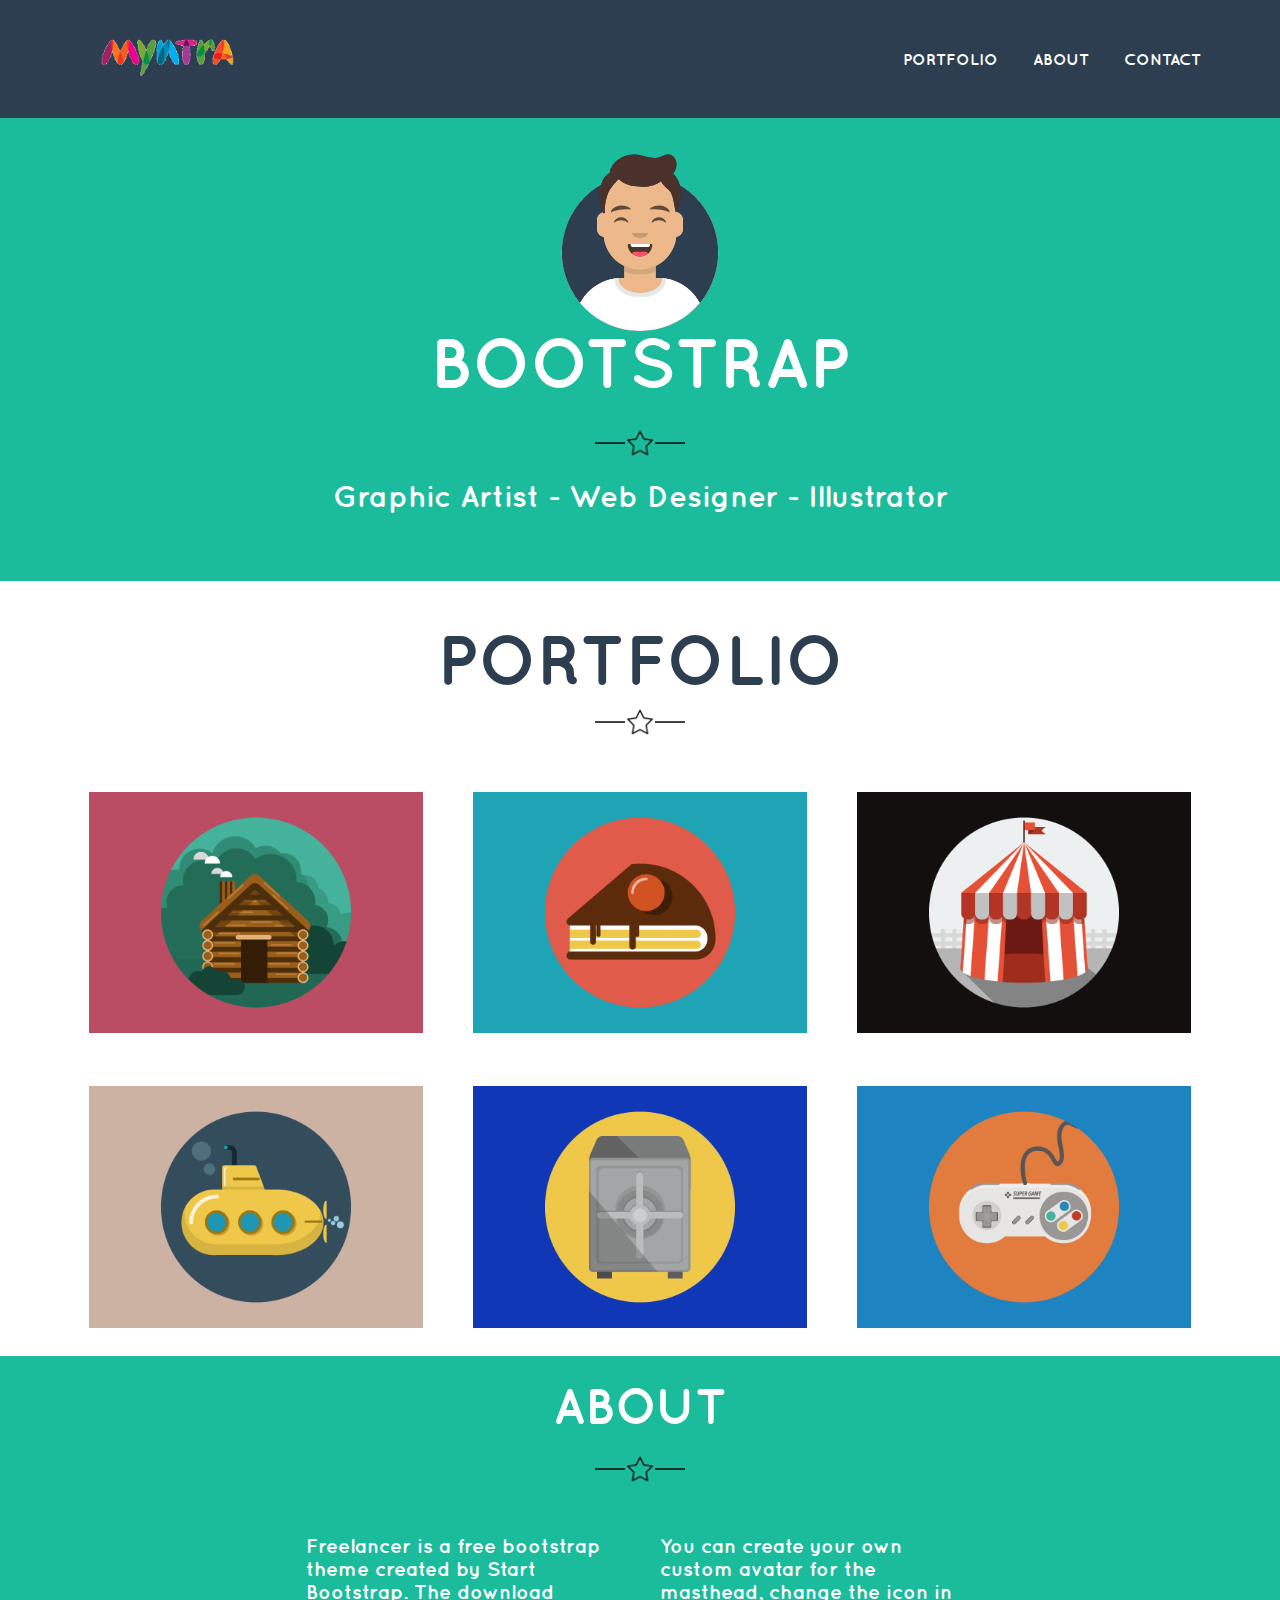
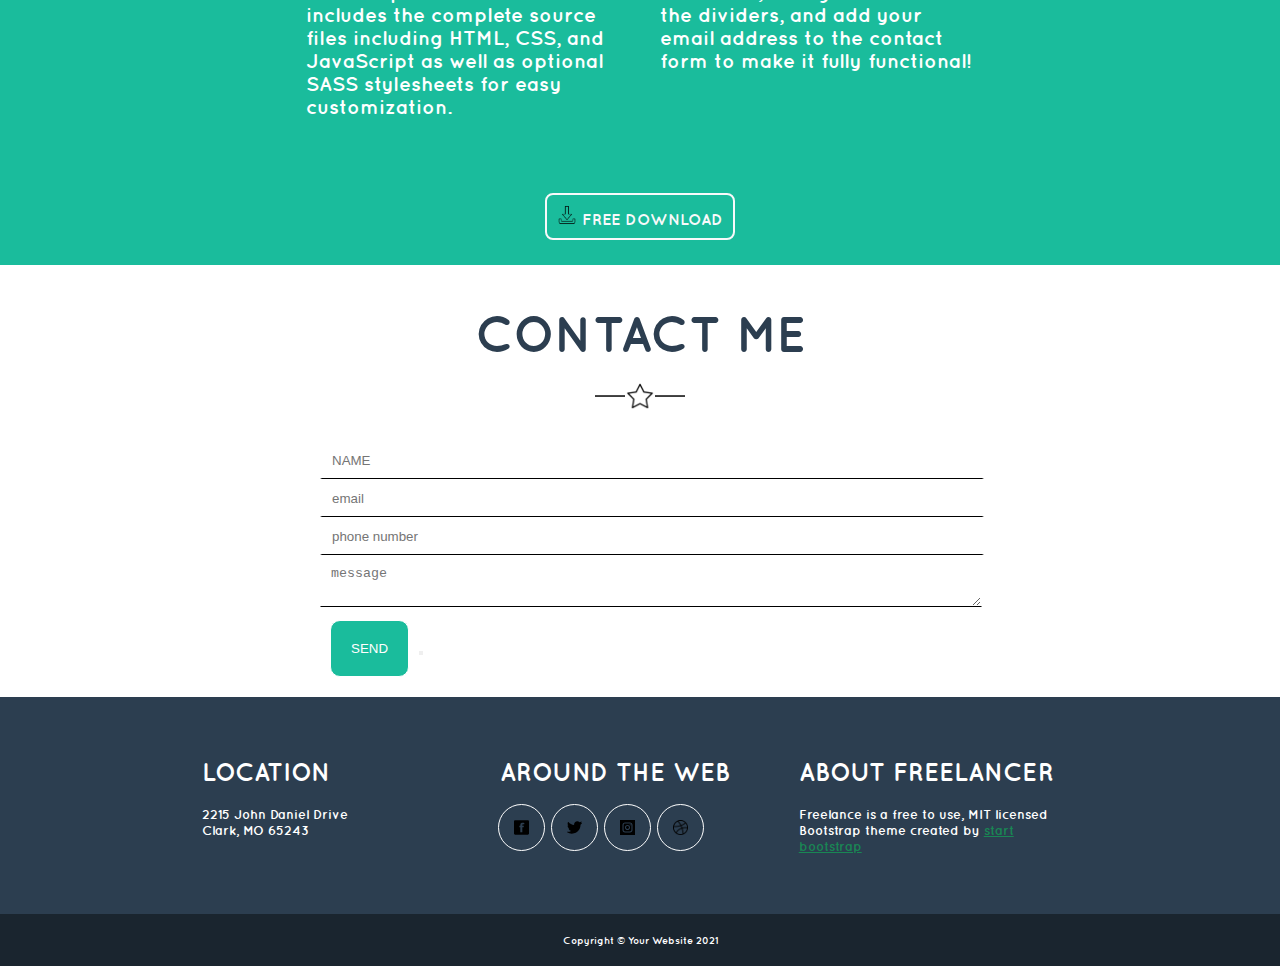
<file: index.html>
<!doctype html>
<html>
	<head>
		<title>bootstrap demo</title>
		<link href="assets/css/stylesheet.css" rel="stylesheet">
		<link rel="preconnect" href="https://fonts.googleapis.com">
<link rel="preconnect" href="https://fonts.gstatic.com" crossorigin>
<link href="https://fonts.googleapis.com/css2?family=Ubuntu:wght@300;700&display=swap" rel="stylesheet">
	</head>
	<body>
		<header>
		<div class="header">
		 <div class="logo">
			<img src="assets/images/myntra.png" alt="logo">
		 </div>
		 <div class="nav-container">
		  <nav class="top-navigation">
				<ul>
					<li><a href="#">PORTFOLIO</a></li>
					<li><a href="#">ABOUT</a></li>
					<li><a href="#">CONTACT</a></li>
				</ul>
			</nav>
		 </div>
		 </div>
		</header>
		<section>
		    <div class="banner">
				<div class="avatar">
				<img src="assets/images/avataaars.svg" alt="avatar">
				</div>
		 
				<h1 class="h1">BOOTSTRAP</H1><br>
				<div class="star">
				<img src="assets/images/line.png">
				<img src="assets/images/star.png">
				<img src="assets/images/line.png">
				</div>
				<p class="p1">Graphic Artist - Web Designer - Illustrator</p><br>
				
		  </div>
		</section>
		<article>
				<div class="banner1">
					<h2 class="h2">PORTFOLIO</h2>
					<div class="star">
						<img src="assets/images/line.png">
						<img src="assets/images/star.png">
						<img src="assets/images/line.png">
					</div>
				</div>
				<div class="image">
					<div class="img">
						<img src="assets/images/cabin.png">
					</div>
					<div class="img1">
						<img src="assets/images/cake.png">
					</div>
					<div class="img2">
						<img src="assets/images/circus.png">
					</div>
				</div>
				<div class="image">
					<div class="img">
						<img src="assets/images/submarine.png">
					</div>
					<div class="img1">
						<img src="assets/images/safe.png">
					</div>
					<div class="img2">
						<img src="assets/images/game.png">
					</div>
				</div>
		</article>
		<aside>
		<div class="aside">
			<div>
				<h1 class="about">ABOUT</h1>
				<div class="star">
						<img src="assets/images/line.png">
						<img src="assets/images/star.png">
						<img src="assets/images/line.png">
				</div>
			</div>
			<div class="sen">
				<div class="sentence">
				<p>Freelancer is a free bootstrap theme created by Start Bootstrap. The download includes the complete source files including HTML, CSS, and JavaScript as well as optional SASS stylesheets for easy customization.</p>
				</div>
				<div class="sentence1">
				<p>You can create your own custom avatar for the masthead, change the icon in the dividers, and add your email address to the contact form to make it fully functional!</p>
				</div>
			</div>
				<div class="download">
					<div>
					<a class="link border" href="" rel=""><img class="icon" src="assets/images/download.png"> FREE DOWNLOAD</a>
					</div>
				
				</div>
			</div>
		</aside>
		<div>
			<div class="contact">
				<h1 class="contactme">CONTACT ME</h1>
				<div class="star">
						<img src="assets/images/line.png">
						<img src="assets/images/star.png">
						<img src="assets/images/line.png">
				</div>
			</div>
			<div>
				<form class="form">
				    <input class="name" type="text" name="" placeholder="NAME" required><br>
					<input class="email" type="email" name="" placeholder="email" required><br>
					<input class="phone" type="number" name="" placeholder="phone number"><br>
					<textarea class="message" rows="2" placeholder="message"></textarea><br>
					<div class="btn1">
					<button class="btn" type="submit">SEND<button>
					</div>
				</form>
			</div>
			</div>
		<footer>
		<div class="footer">
			<div class="address">
			  <h4 class="h4">LOCATION</h4>
			  <h5 class="h5">2215 John Daniel Drive<br>Clark, MO 65243</h5>
			</div>
			<div class="media">
			  <h4 class="h4">AROUND THE WEB</h4>
			  <ul class="icon1">
				<li><img src="assets/images/facebook-svgrepo-com.svg" alt="facebook"></li>
				<li><img src="assets/images/twitter-svgrepo-com.svg" alt="twitter"></li>
			    <li><img src="assets/images/instagram-svgrepo-com.svg" alt="instagram"></li>
				<li><img src="assets/images/dribble.png" alt="dribble"></li>
			</div>
			<div class="freelancer">
				<h4 class="h4">ABOUT FREELANCER</h4>
				<h5 class="h5">Freelance is a free to use, MIT licensed<br> Bootstrap theme created by <a class="linkcolor" href="start bootstrap">start<br> bootstrap</a></h5>
			</div>
			
		</div>
		</footer>
		<div class="copyright">
		<div>
			  <p>Copyright © Your Website 2021</p>
		<div>
		</div>
		</div>
		</section>
	</body>
</html>
</file>
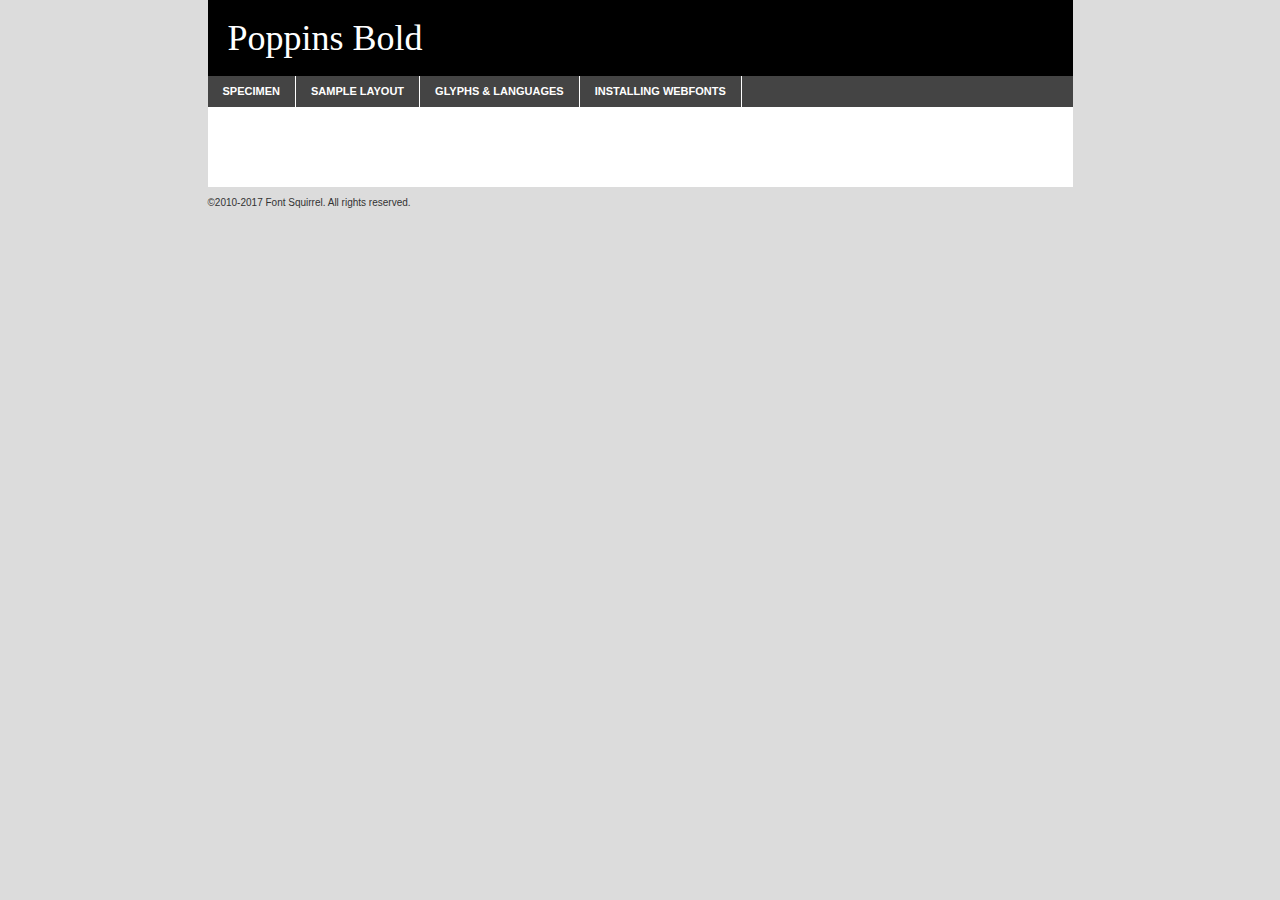
<file: fonts/poppins-bold-demo.html>
<!DOCTYPE html PUBLIC "-//W3C//DTD XHTML 1.0 Transitional//EN"
	"http://www.w3.org/TR/xhtml1/DTD/xhtml1-transitional.dtd">

<html xmlns="http://www.w3.org/1999/xhtml" xml:lang="en" lang="en">
<head>
	<meta http-equiv="Content-Type" content="text/html; charset=utf-8" />
	<script src="http://ajax.googleapis.com/ajax/libs/jquery/1.7.2/jquery.min.js" type="text/javascript" charset="utf-8"></script>
	<script type="text/javascript">
	(function($){$.fn.easyTabs=function(option){var param=jQuery.extend({fadeSpeed:"fast",defaultContent:1,activeClass:'active'},option);$(this).each(function(){var thisId="#"+this.id;if(param.defaultContent==''){param.defaultContent=1;}
	if(typeof param.defaultContent=="number")
	{var defaultTab=$(thisId+" .tabs li:eq("+(param.defaultContent-1)+") a").attr('href').substr(1);}else{var defaultTab=param.defaultContent;}
	$(thisId+" .tabs li a").each(function(){var tabToHide=$(this).attr('href').substr(1);$("#"+tabToHide).addClass('easytabs-tab-content');});hideAll();changeContent(defaultTab);function hideAll(){$(thisId+" .easytabs-tab-content").hide();}
	function changeContent(tabId){hideAll();$(thisId+" .tabs li").removeClass(param.activeClass);$(thisId+" .tabs li a[href=#"+tabId+"]").closest('li').addClass(param.activeClass);if(param.fadeSpeed!="none")
	{$(thisId+" #"+tabId).fadeIn(param.fadeSpeed);}else{$(thisId+" #"+tabId).show();}}
	$(thisId+" .tabs li").click(function(){var tabId=$(this).find('a').attr('href').substr(1);changeContent(tabId);return false;});});}})(jQuery);
	</script>
	<link rel="stylesheet" href="specimen_files/specimen_stylesheet.css" type="text/css" charset="utf-8" />
	<link rel="stylesheet" href="stylesheet.css" type="text/css" charset="utf-8" />

	<style type="text/css">
					body{
				font-family: '';
							}
		</style>

	<title>Poppins Bold Specimen</title>
	
	
	<script type="text/javascript" charset="utf-8">
		$(document).ready(function() {
			$('#container').easyTabs({defaultContent:1});
		});
	</script>
</head>

<body>
<div id="container">
	<div id="header">
		Poppins Bold	</div>
	<ul class="tabs">
		<li><a href="#specimen">Specimen</a></li>
		<li><a href="#layout">Sample Layout</a></li>
				<li><a href="#glyphs">Glyphs &amp; Languages</a></li>
		<li><a href="#installing">Installing Webfonts</a></li>
		
	</ul>
	
	<div id="main_content">

		
			<div id="specimen">
		
				<div class="section">
					<div class="grid12 firstcol">
						<div class="huge">AaBb</div>
					</div>
				</div>
		
				<div class="section">
					<div class="glyph_range">A&#x200B;B&#x200b;C&#x200b;D&#x200b;E&#x200b;F&#x200b;G&#x200b;H&#x200b;I&#x200b;J&#x200b;K&#x200b;L&#x200b;M&#x200b;N&#x200b;O&#x200b;P&#x200b;Q&#x200b;R&#x200b;S&#x200b;T&#x200b;U&#x200b;V&#x200b;W&#x200b;X&#x200b;Y&#x200b;Z&#x200b;a&#x200b;b&#x200b;c&#x200b;d&#x200b;e&#x200b;f&#x200b;g&#x200b;h&#x200b;i&#x200b;j&#x200b;k&#x200b;l&#x200b;m&#x200b;n&#x200b;o&#x200b;p&#x200b;q&#x200b;r&#x200b;s&#x200b;t&#x200b;u&#x200b;v&#x200b;w&#x200b;x&#x200b;y&#x200b;z&#x200b;1&#x200b;2&#x200b;3&#x200b;4&#x200b;5&#x200b;6&#x200b;7&#x200b;8&#x200b;9&#x200b;0&#x200b;&amp;&#x200b;.&#x200b;,&#x200b;?&#x200b;!&#x200b;&#64;&#x200b;(&#x200b;)&#x200b;#&#x200b;$&#x200b;%&#x200b;*&#x200b;+&#x200b;-&#x200b;=&#x200b;:&#x200b;;</div>
				</div>
				<div class="section">
					<div class="grid12 firstcol">
						<table class="sample_table">
							<tr><td>10</td><td class="size10">abcdefghijklmnopqrstuvwxyzABCDEFGHIJKLMNOPQRSTUVWXYZ0123456789abcdefghijklmnopqrstuvwxyzABCDEFGHIJKLMNOPQRSTUVWXYZ0123456789abcdefghijklmnopqrstuvwxyzABCDEFGHIJKLMNOPQRSTUVWXYZ</td></tr>
							<tr><td>11</td><td class="size11">abcdefghijklmnopqrstuvwxyzABCDEFGHIJKLMNOPQRSTUVWXYZ0123456789abcdefghijklmnopqrstuvwxyzABCDEFGHIJKLMNOPQRSTUVWXYZ0123456789abcdefghijklmnopqrstuvwxyzABCDEFGHIJKLMNOPQRSTUVWXYZ</td></tr>
							<tr><td>12</td><td class="size12">abcdefghijklmnopqrstuvwxyzABCDEFGHIJKLMNOPQRSTUVWXYZ0123456789abcdefghijklmnopqrstuvwxyzABCDEFGHIJKLMNOPQRSTUVWXYZ0123456789abcdefghijklmnopqrstuvwxyzABCDEFGHIJKLMNOPQRSTUVWXYZ</td></tr>
							<tr><td>13</td><td class="size13">abcdefghijklmnopqrstuvwxyzABCDEFGHIJKLMNOPQRSTUVWXYZ0123456789abcdefghijklmnopqrstuvwxyzABCDEFGHIJKLMNOPQRSTUVWXYZ0123456789abcdefghijklmnopqrstuvwxyzABCDEFGHIJKLMNOPQRSTUVWXYZ</td></tr>
							<tr><td>14</td><td class="size14">abcdefghijklmnopqrstuvwxyzABCDEFGHIJKLMNOPQRSTUVWXYZ0123456789abcdefghijklmnopqrstuvwxyzABCDEFGHIJKLMNOPQRSTUVWXYZ0123456789abcdefghijklmnopqrstuvwxyzABCDEFGHIJKLMNOPQRSTUVWXYZ</td></tr>
							<tr><td>16</td><td class="size16">abcdefghijklmnopqrstuvwxyzABCDEFGHIJKLMNOPQRSTUVWXYZ0123456789abcdefghijklmnopqrstuvwxyzABCDEFGHIJKLMNOPQRSTUVWXYZ</td></tr>
							<tr><td>18</td><td class="size18">abcdefghijklmnopqrstuvwxyzABCDEFGHIJKLMNOPQRSTUVWXYZ0123456789abcdefghijklmnopqrstuvwxyzABCDEFGHIJKLMNOPQRSTUVWXYZ</td></tr>
							<tr><td>20</td><td class="size20">abcdefghijklmnopqrstuvwxyzABCDEFGHIJKLMNOPQRSTUVWXYZ0123456789abcdefghijklmnopqrstuvwxyzABCDEFGHIJKLMNOPQRSTUVWXYZ</td></tr>
							<tr><td>24</td><td class="size24">abcdefghijklmnopqrstuvwxyzABCDEFGHIJKLMNOPQRSTUVWXYZ0123456789abcdefghijklmnopqrstuvwxyzABCDEFGHIJKLMNOPQRSTUVWXYZ</td></tr>
							<tr><td>30</td><td class="size30">abcdefghijklmnopqrstuvwxyzABCDEFGHIJKLMNOPQRSTUVWXYZ0123456789abcdefghijklmnopqrstuvwxyzABCDEFGHIJKLMNOPQRSTUVWXYZ</td></tr>
							<tr><td>36</td><td class="size36">abcdefghijklmnopqrstuvwxyzABCDEFGHIJKLMNOPQRSTUVWXYZ0123456789abcdefghijklmnopqrstuvwxyzABCDEFGHIJKLMNOPQRSTUVWXYZ</td></tr>
							<tr><td>48</td><td class="size48">abcdefghijklmnopqrstuvwxyzABCDEFGHIJKLMNOPQRSTUVWXYZ0123456789abcdefghijklmnopqrstuvwxyzABCDEFGHIJKLMNOPQRSTUVWXYZ</td></tr>
							<tr><td>60</td><td class="size60">abcdefghijklmnopqrstuvwxyzABCDEFGHIJKLMNOPQRSTUVWXYZ0123456789abcdefghijklmnopqrstuvwxyzABCDEFGHIJKLMNOPQRSTUVWXYZ</td></tr>
							<tr><td>72</td><td class="size72">abcdefghijklmnopqrstuvwxyzABCDEFGHIJKLMNOPQRSTUVWXYZ0123456789abcdefghijklmnopqrstuvwxyzABCDEFGHIJKLMNOPQRSTUVWXYZ</td></tr>
							<tr><td>90</td><td class="size90">abcdefghijklmnopqrstuvwxyzABCDEFGHIJKLMNOPQRSTUVWXYZ0123456789abcdefghijklmnopqrstuvwxyzABCDEFGHIJKLMNOPQRSTUVWXYZ</td></tr>
						</table>
				
					</div>
			
				</div>
		
		
		
								<div class="section" id="bodycomparison">


										<div id="xheight">
				<div class="fontbody">&#x25FC;&#x25FC;&#x25FC;&#x25FC;&#x25FC;&#x25FC;&#x25FC;&#x25FC;&#x25FC;&#x25FC;&#x25FC;&#x25FC;&#x25FC;&#x25FC;&#x25FC;&#x25FC;&#x25FC;&#x25FC;&#x25FC;&#x25FC;&#x25FC;&#x25FC;&#x25FC;&#x25FC;&#x25FC;&#x25FC;&#x25FC;&#x25FC;&#x25FC;&#x25FC;&#x25FC;&#x25FC;&#x25FC;&#x25FC;&#x25FC;&#x25FC;&#x25FC;&#x25FC;&#x25FC;&#x25FC;&#x25FC;&#x25FC;&#x25FC;&#x25FC;&#x25FC;&#x25FC;&#x25FC;&#x25FC;&#x25FC;&#x25FC;&#x25FC;&#x25FC;&#x25FC;&#x25FC;&#x25FC;&#x25FC;&#x25FC;&#x25FC;&#x25FC;&#x25FC;&#x25FC;&#x25FC;&#x25FC;&#x25FC;&#x25FC;&#x25FC;&#x25FC;&#x25FC;&#x25FC;&#x25FC;&#x25FC;&#x25FC;&#x25FC;&#x25FC;&#x25FC;&#x25FC;&#x25FC;&#x25FC;&#x25FC;&#x25FC;&#x25FC;&#x25FC;&#x25FC;&#x25FC;&#x25FC;&#x25FC;&#x25FC;&#x25FC;&#x25FC;&#x25FC;&#x25FC;&#x25FC;&#x25FC;&#x25FC;&#x25FC;&#x25FC;&#x25FC;&#x25FC;&#x25FC;body</div><div class="arialbody">body</div><div class="verdanabody">body</div><div class="georgiabody">body</div></div>
										<div class="fontbody" style="z-index:1">
											body<span>Poppins Bold</span>
										</div>
										<div class="arialbody" style="z-index:1">
											body<span>Arial</span>
										</div>
										<div class="verdanabody" style="z-index:1">
											body<span>Verdana</span>
										</div>
										<div class="georgiabody" style="z-index:1">
											body<span>Georgia</span>
										</div>



								</div>
		
		
				<div class="section psample psample_row1" id="">
					
					<div class="grid2 firstcol">
						<p class="size10"><span>10.</span>Aenean lacinia bibendum nulla sed consectetur. Fusce dapibus, tellus ac cursus commodo, tortor mauris condimentum nibh, ut fermentum massa justo sit amet risus. Nullam id dolor id nibh ultricies vehicula ut id elit. Cum sociis natoque penatibus et magnis dis parturient montes, nascetur ridiculus mus. Nulla vitae elit libero, a pharetra augue.</p>
			
					</div>
					<div class="grid3">
						<p class="size11"><span>11.</span>Aenean lacinia bibendum nulla sed consectetur. Fusce dapibus, tellus ac cursus commodo, tortor mauris condimentum nibh, ut fermentum massa justo sit amet risus. Nullam id dolor id nibh ultricies vehicula ut id elit. Cum sociis natoque penatibus et magnis dis parturient montes, nascetur ridiculus mus. Nulla vitae elit libero, a pharetra augue.</p>
			
					</div>
					<div class="grid3">
						<p class="size12"><span>12.</span>Aenean lacinia bibendum nulla sed consectetur. Fusce dapibus, tellus ac cursus commodo, tortor mauris condimentum nibh, ut fermentum massa justo sit amet risus. Nullam id dolor id nibh ultricies vehicula ut id elit. Cum sociis natoque penatibus et magnis dis parturient montes, nascetur ridiculus mus. Nulla vitae elit libero, a pharetra augue.</p>
			
					</div>
					<div class="grid4">
						<p class="size13"><span>13.</span>Aenean lacinia bibendum nulla sed consectetur. Fusce dapibus, tellus ac cursus commodo, tortor mauris condimentum nibh, ut fermentum massa justo sit amet risus. Nullam id dolor id nibh ultricies vehicula ut id elit. Cum sociis natoque penatibus et magnis dis parturient montes, nascetur ridiculus mus. Nulla vitae elit libero, a pharetra augue.</p>
			
					</div>
					<div class="white_blend"></div>
					
				</div>
				<div class="section psample psample_row2" id="">
					<div class="grid3 firstcol">
						<p class="size14"><span>14.</span>Aenean lacinia bibendum nulla sed consectetur. Fusce dapibus, tellus ac cursus commodo, tortor mauris condimentum nibh, ut fermentum massa justo sit amet risus. Nullam id dolor id nibh ultricies vehicula ut id elit. Cum sociis natoque penatibus et magnis dis parturient montes, nascetur ridiculus mus. Nulla vitae elit libero, a pharetra augue.</p>
			
					</div>
					<div class="grid4">
						<p class="size16"><span>16.</span>Aenean lacinia bibendum nulla sed consectetur. Fusce dapibus, tellus ac cursus commodo, tortor mauris condimentum nibh, ut fermentum massa justo sit amet risus. Nullam id dolor id nibh ultricies vehicula ut id elit. Cum sociis natoque penatibus et magnis dis parturient montes, nascetur ridiculus mus. Nulla vitae elit libero, a pharetra augue.</p>
			
					</div>
					<div class="grid5">
						<p class="size18"><span>18.</span>Aenean lacinia bibendum nulla sed consectetur. Fusce dapibus, tellus ac cursus commodo, tortor mauris condimentum nibh, ut fermentum massa justo sit amet risus. Nullam id dolor id nibh ultricies vehicula ut id elit. Cum sociis natoque penatibus et magnis dis parturient montes, nascetur ridiculus mus. Nulla vitae elit libero, a pharetra augue.</p>
			
					</div>

					<div class="white_blend"></div>

				</div>
				
				<div class="section psample psample_row3" id="">
					<div class="grid5 firstcol">
						<p class="size20"><span>20.</span>Aenean lacinia bibendum nulla sed consectetur. Fusce dapibus, tellus ac cursus commodo, tortor mauris condimentum nibh, ut fermentum massa justo sit amet risus. Nullam id dolor id nibh ultricies vehicula ut id elit. Cum sociis natoque penatibus et magnis dis parturient montes, nascetur ridiculus mus. Nulla vitae elit libero, a pharetra augue.</p>
					</div>
					<div class="grid7">
						<p class="size24"><span>24.</span>Aenean lacinia bibendum nulla sed consectetur. Fusce dapibus, tellus ac cursus commodo, tortor mauris condimentum nibh, ut fermentum massa justo sit amet risus. Nullam id dolor id nibh ultricies vehicula ut id elit. Cum sociis natoque penatibus et magnis dis parturient montes, nascetur ridiculus mus. Nulla vitae elit libero, a pharetra augue.</p>
					</div>
					
					<div class="white_blend"></div>
					
				</div>
				
				<div class="section psample psample_row4" id="">
					<div class="grid12 firstcol">
						<p class="size30"><span>30.</span>Aenean lacinia bibendum nulla sed consectetur. Fusce dapibus, tellus ac cursus commodo, tortor mauris condimentum nibh, ut fermentum massa justo sit amet risus. Nullam id dolor id nibh ultricies vehicula ut id elit. Cum sociis natoque penatibus et magnis dis parturient montes, nascetur ridiculus mus. Nulla vitae elit libero, a pharetra augue.</p>
					</div>
					<div class="white_blend"></div>
					
				</div>
				
				
				
				<div class="section psample psample_row1 fullreverse">
					<div class="grid2 firstcol">
						<p class="size10"><span>10.</span>Aenean lacinia bibendum nulla sed consectetur. Fusce dapibus, tellus ac cursus commodo, tortor mauris condimentum nibh, ut fermentum massa justo sit amet risus. Nullam id dolor id nibh ultricies vehicula ut id elit. Cum sociis natoque penatibus et magnis dis parturient montes, nascetur ridiculus mus. Nulla vitae elit libero, a pharetra augue.</p>
			
					</div>
					<div class="grid3">
						<p class="size11"><span>11.</span>Aenean lacinia bibendum nulla sed consectetur. Fusce dapibus, tellus ac cursus commodo, tortor mauris condimentum nibh, ut fermentum massa justo sit amet risus. Nullam id dolor id nibh ultricies vehicula ut id elit. Cum sociis natoque penatibus et magnis dis parturient montes, nascetur ridiculus mus. Nulla vitae elit libero, a pharetra augue.</p>
			
					</div>
					<div class="grid3">
						<p class="size12"><span>12.</span>Aenean lacinia bibendum nulla sed consectetur. Fusce dapibus, tellus ac cursus commodo, tortor mauris condimentum nibh, ut fermentum massa justo sit amet risus. Nullam id dolor id nibh ultricies vehicula ut id elit. Cum sociis natoque penatibus et magnis dis parturient montes, nascetur ridiculus mus. Nulla vitae elit libero, a pharetra augue.</p>
			
					</div>
					<div class="grid4">
						<p class="size13"><span>13.</span>Aenean lacinia bibendum nulla sed consectetur. Fusce dapibus, tellus ac cursus commodo, tortor mauris condimentum nibh, ut fermentum massa justo sit amet risus. Nullam id dolor id nibh ultricies vehicula ut id elit. Cum sociis natoque penatibus et magnis dis parturient montes, nascetur ridiculus mus. Nulla vitae elit libero, a pharetra augue.</p>
			
					</div>
					<div class="black_blend"></div>
					
				</div>
				
				<div class="section psample psample_row2 fullreverse">
					<div class="grid3 firstcol">
						<p class="size14"><span>14.</span>Aenean lacinia bibendum nulla sed consectetur. Fusce dapibus, tellus ac cursus commodo, tortor mauris condimentum nibh, ut fermentum massa justo sit amet risus. Nullam id dolor id nibh ultricies vehicula ut id elit. Cum sociis natoque penatibus et magnis dis parturient montes, nascetur ridiculus mus. Nulla vitae elit libero, a pharetra augue.</p>
			
					</div>
					<div class="grid4">
						<p class="size16"><span>16.</span>Aenean lacinia bibendum nulla sed consectetur. Fusce dapibus, tellus ac cursus commodo, tortor mauris condimentum nibh, ut fermentum massa justo sit amet risus. Nullam id dolor id nibh ultricies vehicula ut id elit. Cum sociis natoque penatibus et magnis dis parturient montes, nascetur ridiculus mus. Nulla vitae elit libero, a pharetra augue.</p>
			
					</div>
					<div class="grid5">
						<p class="size18"><span>18.</span>Aenean lacinia bibendum nulla sed consectetur. Fusce dapibus, tellus ac cursus commodo, tortor mauris condimentum nibh, ut fermentum massa justo sit amet risus. Nullam id dolor id nibh ultricies vehicula ut id elit. Cum sociis natoque penatibus et magnis dis parturient montes, nascetur ridiculus mus. Nulla vitae elit libero, a pharetra augue.</p>
			
					</div>
					<div class="black_blend"></div>

				</div>
				
				<div class="section psample fullreverse psample_row3" id="">
					<div class="grid5 firstcol">
						<p class="size20"><span>20.</span>Aenean lacinia bibendum nulla sed consectetur. Fusce dapibus, tellus ac cursus commodo, tortor mauris condimentum nibh, ut fermentum massa justo sit amet risus. Nullam id dolor id nibh ultricies vehicula ut id elit. Cum sociis natoque penatibus et magnis dis parturient montes, nascetur ridiculus mus. Nulla vitae elit libero, a pharetra augue.</p>
					</div>
					<div class="grid7">
						<p class="size24"><span>24.</span>Aenean lacinia bibendum nulla sed consectetur. Fusce dapibus, tellus ac cursus commodo, tortor mauris condimentum nibh, ut fermentum massa justo sit amet risus. Nullam id dolor id nibh ultricies vehicula ut id elit. Cum sociis natoque penatibus et magnis dis parturient montes, nascetur ridiculus mus. Nulla vitae elit libero, a pharetra augue.</p>
					</div>
					
					<div class="black_blend"></div>
					
				</div>
				
				<div class="section psample fullreverse psample_row4" id="" style="border-bottom: 20px #000 solid;">
					<div class="grid12 firstcol">
						<p class="size30"><span>30.</span>Aenean lacinia bibendum nulla sed consectetur. Fusce dapibus, tellus ac cursus commodo, tortor mauris condimentum nibh, ut fermentum massa justo sit amet risus. Nullam id dolor id nibh ultricies vehicula ut id elit. Cum sociis natoque penatibus et magnis dis parturient montes, nascetur ridiculus mus. Nulla vitae elit libero, a pharetra augue.</p>
					</div>
					<div class="black_blend"></div>
					
				</div>
				
				
				
				
			</div>
			
			<div id="layout">
				
				<div class="section">
					
					<div class="grid12 firstcol">
						<h1>Lorem Ipsum Dolor</h1>
						<h2>Etiam porta sem malesuada magna mollis euismod</h2>
						
						<p class="byline">By <a href="#link">Aenean Lacinia</a></p>
					</div>
				</div>
				<div class="section">
					<div class="grid8 firstcol">
						<p class="large">Donec sed odio dui. Morbi leo risus, porta ac consectetur ac, vestibulum at eros. Fusce dapibus, tellus ac cursus commodo, tortor mauris condimentum nibh, ut fermentum massa justo sit amet risus. </p>

						
						<h3>Pellentesque ornare sem</h3>

						<p>Maecenas sed diam eget risus varius blandit sit amet non magna. Maecenas faucibus mollis interdum. Donec ullamcorper nulla non metus auctor fringilla. Nullam id dolor id nibh ultricies vehicula ut id elit. Nullam id dolor id nibh ultricies vehicula ut id elit. </p>

						<p>Aenean eu leo quam. Pellentesque ornare sem lacinia quam venenatis vestibulum. Lorem ipsum dolor sit amet, consectetur adipiscing elit. Cum sociis natoque penatibus et magnis dis parturient montes, nascetur ridiculus mus. </p>

						<p>Nulla vitae elit libero, a pharetra augue. Praesent commodo cursus magna, vel scelerisque nisl consectetur et. Aenean lacinia bibendum nulla sed consectetur. </p>

						<p>Nullam quis risus eget urna mollis ornare vel eu leo. Nullam quis risus eget urna mollis ornare vel eu leo. Maecenas sed diam eget risus varius blandit sit amet non magna. Donec ullamcorper nulla non metus auctor fringilla. </p>

						<h3>Cras mattis consectetur</h3>

						<p>Aenean eu leo quam. Pellentesque ornare sem lacinia quam venenatis vestibulum. Aenean lacinia bibendum nulla sed consectetur. Integer posuere erat a ante venenatis dapibus posuere velit aliquet. Cras mattis consectetur purus sit amet fermentum. </p>

						<p>Nullam id dolor id nibh ultricies vehicula ut id elit. Nullam quis risus eget urna mollis ornare vel eu leo. Cras mattis consectetur purus sit amet fermentum.</p>
					</div>
					
					<div class="grid4 sidebar">
						
						<div class="box reverse">
							<p class="last">Nullam quis risus eget urna mollis ornare vel eu leo. Donec ullamcorper nulla non metus auctor fringilla. Cras mattis consectetur purus sit amet fermentum. Sed posuere consectetur est at lobortis. Lorem ipsum dolor sit amet, consectetur adipiscing elit. </p>
						</div>
						
						<p class="caption">Maecenas sed diam eget risus varius.</p>

						<p>Vestibulum id ligula porta felis euismod semper. Integer posuere erat a ante venenatis dapibus posuere velit aliquet. Vestibulum id ligula porta felis euismod semper. Sed posuere consectetur est at lobortis. Maecenas sed diam eget risus varius blandit sit amet non magna. Fusce dapibus, tellus ac cursus commodo, tortor mauris condimentum nibh, ut fermentum massa justo sit amet risus. </p>

					

						<p>Duis mollis, est non commodo luctus, nisi erat porttitor ligula, eget lacinia odio sem nec elit. Aenean lacinia bibendum nulla sed consectetur. Vivamus sagittis lacus vel augue laoreet rutrum faucibus dolor auctor. Aenean lacinia bibendum nulla sed consectetur. Nullam quis risus eget urna mollis ornare vel eu leo. </p>

						<p>Praesent commodo cursus magna, vel scelerisque nisl consectetur et. Donec ullamcorper nulla non metus auctor fringilla. Maecenas faucibus mollis interdum. Fusce dapibus, tellus ac cursus commodo, tortor mauris condimentum nibh, ut fermentum massa justo sit amet risus. </p>

					</div>
				</div>
				
			</div>


			



		<div id="glyphs">
			<div class="section">
				<div class="grid12 firstcol">
			
				<h1>Language Support</h1>
				<p>The subset of Poppins Bold in this kit supports the following languages:<br />
			
					<em>This font does not fully support any language.</em>				</p>
				<h1>Glyph Chart</h1>
				<p>The subset of Poppins Bold in this kit includes all the glyphs listed below. Unicode entities are included above each glyph to help you insert individual characters into your layout.</p>
				<div id="glyph_chart">
			
									</div>	
				</div>
		
		
			</div>
		</div>
		
		
		<div id="specs">
			
		</div>
	
		<div id="installing">
			<div class="section">
				<div class="grid7 firstcol">
					<h1>Installing Webfonts</h1>
					
					<p>Webfonts are supported by all major browser platforms but not all in the same way. There are currently four different font formats that must be included in order to target all browsers. This includes TTF, WOFF, EOT and SVG.</p>
					
					<h2>1. Upload your webfonts</h2>
					<p>You must upload your webfont kit to your website. They should be in or near the same directory as your CSS files.</p>
					
					<h2>2. Include the webfont stylesheet</h2>
					<p>A special CSS @font-face declaration helps the various browsers select the appropriate font it needs without causing you a bunch of headaches. Learn more about this syntax by reading the <a href="https://www.fontspring.com/blog/further-hardening-of-the-bulletproof-syntax">Fontspring blog post</a> about it. The code for it is as follows:</p>


<code>
@font-face{ 
	font-family: 'MyWebFont';
	src: url('WebFont.eot');
	src: url('WebFont.eot?#iefix') format('embedded-opentype'),
	     url('WebFont.woff') format('woff'),
	     url('WebFont.ttf') format('truetype'),
	     url('WebFont.svg#webfont') format('svg');
}
</code>

	<p>We've already gone ahead and generated the code for you. All you have to do is link to the stylesheet in your HTML, like this:</p>
	<code>&lt;link rel=&quot;stylesheet&quot; href=&quot;stylesheet.css&quot; type=&quot;text/css&quot; charset=&quot;utf-8&quot; /&gt;</code>

					<h2>3. Modify your own stylesheet</h2>
					<p>To take advantage of your new fonts, you must tell your stylesheet to use them. Look at the original @font-face declaration above and find the property called "font-family." The name linked there will be what you use to reference the font. Prepend that webfont name to the font stack in the "font-family" property, inside the selector you want to change. For example:</p>
<code>p { font-family: 'WebFont', Arial, sans-serif; }</code>

<h2>4. Test</h2>
<p>Getting webfonts to work cross-browser <em>can</em> be tricky. Use the information in the sidebar to help you if you find that fonts aren't loading in a particular browser.</p>
				</div>
				
				<div class="grid5 sidebar">
					<div class="box">
						<h2>Troubleshooting<br />Font-Face Problems</h2>
						<p>Having trouble getting your webfonts to load in your new website? Here are some tips to sort out what might be the problem.</p>

						<h3>Fonts not showing in any browser</h3>

						<p>This sounds like you need to work on the plumbing. You either did not upload the fonts to the correct directory, or you did not link the fonts properly in the CSS. If you've confirmed that all this is correct and you still have a problem, take a look at your .htaccess file and see if requests are getting intercepted.</p>

						<h3>Fonts not loading in iPhone or iPad</h3>

						<p>The most common problem here is that you are serving the fonts from an IIS server. IIS refuses to serve files that have unknown MIME types. If that is the case, you must set the MIME type for SVG to "image/svg+xml" in the server settings. Follow these instructions from Microsoft if you need help.</p>

						<h3>Fonts not loading in Firefox</h3>

						<p>The primary reason for this failure? You are still using a version Firefox older than 3.5. So upgrade already! If that isn't it, then you are very likely serving fonts from a different domain. Firefox requires that all font assets be served from the same domain. Lastly it is possible that you need to add WOFF to your list of MIME types (if you are serving via IIS.)</p>

						<h3>Fonts not loading in IE</h3>

						<p>Are you looking at Internet Explorer on an actual Windows machine or are you cheating by using a service like Adobe BrowserLab? Many of these screenshot services do not render @font-face for IE. Best to test it on a real machine.</p>

						<h3>Fonts not loading in IE9</h3>

						<p>IE9, like Firefox, requires that fonts be served from the same domain as the website. Make sure that is the case.</p>
					</div>
				</div>
			</div>
			
		</div>
	
	</div>
	<div id="footer">
		<p>&copy;2010-2017 Font Squirrel. All rights reserved.</p>
	</div>
</div>
</body>
</html>
</file>
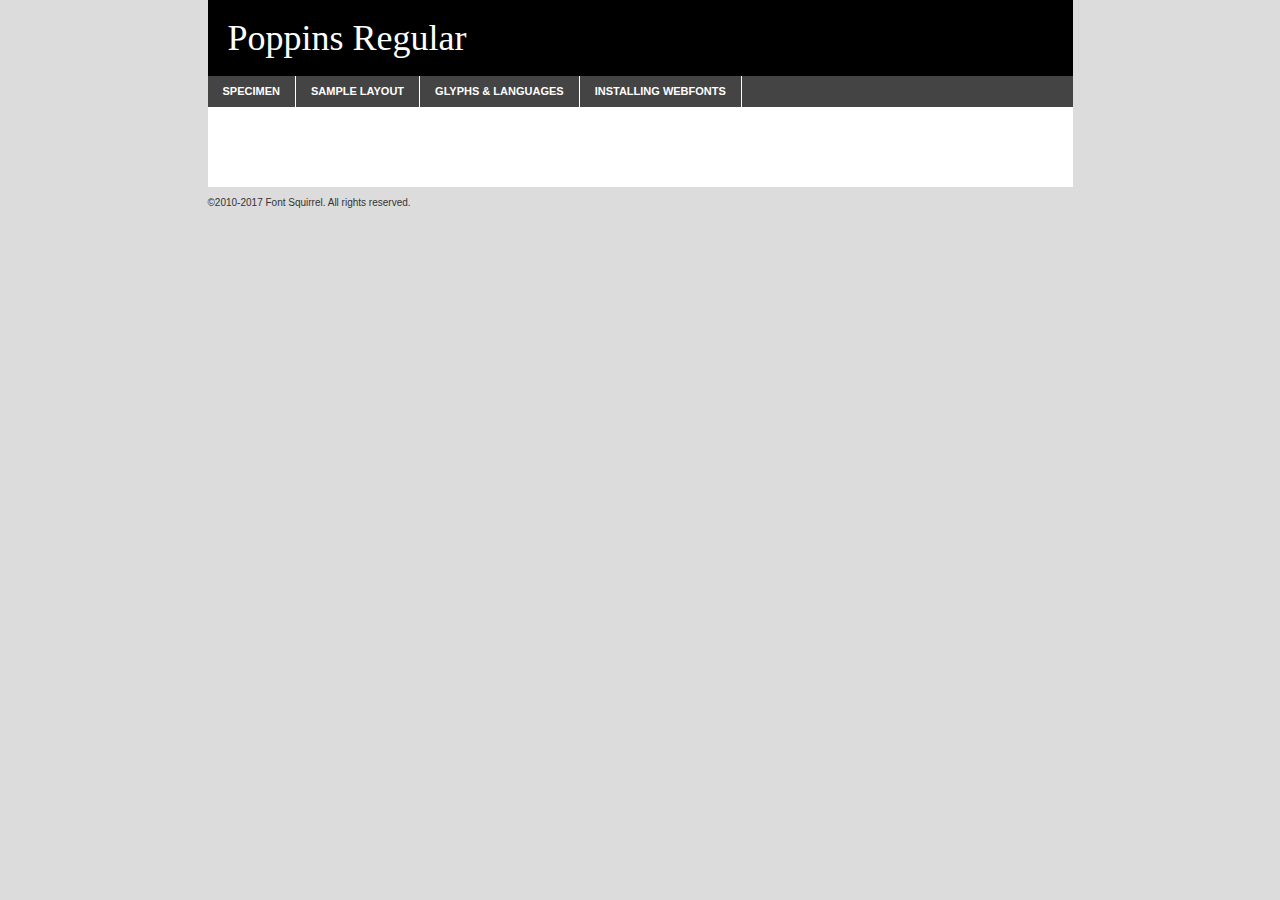
<file: fonts/poppins-regular-demo.html>
<!DOCTYPE html PUBLIC "-//W3C//DTD XHTML 1.0 Transitional//EN"
	"http://www.w3.org/TR/xhtml1/DTD/xhtml1-transitional.dtd">

<html xmlns="http://www.w3.org/1999/xhtml" xml:lang="en" lang="en">
<head>
	<meta http-equiv="Content-Type" content="text/html; charset=utf-8" />
	<script src="http://ajax.googleapis.com/ajax/libs/jquery/1.7.2/jquery.min.js" type="text/javascript" charset="utf-8"></script>
	<script type="text/javascript">
	(function($){$.fn.easyTabs=function(option){var param=jQuery.extend({fadeSpeed:"fast",defaultContent:1,activeClass:'active'},option);$(this).each(function(){var thisId="#"+this.id;if(param.defaultContent==''){param.defaultContent=1;}
	if(typeof param.defaultContent=="number")
	{var defaultTab=$(thisId+" .tabs li:eq("+(param.defaultContent-1)+") a").attr('href').substr(1);}else{var defaultTab=param.defaultContent;}
	$(thisId+" .tabs li a").each(function(){var tabToHide=$(this).attr('href').substr(1);$("#"+tabToHide).addClass('easytabs-tab-content');});hideAll();changeContent(defaultTab);function hideAll(){$(thisId+" .easytabs-tab-content").hide();}
	function changeContent(tabId){hideAll();$(thisId+" .tabs li").removeClass(param.activeClass);$(thisId+" .tabs li a[href=#"+tabId+"]").closest('li').addClass(param.activeClass);if(param.fadeSpeed!="none")
	{$(thisId+" #"+tabId).fadeIn(param.fadeSpeed);}else{$(thisId+" #"+tabId).show();}}
	$(thisId+" .tabs li").click(function(){var tabId=$(this).find('a').attr('href').substr(1);changeContent(tabId);return false;});});}})(jQuery);
	</script>
	<link rel="stylesheet" href="specimen_files/specimen_stylesheet.css" type="text/css" charset="utf-8" />
	<link rel="stylesheet" href="stylesheet.css" type="text/css" charset="utf-8" />

	<style type="text/css">
					body{
				font-family: '';
							}
		</style>

	<title>Poppins Regular Specimen</title>
	
	
	<script type="text/javascript" charset="utf-8">
		$(document).ready(function() {
			$('#container').easyTabs({defaultContent:1});
		});
	</script>
</head>

<body>
<div id="container">
	<div id="header">
		Poppins Regular	</div>
	<ul class="tabs">
		<li><a href="#specimen">Specimen</a></li>
		<li><a href="#layout">Sample Layout</a></li>
				<li><a href="#glyphs">Glyphs &amp; Languages</a></li>
		<li><a href="#installing">Installing Webfonts</a></li>
		
	</ul>
	
	<div id="main_content">

		
			<div id="specimen">
		
				<div class="section">
					<div class="grid12 firstcol">
						<div class="huge">AaBb</div>
					</div>
				</div>
		
				<div class="section">
					<div class="glyph_range">A&#x200B;B&#x200b;C&#x200b;D&#x200b;E&#x200b;F&#x200b;G&#x200b;H&#x200b;I&#x200b;J&#x200b;K&#x200b;L&#x200b;M&#x200b;N&#x200b;O&#x200b;P&#x200b;Q&#x200b;R&#x200b;S&#x200b;T&#x200b;U&#x200b;V&#x200b;W&#x200b;X&#x200b;Y&#x200b;Z&#x200b;a&#x200b;b&#x200b;c&#x200b;d&#x200b;e&#x200b;f&#x200b;g&#x200b;h&#x200b;i&#x200b;j&#x200b;k&#x200b;l&#x200b;m&#x200b;n&#x200b;o&#x200b;p&#x200b;q&#x200b;r&#x200b;s&#x200b;t&#x200b;u&#x200b;v&#x200b;w&#x200b;x&#x200b;y&#x200b;z&#x200b;1&#x200b;2&#x200b;3&#x200b;4&#x200b;5&#x200b;6&#x200b;7&#x200b;8&#x200b;9&#x200b;0&#x200b;&amp;&#x200b;.&#x200b;,&#x200b;?&#x200b;!&#x200b;&#64;&#x200b;(&#x200b;)&#x200b;#&#x200b;$&#x200b;%&#x200b;*&#x200b;+&#x200b;-&#x200b;=&#x200b;:&#x200b;;</div>
				</div>
				<div class="section">
					<div class="grid12 firstcol">
						<table class="sample_table">
							<tr><td>10</td><td class="size10">abcdefghijklmnopqrstuvwxyzABCDEFGHIJKLMNOPQRSTUVWXYZ0123456789abcdefghijklmnopqrstuvwxyzABCDEFGHIJKLMNOPQRSTUVWXYZ0123456789abcdefghijklmnopqrstuvwxyzABCDEFGHIJKLMNOPQRSTUVWXYZ</td></tr>
							<tr><td>11</td><td class="size11">abcdefghijklmnopqrstuvwxyzABCDEFGHIJKLMNOPQRSTUVWXYZ0123456789abcdefghijklmnopqrstuvwxyzABCDEFGHIJKLMNOPQRSTUVWXYZ0123456789abcdefghijklmnopqrstuvwxyzABCDEFGHIJKLMNOPQRSTUVWXYZ</td></tr>
							<tr><td>12</td><td class="size12">abcdefghijklmnopqrstuvwxyzABCDEFGHIJKLMNOPQRSTUVWXYZ0123456789abcdefghijklmnopqrstuvwxyzABCDEFGHIJKLMNOPQRSTUVWXYZ0123456789abcdefghijklmnopqrstuvwxyzABCDEFGHIJKLMNOPQRSTUVWXYZ</td></tr>
							<tr><td>13</td><td class="size13">abcdefghijklmnopqrstuvwxyzABCDEFGHIJKLMNOPQRSTUVWXYZ0123456789abcdefghijklmnopqrstuvwxyzABCDEFGHIJKLMNOPQRSTUVWXYZ0123456789abcdefghijklmnopqrstuvwxyzABCDEFGHIJKLMNOPQRSTUVWXYZ</td></tr>
							<tr><td>14</td><td class="size14">abcdefghijklmnopqrstuvwxyzABCDEFGHIJKLMNOPQRSTUVWXYZ0123456789abcdefghijklmnopqrstuvwxyzABCDEFGHIJKLMNOPQRSTUVWXYZ0123456789abcdefghijklmnopqrstuvwxyzABCDEFGHIJKLMNOPQRSTUVWXYZ</td></tr>
							<tr><td>16</td><td class="size16">abcdefghijklmnopqrstuvwxyzABCDEFGHIJKLMNOPQRSTUVWXYZ0123456789abcdefghijklmnopqrstuvwxyzABCDEFGHIJKLMNOPQRSTUVWXYZ</td></tr>
							<tr><td>18</td><td class="size18">abcdefghijklmnopqrstuvwxyzABCDEFGHIJKLMNOPQRSTUVWXYZ0123456789abcdefghijklmnopqrstuvwxyzABCDEFGHIJKLMNOPQRSTUVWXYZ</td></tr>
							<tr><td>20</td><td class="size20">abcdefghijklmnopqrstuvwxyzABCDEFGHIJKLMNOPQRSTUVWXYZ0123456789abcdefghijklmnopqrstuvwxyzABCDEFGHIJKLMNOPQRSTUVWXYZ</td></tr>
							<tr><td>24</td><td class="size24">abcdefghijklmnopqrstuvwxyzABCDEFGHIJKLMNOPQRSTUVWXYZ0123456789abcdefghijklmnopqrstuvwxyzABCDEFGHIJKLMNOPQRSTUVWXYZ</td></tr>
							<tr><td>30</td><td class="size30">abcdefghijklmnopqrstuvwxyzABCDEFGHIJKLMNOPQRSTUVWXYZ0123456789abcdefghijklmnopqrstuvwxyzABCDEFGHIJKLMNOPQRSTUVWXYZ</td></tr>
							<tr><td>36</td><td class="size36">abcdefghijklmnopqrstuvwxyzABCDEFGHIJKLMNOPQRSTUVWXYZ0123456789abcdefghijklmnopqrstuvwxyzABCDEFGHIJKLMNOPQRSTUVWXYZ</td></tr>
							<tr><td>48</td><td class="size48">abcdefghijklmnopqrstuvwxyzABCDEFGHIJKLMNOPQRSTUVWXYZ0123456789abcdefghijklmnopqrstuvwxyzABCDEFGHIJKLMNOPQRSTUVWXYZ</td></tr>
							<tr><td>60</td><td class="size60">abcdefghijklmnopqrstuvwxyzABCDEFGHIJKLMNOPQRSTUVWXYZ0123456789abcdefghijklmnopqrstuvwxyzABCDEFGHIJKLMNOPQRSTUVWXYZ</td></tr>
							<tr><td>72</td><td class="size72">abcdefghijklmnopqrstuvwxyzABCDEFGHIJKLMNOPQRSTUVWXYZ0123456789abcdefghijklmnopqrstuvwxyzABCDEFGHIJKLMNOPQRSTUVWXYZ</td></tr>
							<tr><td>90</td><td class="size90">abcdefghijklmnopqrstuvwxyzABCDEFGHIJKLMNOPQRSTUVWXYZ0123456789abcdefghijklmnopqrstuvwxyzABCDEFGHIJKLMNOPQRSTUVWXYZ</td></tr>
						</table>
				
					</div>
			
				</div>
		
		
		
								<div class="section" id="bodycomparison">


										<div id="xheight">
				<div class="fontbody">&#x25FC;&#x25FC;&#x25FC;&#x25FC;&#x25FC;&#x25FC;&#x25FC;&#x25FC;&#x25FC;&#x25FC;&#x25FC;&#x25FC;&#x25FC;&#x25FC;&#x25FC;&#x25FC;&#x25FC;&#x25FC;&#x25FC;&#x25FC;&#x25FC;&#x25FC;&#x25FC;&#x25FC;&#x25FC;&#x25FC;&#x25FC;&#x25FC;&#x25FC;&#x25FC;&#x25FC;&#x25FC;&#x25FC;&#x25FC;&#x25FC;&#x25FC;&#x25FC;&#x25FC;&#x25FC;&#x25FC;&#x25FC;&#x25FC;&#x25FC;&#x25FC;&#x25FC;&#x25FC;&#x25FC;&#x25FC;&#x25FC;&#x25FC;&#x25FC;&#x25FC;&#x25FC;&#x25FC;&#x25FC;&#x25FC;&#x25FC;&#x25FC;&#x25FC;&#x25FC;&#x25FC;&#x25FC;&#x25FC;&#x25FC;&#x25FC;&#x25FC;&#x25FC;&#x25FC;&#x25FC;&#x25FC;&#x25FC;&#x25FC;&#x25FC;&#x25FC;&#x25FC;&#x25FC;&#x25FC;&#x25FC;&#x25FC;&#x25FC;&#x25FC;&#x25FC;&#x25FC;&#x25FC;&#x25FC;&#x25FC;&#x25FC;&#x25FC;&#x25FC;&#x25FC;&#x25FC;&#x25FC;&#x25FC;&#x25FC;&#x25FC;&#x25FC;&#x25FC;&#x25FC;&#x25FC;body</div><div class="arialbody">body</div><div class="verdanabody">body</div><div class="georgiabody">body</div></div>
										<div class="fontbody" style="z-index:1">
											body<span>Poppins Regular</span>
										</div>
										<div class="arialbody" style="z-index:1">
											body<span>Arial</span>
										</div>
										<div class="verdanabody" style="z-index:1">
											body<span>Verdana</span>
										</div>
										<div class="georgiabody" style="z-index:1">
											body<span>Georgia</span>
										</div>



								</div>
		
		
				<div class="section psample psample_row1" id="">
					
					<div class="grid2 firstcol">
						<p class="size10"><span>10.</span>Aenean lacinia bibendum nulla sed consectetur. Fusce dapibus, tellus ac cursus commodo, tortor mauris condimentum nibh, ut fermentum massa justo sit amet risus. Nullam id dolor id nibh ultricies vehicula ut id elit. Cum sociis natoque penatibus et magnis dis parturient montes, nascetur ridiculus mus. Nulla vitae elit libero, a pharetra augue.</p>
			
					</div>
					<div class="grid3">
						<p class="size11"><span>11.</span>Aenean lacinia bibendum nulla sed consectetur. Fusce dapibus, tellus ac cursus commodo, tortor mauris condimentum nibh, ut fermentum massa justo sit amet risus. Nullam id dolor id nibh ultricies vehicula ut id elit. Cum sociis natoque penatibus et magnis dis parturient montes, nascetur ridiculus mus. Nulla vitae elit libero, a pharetra augue.</p>
			
					</div>
					<div class="grid3">
						<p class="size12"><span>12.</span>Aenean lacinia bibendum nulla sed consectetur. Fusce dapibus, tellus ac cursus commodo, tortor mauris condimentum nibh, ut fermentum massa justo sit amet risus. Nullam id dolor id nibh ultricies vehicula ut id elit. Cum sociis natoque penatibus et magnis dis parturient montes, nascetur ridiculus mus. Nulla vitae elit libero, a pharetra augue.</p>
			
					</div>
					<div class="grid4">
						<p class="size13"><span>13.</span>Aenean lacinia bibendum nulla sed consectetur. Fusce dapibus, tellus ac cursus commodo, tortor mauris condimentum nibh, ut fermentum massa justo sit amet risus. Nullam id dolor id nibh ultricies vehicula ut id elit. Cum sociis natoque penatibus et magnis dis parturient montes, nascetur ridiculus mus. Nulla vitae elit libero, a pharetra augue.</p>
			
					</div>
					<div class="white_blend"></div>
					
				</div>
				<div class="section psample psample_row2" id="">
					<div class="grid3 firstcol">
						<p class="size14"><span>14.</span>Aenean lacinia bibendum nulla sed consectetur. Fusce dapibus, tellus ac cursus commodo, tortor mauris condimentum nibh, ut fermentum massa justo sit amet risus. Nullam id dolor id nibh ultricies vehicula ut id elit. Cum sociis natoque penatibus et magnis dis parturient montes, nascetur ridiculus mus. Nulla vitae elit libero, a pharetra augue.</p>
			
					</div>
					<div class="grid4">
						<p class="size16"><span>16.</span>Aenean lacinia bibendum nulla sed consectetur. Fusce dapibus, tellus ac cursus commodo, tortor mauris condimentum nibh, ut fermentum massa justo sit amet risus. Nullam id dolor id nibh ultricies vehicula ut id elit. Cum sociis natoque penatibus et magnis dis parturient montes, nascetur ridiculus mus. Nulla vitae elit libero, a pharetra augue.</p>
			
					</div>
					<div class="grid5">
						<p class="size18"><span>18.</span>Aenean lacinia bibendum nulla sed consectetur. Fusce dapibus, tellus ac cursus commodo, tortor mauris condimentum nibh, ut fermentum massa justo sit amet risus. Nullam id dolor id nibh ultricies vehicula ut id elit. Cum sociis natoque penatibus et magnis dis parturient montes, nascetur ridiculus mus. Nulla vitae elit libero, a pharetra augue.</p>
			
					</div>

					<div class="white_blend"></div>

				</div>
				
				<div class="section psample psample_row3" id="">
					<div class="grid5 firstcol">
						<p class="size20"><span>20.</span>Aenean lacinia bibendum nulla sed consectetur. Fusce dapibus, tellus ac cursus commodo, tortor mauris condimentum nibh, ut fermentum massa justo sit amet risus. Nullam id dolor id nibh ultricies vehicula ut id elit. Cum sociis natoque penatibus et magnis dis parturient montes, nascetur ridiculus mus. Nulla vitae elit libero, a pharetra augue.</p>
					</div>
					<div class="grid7">
						<p class="size24"><span>24.</span>Aenean lacinia bibendum nulla sed consectetur. Fusce dapibus, tellus ac cursus commodo, tortor mauris condimentum nibh, ut fermentum massa justo sit amet risus. Nullam id dolor id nibh ultricies vehicula ut id elit. Cum sociis natoque penatibus et magnis dis parturient montes, nascetur ridiculus mus. Nulla vitae elit libero, a pharetra augue.</p>
					</div>
					
					<div class="white_blend"></div>
					
				</div>
				
				<div class="section psample psample_row4" id="">
					<div class="grid12 firstcol">
						<p class="size30"><span>30.</span>Aenean lacinia bibendum nulla sed consectetur. Fusce dapibus, tellus ac cursus commodo, tortor mauris condimentum nibh, ut fermentum massa justo sit amet risus. Nullam id dolor id nibh ultricies vehicula ut id elit. Cum sociis natoque penatibus et magnis dis parturient montes, nascetur ridiculus mus. Nulla vitae elit libero, a pharetra augue.</p>
					</div>
					<div class="white_blend"></div>
					
				</div>
				
				
				
				<div class="section psample psample_row1 fullreverse">
					<div class="grid2 firstcol">
						<p class="size10"><span>10.</span>Aenean lacinia bibendum nulla sed consectetur. Fusce dapibus, tellus ac cursus commodo, tortor mauris condimentum nibh, ut fermentum massa justo sit amet risus. Nullam id dolor id nibh ultricies vehicula ut id elit. Cum sociis natoque penatibus et magnis dis parturient montes, nascetur ridiculus mus. Nulla vitae elit libero, a pharetra augue.</p>
			
					</div>
					<div class="grid3">
						<p class="size11"><span>11.</span>Aenean lacinia bibendum nulla sed consectetur. Fusce dapibus, tellus ac cursus commodo, tortor mauris condimentum nibh, ut fermentum massa justo sit amet risus. Nullam id dolor id nibh ultricies vehicula ut id elit. Cum sociis natoque penatibus et magnis dis parturient montes, nascetur ridiculus mus. Nulla vitae elit libero, a pharetra augue.</p>
			
					</div>
					<div class="grid3">
						<p class="size12"><span>12.</span>Aenean lacinia bibendum nulla sed consectetur. Fusce dapibus, tellus ac cursus commodo, tortor mauris condimentum nibh, ut fermentum massa justo sit amet risus. Nullam id dolor id nibh ultricies vehicula ut id elit. Cum sociis natoque penatibus et magnis dis parturient montes, nascetur ridiculus mus. Nulla vitae elit libero, a pharetra augue.</p>
			
					</div>
					<div class="grid4">
						<p class="size13"><span>13.</span>Aenean lacinia bibendum nulla sed consectetur. Fusce dapibus, tellus ac cursus commodo, tortor mauris condimentum nibh, ut fermentum massa justo sit amet risus. Nullam id dolor id nibh ultricies vehicula ut id elit. Cum sociis natoque penatibus et magnis dis parturient montes, nascetur ridiculus mus. Nulla vitae elit libero, a pharetra augue.</p>
			
					</div>
					<div class="black_blend"></div>
					
				</div>
				
				<div class="section psample psample_row2 fullreverse">
					<div class="grid3 firstcol">
						<p class="size14"><span>14.</span>Aenean lacinia bibendum nulla sed consectetur. Fusce dapibus, tellus ac cursus commodo, tortor mauris condimentum nibh, ut fermentum massa justo sit amet risus. Nullam id dolor id nibh ultricies vehicula ut id elit. Cum sociis natoque penatibus et magnis dis parturient montes, nascetur ridiculus mus. Nulla vitae elit libero, a pharetra augue.</p>
			
					</div>
					<div class="grid4">
						<p class="size16"><span>16.</span>Aenean lacinia bibendum nulla sed consectetur. Fusce dapibus, tellus ac cursus commodo, tortor mauris condimentum nibh, ut fermentum massa justo sit amet risus. Nullam id dolor id nibh ultricies vehicula ut id elit. Cum sociis natoque penatibus et magnis dis parturient montes, nascetur ridiculus mus. Nulla vitae elit libero, a pharetra augue.</p>
			
					</div>
					<div class="grid5">
						<p class="size18"><span>18.</span>Aenean lacinia bibendum nulla sed consectetur. Fusce dapibus, tellus ac cursus commodo, tortor mauris condimentum nibh, ut fermentum massa justo sit amet risus. Nullam id dolor id nibh ultricies vehicula ut id elit. Cum sociis natoque penatibus et magnis dis parturient montes, nascetur ridiculus mus. Nulla vitae elit libero, a pharetra augue.</p>
			
					</div>
					<div class="black_blend"></div>

				</div>
				
				<div class="section psample fullreverse psample_row3" id="">
					<div class="grid5 firstcol">
						<p class="size20"><span>20.</span>Aenean lacinia bibendum nulla sed consectetur. Fusce dapibus, tellus ac cursus commodo, tortor mauris condimentum nibh, ut fermentum massa justo sit amet risus. Nullam id dolor id nibh ultricies vehicula ut id elit. Cum sociis natoque penatibus et magnis dis parturient montes, nascetur ridiculus mus. Nulla vitae elit libero, a pharetra augue.</p>
					</div>
					<div class="grid7">
						<p class="size24"><span>24.</span>Aenean lacinia bibendum nulla sed consectetur. Fusce dapibus, tellus ac cursus commodo, tortor mauris condimentum nibh, ut fermentum massa justo sit amet risus. Nullam id dolor id nibh ultricies vehicula ut id elit. Cum sociis natoque penatibus et magnis dis parturient montes, nascetur ridiculus mus. Nulla vitae elit libero, a pharetra augue.</p>
					</div>
					
					<div class="black_blend"></div>
					
				</div>
				
				<div class="section psample fullreverse psample_row4" id="" style="border-bottom: 20px #000 solid;">
					<div class="grid12 firstcol">
						<p class="size30"><span>30.</span>Aenean lacinia bibendum nulla sed consectetur. Fusce dapibus, tellus ac cursus commodo, tortor mauris condimentum nibh, ut fermentum massa justo sit amet risus. Nullam id dolor id nibh ultricies vehicula ut id elit. Cum sociis natoque penatibus et magnis dis parturient montes, nascetur ridiculus mus. Nulla vitae elit libero, a pharetra augue.</p>
					</div>
					<div class="black_blend"></div>
					
				</div>
				
				
				
				
			</div>
			
			<div id="layout">
				
				<div class="section">
					
					<div class="grid12 firstcol">
						<h1>Lorem Ipsum Dolor</h1>
						<h2>Etiam porta sem malesuada magna mollis euismod</h2>
						
						<p class="byline">By <a href="#link">Aenean Lacinia</a></p>
					</div>
				</div>
				<div class="section">
					<div class="grid8 firstcol">
						<p class="large">Donec sed odio dui. Morbi leo risus, porta ac consectetur ac, vestibulum at eros. Fusce dapibus, tellus ac cursus commodo, tortor mauris condimentum nibh, ut fermentum massa justo sit amet risus. </p>

						
						<h3>Pellentesque ornare sem</h3>

						<p>Maecenas sed diam eget risus varius blandit sit amet non magna. Maecenas faucibus mollis interdum. Donec ullamcorper nulla non metus auctor fringilla. Nullam id dolor id nibh ultricies vehicula ut id elit. Nullam id dolor id nibh ultricies vehicula ut id elit. </p>

						<p>Aenean eu leo quam. Pellentesque ornare sem lacinia quam venenatis vestibulum. Lorem ipsum dolor sit amet, consectetur adipiscing elit. Cum sociis natoque penatibus et magnis dis parturient montes, nascetur ridiculus mus. </p>

						<p>Nulla vitae elit libero, a pharetra augue. Praesent commodo cursus magna, vel scelerisque nisl consectetur et. Aenean lacinia bibendum nulla sed consectetur. </p>

						<p>Nullam quis risus eget urna mollis ornare vel eu leo. Nullam quis risus eget urna mollis ornare vel eu leo. Maecenas sed diam eget risus varius blandit sit amet non magna. Donec ullamcorper nulla non metus auctor fringilla. </p>

						<h3>Cras mattis consectetur</h3>

						<p>Aenean eu leo quam. Pellentesque ornare sem lacinia quam venenatis vestibulum. Aenean lacinia bibendum nulla sed consectetur. Integer posuere erat a ante venenatis dapibus posuere velit aliquet. Cras mattis consectetur purus sit amet fermentum. </p>

						<p>Nullam id dolor id nibh ultricies vehicula ut id elit. Nullam quis risus eget urna mollis ornare vel eu leo. Cras mattis consectetur purus sit amet fermentum.</p>
					</div>
					
					<div class="grid4 sidebar">
						
						<div class="box reverse">
							<p class="last">Nullam quis risus eget urna mollis ornare vel eu leo. Donec ullamcorper nulla non metus auctor fringilla. Cras mattis consectetur purus sit amet fermentum. Sed posuere consectetur est at lobortis. Lorem ipsum dolor sit amet, consectetur adipiscing elit. </p>
						</div>
						
						<p class="caption">Maecenas sed diam eget risus varius.</p>

						<p>Vestibulum id ligula porta felis euismod semper. Integer posuere erat a ante venenatis dapibus posuere velit aliquet. Vestibulum id ligula porta felis euismod semper. Sed posuere consectetur est at lobortis. Maecenas sed diam eget risus varius blandit sit amet non magna. Fusce dapibus, tellus ac cursus commodo, tortor mauris condimentum nibh, ut fermentum massa justo sit amet risus. </p>

					

						<p>Duis mollis, est non commodo luctus, nisi erat porttitor ligula, eget lacinia odio sem nec elit. Aenean lacinia bibendum nulla sed consectetur. Vivamus sagittis lacus vel augue laoreet rutrum faucibus dolor auctor. Aenean lacinia bibendum nulla sed consectetur. Nullam quis risus eget urna mollis ornare vel eu leo. </p>

						<p>Praesent commodo cursus magna, vel scelerisque nisl consectetur et. Donec ullamcorper nulla non metus auctor fringilla. Maecenas faucibus mollis interdum. Fusce dapibus, tellus ac cursus commodo, tortor mauris condimentum nibh, ut fermentum massa justo sit amet risus. </p>

					</div>
				</div>
				
			</div>


			



		<div id="glyphs">
			<div class="section">
				<div class="grid12 firstcol">
			
				<h1>Language Support</h1>
				<p>The subset of Poppins Regular in this kit supports the following languages:<br />
			
					<em>This font does not fully support any language.</em>				</p>
				<h1>Glyph Chart</h1>
				<p>The subset of Poppins Regular in this kit includes all the glyphs listed below. Unicode entities are included above each glyph to help you insert individual characters into your layout.</p>
				<div id="glyph_chart">
			
									</div>	
				</div>
		
		
			</div>
		</div>
		
		
		<div id="specs">
			
		</div>
	
		<div id="installing">
			<div class="section">
				<div class="grid7 firstcol">
					<h1>Installing Webfonts</h1>
					
					<p>Webfonts are supported by all major browser platforms but not all in the same way. There are currently four different font formats that must be included in order to target all browsers. This includes TTF, WOFF, EOT and SVG.</p>
					
					<h2>1. Upload your webfonts</h2>
					<p>You must upload your webfont kit to your website. They should be in or near the same directory as your CSS files.</p>
					
					<h2>2. Include the webfont stylesheet</h2>
					<p>A special CSS @font-face declaration helps the various browsers select the appropriate font it needs without causing you a bunch of headaches. Learn more about this syntax by reading the <a href="https://www.fontspring.com/blog/further-hardening-of-the-bulletproof-syntax">Fontspring blog post</a> about it. The code for it is as follows:</p>


<code>
@font-face{ 
	font-family: 'MyWebFont';
	src: url('WebFont.eot');
	src: url('WebFont.eot?#iefix') format('embedded-opentype'),
	     url('WebFont.woff') format('woff'),
	     url('WebFont.ttf') format('truetype'),
	     url('WebFont.svg#webfont') format('svg');
}
</code>

	<p>We've already gone ahead and generated the code for you. All you have to do is link to the stylesheet in your HTML, like this:</p>
	<code>&lt;link rel=&quot;stylesheet&quot; href=&quot;stylesheet.css&quot; type=&quot;text/css&quot; charset=&quot;utf-8&quot; /&gt;</code>

					<h2>3. Modify your own stylesheet</h2>
					<p>To take advantage of your new fonts, you must tell your stylesheet to use them. Look at the original @font-face declaration above and find the property called "font-family." The name linked there will be what you use to reference the font. Prepend that webfont name to the font stack in the "font-family" property, inside the selector you want to change. For example:</p>
<code>p { font-family: 'WebFont', Arial, sans-serif; }</code>

<h2>4. Test</h2>
<p>Getting webfonts to work cross-browser <em>can</em> be tricky. Use the information in the sidebar to help you if you find that fonts aren't loading in a particular browser.</p>
				</div>
				
				<div class="grid5 sidebar">
					<div class="box">
						<h2>Troubleshooting<br />Font-Face Problems</h2>
						<p>Having trouble getting your webfonts to load in your new website? Here are some tips to sort out what might be the problem.</p>

						<h3>Fonts not showing in any browser</h3>

						<p>This sounds like you need to work on the plumbing. You either did not upload the fonts to the correct directory, or you did not link the fonts properly in the CSS. If you've confirmed that all this is correct and you still have a problem, take a look at your .htaccess file and see if requests are getting intercepted.</p>

						<h3>Fonts not loading in iPhone or iPad</h3>

						<p>The most common problem here is that you are serving the fonts from an IIS server. IIS refuses to serve files that have unknown MIME types. If that is the case, you must set the MIME type for SVG to "image/svg+xml" in the server settings. Follow these instructions from Microsoft if you need help.</p>

						<h3>Fonts not loading in Firefox</h3>

						<p>The primary reason for this failure? You are still using a version Firefox older than 3.5. So upgrade already! If that isn't it, then you are very likely serving fonts from a different domain. Firefox requires that all font assets be served from the same domain. Lastly it is possible that you need to add WOFF to your list of MIME types (if you are serving via IIS.)</p>

						<h3>Fonts not loading in IE</h3>

						<p>Are you looking at Internet Explorer on an actual Windows machine or are you cheating by using a service like Adobe BrowserLab? Many of these screenshot services do not render @font-face for IE. Best to test it on a real machine.</p>

						<h3>Fonts not loading in IE9</h3>

						<p>IE9, like Firefox, requires that fonts be served from the same domain as the website. Make sure that is the case.</p>
					</div>
				</div>
			</div>
			
		</div>
	
	</div>
	<div id="footer">
		<p>&copy;2010-2017 Font Squirrel. All rights reserved.</p>
	</div>
</div>
</body>
</html>
</file>
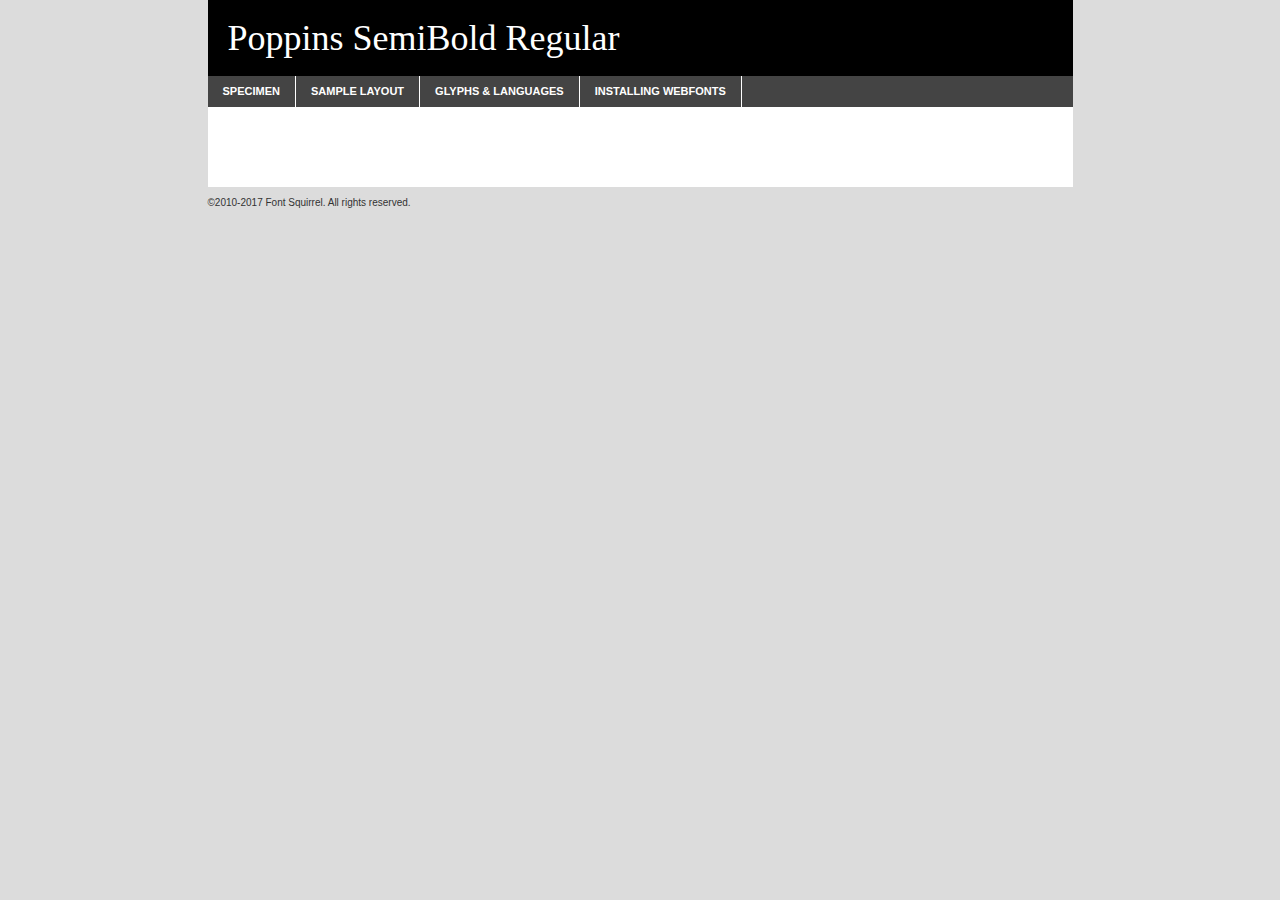
<file: fonts/poppins-semibold-demo.html>
<!DOCTYPE html PUBLIC "-//W3C//DTD XHTML 1.0 Transitional//EN"
	"http://www.w3.org/TR/xhtml1/DTD/xhtml1-transitional.dtd">

<html xmlns="http://www.w3.org/1999/xhtml" xml:lang="en" lang="en">
<head>
	<meta http-equiv="Content-Type" content="text/html; charset=utf-8" />
	<script src="http://ajax.googleapis.com/ajax/libs/jquery/1.7.2/jquery.min.js" type="text/javascript" charset="utf-8"></script>
	<script type="text/javascript">
	(function($){$.fn.easyTabs=function(option){var param=jQuery.extend({fadeSpeed:"fast",defaultContent:1,activeClass:'active'},option);$(this).each(function(){var thisId="#"+this.id;if(param.defaultContent==''){param.defaultContent=1;}
	if(typeof param.defaultContent=="number")
	{var defaultTab=$(thisId+" .tabs li:eq("+(param.defaultContent-1)+") a").attr('href').substr(1);}else{var defaultTab=param.defaultContent;}
	$(thisId+" .tabs li a").each(function(){var tabToHide=$(this).attr('href').substr(1);$("#"+tabToHide).addClass('easytabs-tab-content');});hideAll();changeContent(defaultTab);function hideAll(){$(thisId+" .easytabs-tab-content").hide();}
	function changeContent(tabId){hideAll();$(thisId+" .tabs li").removeClass(param.activeClass);$(thisId+" .tabs li a[href=#"+tabId+"]").closest('li').addClass(param.activeClass);if(param.fadeSpeed!="none")
	{$(thisId+" #"+tabId).fadeIn(param.fadeSpeed);}else{$(thisId+" #"+tabId).show();}}
	$(thisId+" .tabs li").click(function(){var tabId=$(this).find('a').attr('href').substr(1);changeContent(tabId);return false;});});}})(jQuery);
	</script>
	<link rel="stylesheet" href="specimen_files/specimen_stylesheet.css" type="text/css" charset="utf-8" />
	<link rel="stylesheet" href="stylesheet.css" type="text/css" charset="utf-8" />

	<style type="text/css">
					body{
				font-family: '';
							}
		</style>

	<title>Poppins SemiBold Regular Specimen</title>
	
	
	<script type="text/javascript" charset="utf-8">
		$(document).ready(function() {
			$('#container').easyTabs({defaultContent:1});
		});
	</script>
</head>

<body>
<div id="container">
	<div id="header">
		Poppins SemiBold Regular	</div>
	<ul class="tabs">
		<li><a href="#specimen">Specimen</a></li>
		<li><a href="#layout">Sample Layout</a></li>
				<li><a href="#glyphs">Glyphs &amp; Languages</a></li>
		<li><a href="#installing">Installing Webfonts</a></li>
		
	</ul>
	
	<div id="main_content">

		
			<div id="specimen">
		
				<div class="section">
					<div class="grid12 firstcol">
						<div class="huge">AaBb</div>
					</div>
				</div>
		
				<div class="section">
					<div class="glyph_range">A&#x200B;B&#x200b;C&#x200b;D&#x200b;E&#x200b;F&#x200b;G&#x200b;H&#x200b;I&#x200b;J&#x200b;K&#x200b;L&#x200b;M&#x200b;N&#x200b;O&#x200b;P&#x200b;Q&#x200b;R&#x200b;S&#x200b;T&#x200b;U&#x200b;V&#x200b;W&#x200b;X&#x200b;Y&#x200b;Z&#x200b;a&#x200b;b&#x200b;c&#x200b;d&#x200b;e&#x200b;f&#x200b;g&#x200b;h&#x200b;i&#x200b;j&#x200b;k&#x200b;l&#x200b;m&#x200b;n&#x200b;o&#x200b;p&#x200b;q&#x200b;r&#x200b;s&#x200b;t&#x200b;u&#x200b;v&#x200b;w&#x200b;x&#x200b;y&#x200b;z&#x200b;1&#x200b;2&#x200b;3&#x200b;4&#x200b;5&#x200b;6&#x200b;7&#x200b;8&#x200b;9&#x200b;0&#x200b;&amp;&#x200b;.&#x200b;,&#x200b;?&#x200b;!&#x200b;&#64;&#x200b;(&#x200b;)&#x200b;#&#x200b;$&#x200b;%&#x200b;*&#x200b;+&#x200b;-&#x200b;=&#x200b;:&#x200b;;</div>
				</div>
				<div class="section">
					<div class="grid12 firstcol">
						<table class="sample_table">
							<tr><td>10</td><td class="size10">abcdefghijklmnopqrstuvwxyzABCDEFGHIJKLMNOPQRSTUVWXYZ0123456789abcdefghijklmnopqrstuvwxyzABCDEFGHIJKLMNOPQRSTUVWXYZ0123456789abcdefghijklmnopqrstuvwxyzABCDEFGHIJKLMNOPQRSTUVWXYZ</td></tr>
							<tr><td>11</td><td class="size11">abcdefghijklmnopqrstuvwxyzABCDEFGHIJKLMNOPQRSTUVWXYZ0123456789abcdefghijklmnopqrstuvwxyzABCDEFGHIJKLMNOPQRSTUVWXYZ0123456789abcdefghijklmnopqrstuvwxyzABCDEFGHIJKLMNOPQRSTUVWXYZ</td></tr>
							<tr><td>12</td><td class="size12">abcdefghijklmnopqrstuvwxyzABCDEFGHIJKLMNOPQRSTUVWXYZ0123456789abcdefghijklmnopqrstuvwxyzABCDEFGHIJKLMNOPQRSTUVWXYZ0123456789abcdefghijklmnopqrstuvwxyzABCDEFGHIJKLMNOPQRSTUVWXYZ</td></tr>
							<tr><td>13</td><td class="size13">abcdefghijklmnopqrstuvwxyzABCDEFGHIJKLMNOPQRSTUVWXYZ0123456789abcdefghijklmnopqrstuvwxyzABCDEFGHIJKLMNOPQRSTUVWXYZ0123456789abcdefghijklmnopqrstuvwxyzABCDEFGHIJKLMNOPQRSTUVWXYZ</td></tr>
							<tr><td>14</td><td class="size14">abcdefghijklmnopqrstuvwxyzABCDEFGHIJKLMNOPQRSTUVWXYZ0123456789abcdefghijklmnopqrstuvwxyzABCDEFGHIJKLMNOPQRSTUVWXYZ0123456789abcdefghijklmnopqrstuvwxyzABCDEFGHIJKLMNOPQRSTUVWXYZ</td></tr>
							<tr><td>16</td><td class="size16">abcdefghijklmnopqrstuvwxyzABCDEFGHIJKLMNOPQRSTUVWXYZ0123456789abcdefghijklmnopqrstuvwxyzABCDEFGHIJKLMNOPQRSTUVWXYZ</td></tr>
							<tr><td>18</td><td class="size18">abcdefghijklmnopqrstuvwxyzABCDEFGHIJKLMNOPQRSTUVWXYZ0123456789abcdefghijklmnopqrstuvwxyzABCDEFGHIJKLMNOPQRSTUVWXYZ</td></tr>
							<tr><td>20</td><td class="size20">abcdefghijklmnopqrstuvwxyzABCDEFGHIJKLMNOPQRSTUVWXYZ0123456789abcdefghijklmnopqrstuvwxyzABCDEFGHIJKLMNOPQRSTUVWXYZ</td></tr>
							<tr><td>24</td><td class="size24">abcdefghijklmnopqrstuvwxyzABCDEFGHIJKLMNOPQRSTUVWXYZ0123456789abcdefghijklmnopqrstuvwxyzABCDEFGHIJKLMNOPQRSTUVWXYZ</td></tr>
							<tr><td>30</td><td class="size30">abcdefghijklmnopqrstuvwxyzABCDEFGHIJKLMNOPQRSTUVWXYZ0123456789abcdefghijklmnopqrstuvwxyzABCDEFGHIJKLMNOPQRSTUVWXYZ</td></tr>
							<tr><td>36</td><td class="size36">abcdefghijklmnopqrstuvwxyzABCDEFGHIJKLMNOPQRSTUVWXYZ0123456789abcdefghijklmnopqrstuvwxyzABCDEFGHIJKLMNOPQRSTUVWXYZ</td></tr>
							<tr><td>48</td><td class="size48">abcdefghijklmnopqrstuvwxyzABCDEFGHIJKLMNOPQRSTUVWXYZ0123456789abcdefghijklmnopqrstuvwxyzABCDEFGHIJKLMNOPQRSTUVWXYZ</td></tr>
							<tr><td>60</td><td class="size60">abcdefghijklmnopqrstuvwxyzABCDEFGHIJKLMNOPQRSTUVWXYZ0123456789abcdefghijklmnopqrstuvwxyzABCDEFGHIJKLMNOPQRSTUVWXYZ</td></tr>
							<tr><td>72</td><td class="size72">abcdefghijklmnopqrstuvwxyzABCDEFGHIJKLMNOPQRSTUVWXYZ0123456789abcdefghijklmnopqrstuvwxyzABCDEFGHIJKLMNOPQRSTUVWXYZ</td></tr>
							<tr><td>90</td><td class="size90">abcdefghijklmnopqrstuvwxyzABCDEFGHIJKLMNOPQRSTUVWXYZ0123456789abcdefghijklmnopqrstuvwxyzABCDEFGHIJKLMNOPQRSTUVWXYZ</td></tr>
						</table>
				
					</div>
			
				</div>
		
		
		
								<div class="section" id="bodycomparison">


										<div id="xheight">
				<div class="fontbody">&#x25FC;&#x25FC;&#x25FC;&#x25FC;&#x25FC;&#x25FC;&#x25FC;&#x25FC;&#x25FC;&#x25FC;&#x25FC;&#x25FC;&#x25FC;&#x25FC;&#x25FC;&#x25FC;&#x25FC;&#x25FC;&#x25FC;&#x25FC;&#x25FC;&#x25FC;&#x25FC;&#x25FC;&#x25FC;&#x25FC;&#x25FC;&#x25FC;&#x25FC;&#x25FC;&#x25FC;&#x25FC;&#x25FC;&#x25FC;&#x25FC;&#x25FC;&#x25FC;&#x25FC;&#x25FC;&#x25FC;&#x25FC;&#x25FC;&#x25FC;&#x25FC;&#x25FC;&#x25FC;&#x25FC;&#x25FC;&#x25FC;&#x25FC;&#x25FC;&#x25FC;&#x25FC;&#x25FC;&#x25FC;&#x25FC;&#x25FC;&#x25FC;&#x25FC;&#x25FC;&#x25FC;&#x25FC;&#x25FC;&#x25FC;&#x25FC;&#x25FC;&#x25FC;&#x25FC;&#x25FC;&#x25FC;&#x25FC;&#x25FC;&#x25FC;&#x25FC;&#x25FC;&#x25FC;&#x25FC;&#x25FC;&#x25FC;&#x25FC;&#x25FC;&#x25FC;&#x25FC;&#x25FC;&#x25FC;&#x25FC;&#x25FC;&#x25FC;&#x25FC;&#x25FC;&#x25FC;&#x25FC;&#x25FC;&#x25FC;&#x25FC;&#x25FC;&#x25FC;&#x25FC;&#x25FC;body</div><div class="arialbody">body</div><div class="verdanabody">body</div><div class="georgiabody">body</div></div>
										<div class="fontbody" style="z-index:1">
											body<span>Poppins SemiBold Regular</span>
										</div>
										<div class="arialbody" style="z-index:1">
											body<span>Arial</span>
										</div>
										<div class="verdanabody" style="z-index:1">
											body<span>Verdana</span>
										</div>
										<div class="georgiabody" style="z-index:1">
											body<span>Georgia</span>
										</div>



								</div>
		
		
				<div class="section psample psample_row1" id="">
					
					<div class="grid2 firstcol">
						<p class="size10"><span>10.</span>Aenean lacinia bibendum nulla sed consectetur. Fusce dapibus, tellus ac cursus commodo, tortor mauris condimentum nibh, ut fermentum massa justo sit amet risus. Nullam id dolor id nibh ultricies vehicula ut id elit. Cum sociis natoque penatibus et magnis dis parturient montes, nascetur ridiculus mus. Nulla vitae elit libero, a pharetra augue.</p>
			
					</div>
					<div class="grid3">
						<p class="size11"><span>11.</span>Aenean lacinia bibendum nulla sed consectetur. Fusce dapibus, tellus ac cursus commodo, tortor mauris condimentum nibh, ut fermentum massa justo sit amet risus. Nullam id dolor id nibh ultricies vehicula ut id elit. Cum sociis natoque penatibus et magnis dis parturient montes, nascetur ridiculus mus. Nulla vitae elit libero, a pharetra augue.</p>
			
					</div>
					<div class="grid3">
						<p class="size12"><span>12.</span>Aenean lacinia bibendum nulla sed consectetur. Fusce dapibus, tellus ac cursus commodo, tortor mauris condimentum nibh, ut fermentum massa justo sit amet risus. Nullam id dolor id nibh ultricies vehicula ut id elit. Cum sociis natoque penatibus et magnis dis parturient montes, nascetur ridiculus mus. Nulla vitae elit libero, a pharetra augue.</p>
			
					</div>
					<div class="grid4">
						<p class="size13"><span>13.</span>Aenean lacinia bibendum nulla sed consectetur. Fusce dapibus, tellus ac cursus commodo, tortor mauris condimentum nibh, ut fermentum massa justo sit amet risus. Nullam id dolor id nibh ultricies vehicula ut id elit. Cum sociis natoque penatibus et magnis dis parturient montes, nascetur ridiculus mus. Nulla vitae elit libero, a pharetra augue.</p>
			
					</div>
					<div class="white_blend"></div>
					
				</div>
				<div class="section psample psample_row2" id="">
					<div class="grid3 firstcol">
						<p class="size14"><span>14.</span>Aenean lacinia bibendum nulla sed consectetur. Fusce dapibus, tellus ac cursus commodo, tortor mauris condimentum nibh, ut fermentum massa justo sit amet risus. Nullam id dolor id nibh ultricies vehicula ut id elit. Cum sociis natoque penatibus et magnis dis parturient montes, nascetur ridiculus mus. Nulla vitae elit libero, a pharetra augue.</p>
			
					</div>
					<div class="grid4">
						<p class="size16"><span>16.</span>Aenean lacinia bibendum nulla sed consectetur. Fusce dapibus, tellus ac cursus commodo, tortor mauris condimentum nibh, ut fermentum massa justo sit amet risus. Nullam id dolor id nibh ultricies vehicula ut id elit. Cum sociis natoque penatibus et magnis dis parturient montes, nascetur ridiculus mus. Nulla vitae elit libero, a pharetra augue.</p>
			
					</div>
					<div class="grid5">
						<p class="size18"><span>18.</span>Aenean lacinia bibendum nulla sed consectetur. Fusce dapibus, tellus ac cursus commodo, tortor mauris condimentum nibh, ut fermentum massa justo sit amet risus. Nullam id dolor id nibh ultricies vehicula ut id elit. Cum sociis natoque penatibus et magnis dis parturient montes, nascetur ridiculus mus. Nulla vitae elit libero, a pharetra augue.</p>
			
					</div>

					<div class="white_blend"></div>

				</div>
				
				<div class="section psample psample_row3" id="">
					<div class="grid5 firstcol">
						<p class="size20"><span>20.</span>Aenean lacinia bibendum nulla sed consectetur. Fusce dapibus, tellus ac cursus commodo, tortor mauris condimentum nibh, ut fermentum massa justo sit amet risus. Nullam id dolor id nibh ultricies vehicula ut id elit. Cum sociis natoque penatibus et magnis dis parturient montes, nascetur ridiculus mus. Nulla vitae elit libero, a pharetra augue.</p>
					</div>
					<div class="grid7">
						<p class="size24"><span>24.</span>Aenean lacinia bibendum nulla sed consectetur. Fusce dapibus, tellus ac cursus commodo, tortor mauris condimentum nibh, ut fermentum massa justo sit amet risus. Nullam id dolor id nibh ultricies vehicula ut id elit. Cum sociis natoque penatibus et magnis dis parturient montes, nascetur ridiculus mus. Nulla vitae elit libero, a pharetra augue.</p>
					</div>
					
					<div class="white_blend"></div>
					
				</div>
				
				<div class="section psample psample_row4" id="">
					<div class="grid12 firstcol">
						<p class="size30"><span>30.</span>Aenean lacinia bibendum nulla sed consectetur. Fusce dapibus, tellus ac cursus commodo, tortor mauris condimentum nibh, ut fermentum massa justo sit amet risus. Nullam id dolor id nibh ultricies vehicula ut id elit. Cum sociis natoque penatibus et magnis dis parturient montes, nascetur ridiculus mus. Nulla vitae elit libero, a pharetra augue.</p>
					</div>
					<div class="white_blend"></div>
					
				</div>
				
				
				
				<div class="section psample psample_row1 fullreverse">
					<div class="grid2 firstcol">
						<p class="size10"><span>10.</span>Aenean lacinia bibendum nulla sed consectetur. Fusce dapibus, tellus ac cursus commodo, tortor mauris condimentum nibh, ut fermentum massa justo sit amet risus. Nullam id dolor id nibh ultricies vehicula ut id elit. Cum sociis natoque penatibus et magnis dis parturient montes, nascetur ridiculus mus. Nulla vitae elit libero, a pharetra augue.</p>
			
					</div>
					<div class="grid3">
						<p class="size11"><span>11.</span>Aenean lacinia bibendum nulla sed consectetur. Fusce dapibus, tellus ac cursus commodo, tortor mauris condimentum nibh, ut fermentum massa justo sit amet risus. Nullam id dolor id nibh ultricies vehicula ut id elit. Cum sociis natoque penatibus et magnis dis parturient montes, nascetur ridiculus mus. Nulla vitae elit libero, a pharetra augue.</p>
			
					</div>
					<div class="grid3">
						<p class="size12"><span>12.</span>Aenean lacinia bibendum nulla sed consectetur. Fusce dapibus, tellus ac cursus commodo, tortor mauris condimentum nibh, ut fermentum massa justo sit amet risus. Nullam id dolor id nibh ultricies vehicula ut id elit. Cum sociis natoque penatibus et magnis dis parturient montes, nascetur ridiculus mus. Nulla vitae elit libero, a pharetra augue.</p>
			
					</div>
					<div class="grid4">
						<p class="size13"><span>13.</span>Aenean lacinia bibendum nulla sed consectetur. Fusce dapibus, tellus ac cursus commodo, tortor mauris condimentum nibh, ut fermentum massa justo sit amet risus. Nullam id dolor id nibh ultricies vehicula ut id elit. Cum sociis natoque penatibus et magnis dis parturient montes, nascetur ridiculus mus. Nulla vitae elit libero, a pharetra augue.</p>
			
					</div>
					<div class="black_blend"></div>
					
				</div>
				
				<div class="section psample psample_row2 fullreverse">
					<div class="grid3 firstcol">
						<p class="size14"><span>14.</span>Aenean lacinia bibendum nulla sed consectetur. Fusce dapibus, tellus ac cursus commodo, tortor mauris condimentum nibh, ut fermentum massa justo sit amet risus. Nullam id dolor id nibh ultricies vehicula ut id elit. Cum sociis natoque penatibus et magnis dis parturient montes, nascetur ridiculus mus. Nulla vitae elit libero, a pharetra augue.</p>
			
					</div>
					<div class="grid4">
						<p class="size16"><span>16.</span>Aenean lacinia bibendum nulla sed consectetur. Fusce dapibus, tellus ac cursus commodo, tortor mauris condimentum nibh, ut fermentum massa justo sit amet risus. Nullam id dolor id nibh ultricies vehicula ut id elit. Cum sociis natoque penatibus et magnis dis parturient montes, nascetur ridiculus mus. Nulla vitae elit libero, a pharetra augue.</p>
			
					</div>
					<div class="grid5">
						<p class="size18"><span>18.</span>Aenean lacinia bibendum nulla sed consectetur. Fusce dapibus, tellus ac cursus commodo, tortor mauris condimentum nibh, ut fermentum massa justo sit amet risus. Nullam id dolor id nibh ultricies vehicula ut id elit. Cum sociis natoque penatibus et magnis dis parturient montes, nascetur ridiculus mus. Nulla vitae elit libero, a pharetra augue.</p>
			
					</div>
					<div class="black_blend"></div>

				</div>
				
				<div class="section psample fullreverse psample_row3" id="">
					<div class="grid5 firstcol">
						<p class="size20"><span>20.</span>Aenean lacinia bibendum nulla sed consectetur. Fusce dapibus, tellus ac cursus commodo, tortor mauris condimentum nibh, ut fermentum massa justo sit amet risus. Nullam id dolor id nibh ultricies vehicula ut id elit. Cum sociis natoque penatibus et magnis dis parturient montes, nascetur ridiculus mus. Nulla vitae elit libero, a pharetra augue.</p>
					</div>
					<div class="grid7">
						<p class="size24"><span>24.</span>Aenean lacinia bibendum nulla sed consectetur. Fusce dapibus, tellus ac cursus commodo, tortor mauris condimentum nibh, ut fermentum massa justo sit amet risus. Nullam id dolor id nibh ultricies vehicula ut id elit. Cum sociis natoque penatibus et magnis dis parturient montes, nascetur ridiculus mus. Nulla vitae elit libero, a pharetra augue.</p>
					</div>
					
					<div class="black_blend"></div>
					
				</div>
				
				<div class="section psample fullreverse psample_row4" id="" style="border-bottom: 20px #000 solid;">
					<div class="grid12 firstcol">
						<p class="size30"><span>30.</span>Aenean lacinia bibendum nulla sed consectetur. Fusce dapibus, tellus ac cursus commodo, tortor mauris condimentum nibh, ut fermentum massa justo sit amet risus. Nullam id dolor id nibh ultricies vehicula ut id elit. Cum sociis natoque penatibus et magnis dis parturient montes, nascetur ridiculus mus. Nulla vitae elit libero, a pharetra augue.</p>
					</div>
					<div class="black_blend"></div>
					
				</div>
				
				
				
				
			</div>
			
			<div id="layout">
				
				<div class="section">
					
					<div class="grid12 firstcol">
						<h1>Lorem Ipsum Dolor</h1>
						<h2>Etiam porta sem malesuada magna mollis euismod</h2>
						
						<p class="byline">By <a href="#link">Aenean Lacinia</a></p>
					</div>
				</div>
				<div class="section">
					<div class="grid8 firstcol">
						<p class="large">Donec sed odio dui. Morbi leo risus, porta ac consectetur ac, vestibulum at eros. Fusce dapibus, tellus ac cursus commodo, tortor mauris condimentum nibh, ut fermentum massa justo sit amet risus. </p>

						
						<h3>Pellentesque ornare sem</h3>

						<p>Maecenas sed diam eget risus varius blandit sit amet non magna. Maecenas faucibus mollis interdum. Donec ullamcorper nulla non metus auctor fringilla. Nullam id dolor id nibh ultricies vehicula ut id elit. Nullam id dolor id nibh ultricies vehicula ut id elit. </p>

						<p>Aenean eu leo quam. Pellentesque ornare sem lacinia quam venenatis vestibulum. Lorem ipsum dolor sit amet, consectetur adipiscing elit. Cum sociis natoque penatibus et magnis dis parturient montes, nascetur ridiculus mus. </p>

						<p>Nulla vitae elit libero, a pharetra augue. Praesent commodo cursus magna, vel scelerisque nisl consectetur et. Aenean lacinia bibendum nulla sed consectetur. </p>

						<p>Nullam quis risus eget urna mollis ornare vel eu leo. Nullam quis risus eget urna mollis ornare vel eu leo. Maecenas sed diam eget risus varius blandit sit amet non magna. Donec ullamcorper nulla non metus auctor fringilla. </p>

						<h3>Cras mattis consectetur</h3>

						<p>Aenean eu leo quam. Pellentesque ornare sem lacinia quam venenatis vestibulum. Aenean lacinia bibendum nulla sed consectetur. Integer posuere erat a ante venenatis dapibus posuere velit aliquet. Cras mattis consectetur purus sit amet fermentum. </p>

						<p>Nullam id dolor id nibh ultricies vehicula ut id elit. Nullam quis risus eget urna mollis ornare vel eu leo. Cras mattis consectetur purus sit amet fermentum.</p>
					</div>
					
					<div class="grid4 sidebar">
						
						<div class="box reverse">
							<p class="last">Nullam quis risus eget urna mollis ornare vel eu leo. Donec ullamcorper nulla non metus auctor fringilla. Cras mattis consectetur purus sit amet fermentum. Sed posuere consectetur est at lobortis. Lorem ipsum dolor sit amet, consectetur adipiscing elit. </p>
						</div>
						
						<p class="caption">Maecenas sed diam eget risus varius.</p>

						<p>Vestibulum id ligula porta felis euismod semper. Integer posuere erat a ante venenatis dapibus posuere velit aliquet. Vestibulum id ligula porta felis euismod semper. Sed posuere consectetur est at lobortis. Maecenas sed diam eget risus varius blandit sit amet non magna. Fusce dapibus, tellus ac cursus commodo, tortor mauris condimentum nibh, ut fermentum massa justo sit amet risus. </p>

					

						<p>Duis mollis, est non commodo luctus, nisi erat porttitor ligula, eget lacinia odio sem nec elit. Aenean lacinia bibendum nulla sed consectetur. Vivamus sagittis lacus vel augue laoreet rutrum faucibus dolor auctor. Aenean lacinia bibendum nulla sed consectetur. Nullam quis risus eget urna mollis ornare vel eu leo. </p>

						<p>Praesent commodo cursus magna, vel scelerisque nisl consectetur et. Donec ullamcorper nulla non metus auctor fringilla. Maecenas faucibus mollis interdum. Fusce dapibus, tellus ac cursus commodo, tortor mauris condimentum nibh, ut fermentum massa justo sit amet risus. </p>

					</div>
				</div>
				
			</div>


			



		<div id="glyphs">
			<div class="section">
				<div class="grid12 firstcol">
			
				<h1>Language Support</h1>
				<p>The subset of Poppins SemiBold Regular in this kit supports the following languages:<br />
			
					<em>This font does not fully support any language.</em>				</p>
				<h1>Glyph Chart</h1>
				<p>The subset of Poppins SemiBold Regular in this kit includes all the glyphs listed below. Unicode entities are included above each glyph to help you insert individual characters into your layout.</p>
				<div id="glyph_chart">
			
									</div>	
				</div>
		
		
			</div>
		</div>
		
		
		<div id="specs">
			
		</div>
	
		<div id="installing">
			<div class="section">
				<div class="grid7 firstcol">
					<h1>Installing Webfonts</h1>
					
					<p>Webfonts are supported by all major browser platforms but not all in the same way. There are currently four different font formats that must be included in order to target all browsers. This includes TTF, WOFF, EOT and SVG.</p>
					
					<h2>1. Upload your webfonts</h2>
					<p>You must upload your webfont kit to your website. They should be in or near the same directory as your CSS files.</p>
					
					<h2>2. Include the webfont stylesheet</h2>
					<p>A special CSS @font-face declaration helps the various browsers select the appropriate font it needs without causing you a bunch of headaches. Learn more about this syntax by reading the <a href="https://www.fontspring.com/blog/further-hardening-of-the-bulletproof-syntax">Fontspring blog post</a> about it. The code for it is as follows:</p>


<code>
@font-face{ 
	font-family: 'MyWebFont';
	src: url('WebFont.eot');
	src: url('WebFont.eot?#iefix') format('embedded-opentype'),
	     url('WebFont.woff') format('woff'),
	     url('WebFont.ttf') format('truetype'),
	     url('WebFont.svg#webfont') format('svg');
}
</code>

	<p>We've already gone ahead and generated the code for you. All you have to do is link to the stylesheet in your HTML, like this:</p>
	<code>&lt;link rel=&quot;stylesheet&quot; href=&quot;stylesheet.css&quot; type=&quot;text/css&quot; charset=&quot;utf-8&quot; /&gt;</code>

					<h2>3. Modify your own stylesheet</h2>
					<p>To take advantage of your new fonts, you must tell your stylesheet to use them. Look at the original @font-face declaration above and find the property called "font-family." The name linked there will be what you use to reference the font. Prepend that webfont name to the font stack in the "font-family" property, inside the selector you want to change. For example:</p>
<code>p { font-family: 'WebFont', Arial, sans-serif; }</code>

<h2>4. Test</h2>
<p>Getting webfonts to work cross-browser <em>can</em> be tricky. Use the information in the sidebar to help you if you find that fonts aren't loading in a particular browser.</p>
				</div>
				
				<div class="grid5 sidebar">
					<div class="box">
						<h2>Troubleshooting<br />Font-Face Problems</h2>
						<p>Having trouble getting your webfonts to load in your new website? Here are some tips to sort out what might be the problem.</p>

						<h3>Fonts not showing in any browser</h3>

						<p>This sounds like you need to work on the plumbing. You either did not upload the fonts to the correct directory, or you did not link the fonts properly in the CSS. If you've confirmed that all this is correct and you still have a problem, take a look at your .htaccess file and see if requests are getting intercepted.</p>

						<h3>Fonts not loading in iPhone or iPad</h3>

						<p>The most common problem here is that you are serving the fonts from an IIS server. IIS refuses to serve files that have unknown MIME types. If that is the case, you must set the MIME type for SVG to "image/svg+xml" in the server settings. Follow these instructions from Microsoft if you need help.</p>

						<h3>Fonts not loading in Firefox</h3>

						<p>The primary reason for this failure? You are still using a version Firefox older than 3.5. So upgrade already! If that isn't it, then you are very likely serving fonts from a different domain. Firefox requires that all font assets be served from the same domain. Lastly it is possible that you need to add WOFF to your list of MIME types (if you are serving via IIS.)</p>

						<h3>Fonts not loading in IE</h3>

						<p>Are you looking at Internet Explorer on an actual Windows machine or are you cheating by using a service like Adobe BrowserLab? Many of these screenshot services do not render @font-face for IE. Best to test it on a real machine.</p>

						<h3>Fonts not loading in IE9</h3>

						<p>IE9, like Firefox, requires that fonts be served from the same domain as the website. Make sure that is the case.</p>
					</div>
				</div>
			</div>
			
		</div>
	
	</div>
	<div id="footer">
		<p>&copy;2010-2017 Font Squirrel. All rights reserved.</p>
	</div>
</div>
</body>
</html>
</file>
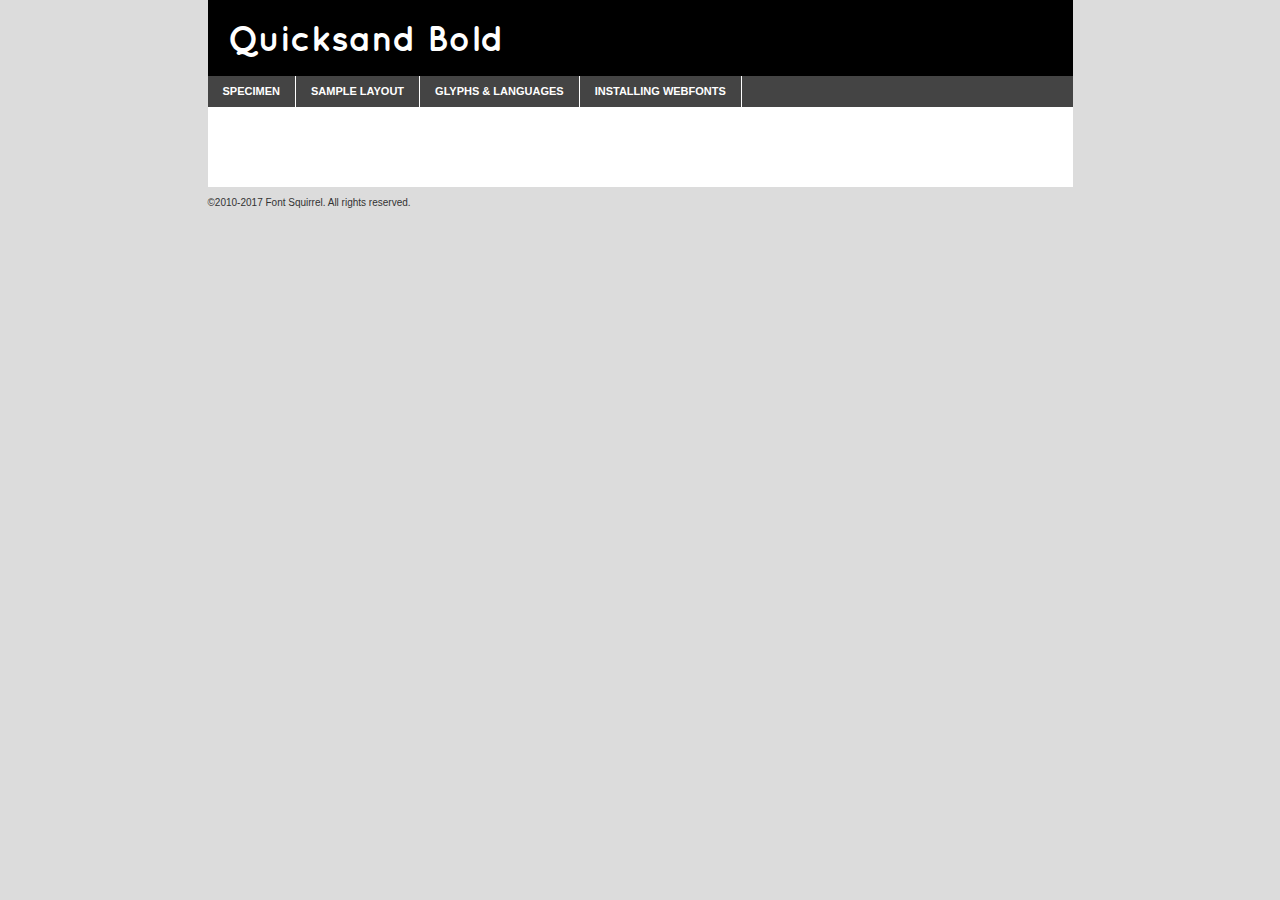
<file: assets/fonts/quicksand-bold-demo.html>
<!DOCTYPE html PUBLIC "-//W3C//DTD XHTML 1.0 Transitional//EN"
	"http://www.w3.org/TR/xhtml1/DTD/xhtml1-transitional.dtd">

<html xmlns="http://www.w3.org/1999/xhtml" xml:lang="en" lang="en">
<head>
	<meta http-equiv="Content-Type" content="text/html; charset=utf-8" />
	<script src="http://ajax.googleapis.com/ajax/libs/jquery/1.7.2/jquery.min.js" type="text/javascript" charset="utf-8"></script>
	<script type="text/javascript">
	(function($){$.fn.easyTabs=function(option){var param=jQuery.extend({fadeSpeed:"fast",defaultContent:1,activeClass:'active'},option);$(this).each(function(){var thisId="#"+this.id;if(param.defaultContent==''){param.defaultContent=1;}
	if(typeof param.defaultContent=="number")
	{var defaultTab=$(thisId+" .tabs li:eq("+(param.defaultContent-1)+") a").attr('href').substr(1);}else{var defaultTab=param.defaultContent;}
	$(thisId+" .tabs li a").each(function(){var tabToHide=$(this).attr('href').substr(1);$("#"+tabToHide).addClass('easytabs-tab-content');});hideAll();changeContent(defaultTab);function hideAll(){$(thisId+" .easytabs-tab-content").hide();}
	function changeContent(tabId){hideAll();$(thisId+" .tabs li").removeClass(param.activeClass);$(thisId+" .tabs li a[href=#"+tabId+"]").closest('li').addClass(param.activeClass);if(param.fadeSpeed!="none")
	{$(thisId+" #"+tabId).fadeIn(param.fadeSpeed);}else{$(thisId+" #"+tabId).show();}}
	$(thisId+" .tabs li").click(function(){var tabId=$(this).find('a').attr('href').substr(1);changeContent(tabId);return false;});});}})(jQuery);
	</script>
	<link rel="stylesheet" href="specimen_files/specimen_stylesheet.css" type="text/css" charset="utf-8" />
	<link rel="stylesheet" href="stylesheet.css" type="text/css" charset="utf-8" />

	<style type="text/css">
					body{
				font-family: 'quicksandbold';
							}
		</style>

	<title>Quicksand Bold Specimen</title>
	
	
	<script type="text/javascript" charset="utf-8">
		$(document).ready(function() {
			$('#container').easyTabs({defaultContent:1});
		});
	</script>
</head>

<body>
<div id="container">
	<div id="header">
		Quicksand Bold	</div>
	<ul class="tabs">
		<li><a href="#specimen">Specimen</a></li>
		<li><a href="#layout">Sample Layout</a></li>
				<li><a href="#glyphs">Glyphs &amp; Languages</a></li>
		<li><a href="#installing">Installing Webfonts</a></li>
		
	</ul>
	
	<div id="main_content">

		
			<div id="specimen">
		
				<div class="section">
					<div class="grid12 firstcol">
						<div class="huge">AaBb</div>
					</div>
				</div>
		
				<div class="section">
					<div class="glyph_range">A&#x200B;B&#x200b;C&#x200b;D&#x200b;E&#x200b;F&#x200b;G&#x200b;H&#x200b;I&#x200b;J&#x200b;K&#x200b;L&#x200b;M&#x200b;N&#x200b;O&#x200b;P&#x200b;Q&#x200b;R&#x200b;S&#x200b;T&#x200b;U&#x200b;V&#x200b;W&#x200b;X&#x200b;Y&#x200b;Z&#x200b;a&#x200b;b&#x200b;c&#x200b;d&#x200b;e&#x200b;f&#x200b;g&#x200b;h&#x200b;i&#x200b;j&#x200b;k&#x200b;l&#x200b;m&#x200b;n&#x200b;o&#x200b;p&#x200b;q&#x200b;r&#x200b;s&#x200b;t&#x200b;u&#x200b;v&#x200b;w&#x200b;x&#x200b;y&#x200b;z&#x200b;1&#x200b;2&#x200b;3&#x200b;4&#x200b;5&#x200b;6&#x200b;7&#x200b;8&#x200b;9&#x200b;0&#x200b;&amp;&#x200b;.&#x200b;,&#x200b;?&#x200b;!&#x200b;&#64;&#x200b;(&#x200b;)&#x200b;#&#x200b;$&#x200b;%&#x200b;*&#x200b;+&#x200b;-&#x200b;=&#x200b;:&#x200b;;</div>
				</div>
				<div class="section">
					<div class="grid12 firstcol">
						<table class="sample_table">
							<tr><td>10</td><td class="size10">abcdefghijklmnopqrstuvwxyzABCDEFGHIJKLMNOPQRSTUVWXYZ0123456789abcdefghijklmnopqrstuvwxyzABCDEFGHIJKLMNOPQRSTUVWXYZ0123456789abcdefghijklmnopqrstuvwxyzABCDEFGHIJKLMNOPQRSTUVWXYZ</td></tr>
							<tr><td>11</td><td class="size11">abcdefghijklmnopqrstuvwxyzABCDEFGHIJKLMNOPQRSTUVWXYZ0123456789abcdefghijklmnopqrstuvwxyzABCDEFGHIJKLMNOPQRSTUVWXYZ0123456789abcdefghijklmnopqrstuvwxyzABCDEFGHIJKLMNOPQRSTUVWXYZ</td></tr>
							<tr><td>12</td><td class="size12">abcdefghijklmnopqrstuvwxyzABCDEFGHIJKLMNOPQRSTUVWXYZ0123456789abcdefghijklmnopqrstuvwxyzABCDEFGHIJKLMNOPQRSTUVWXYZ0123456789abcdefghijklmnopqrstuvwxyzABCDEFGHIJKLMNOPQRSTUVWXYZ</td></tr>
							<tr><td>13</td><td class="size13">abcdefghijklmnopqrstuvwxyzABCDEFGHIJKLMNOPQRSTUVWXYZ0123456789abcdefghijklmnopqrstuvwxyzABCDEFGHIJKLMNOPQRSTUVWXYZ0123456789abcdefghijklmnopqrstuvwxyzABCDEFGHIJKLMNOPQRSTUVWXYZ</td></tr>
							<tr><td>14</td><td class="size14">abcdefghijklmnopqrstuvwxyzABCDEFGHIJKLMNOPQRSTUVWXYZ0123456789abcdefghijklmnopqrstuvwxyzABCDEFGHIJKLMNOPQRSTUVWXYZ0123456789abcdefghijklmnopqrstuvwxyzABCDEFGHIJKLMNOPQRSTUVWXYZ</td></tr>
							<tr><td>16</td><td class="size16">abcdefghijklmnopqrstuvwxyzABCDEFGHIJKLMNOPQRSTUVWXYZ0123456789abcdefghijklmnopqrstuvwxyzABCDEFGHIJKLMNOPQRSTUVWXYZ</td></tr>
							<tr><td>18</td><td class="size18">abcdefghijklmnopqrstuvwxyzABCDEFGHIJKLMNOPQRSTUVWXYZ0123456789abcdefghijklmnopqrstuvwxyzABCDEFGHIJKLMNOPQRSTUVWXYZ</td></tr>
							<tr><td>20</td><td class="size20">abcdefghijklmnopqrstuvwxyzABCDEFGHIJKLMNOPQRSTUVWXYZ0123456789abcdefghijklmnopqrstuvwxyzABCDEFGHIJKLMNOPQRSTUVWXYZ</td></tr>
							<tr><td>24</td><td class="size24">abcdefghijklmnopqrstuvwxyzABCDEFGHIJKLMNOPQRSTUVWXYZ0123456789abcdefghijklmnopqrstuvwxyzABCDEFGHIJKLMNOPQRSTUVWXYZ</td></tr>
							<tr><td>30</td><td class="size30">abcdefghijklmnopqrstuvwxyzABCDEFGHIJKLMNOPQRSTUVWXYZ0123456789abcdefghijklmnopqrstuvwxyzABCDEFGHIJKLMNOPQRSTUVWXYZ</td></tr>
							<tr><td>36</td><td class="size36">abcdefghijklmnopqrstuvwxyzABCDEFGHIJKLMNOPQRSTUVWXYZ0123456789abcdefghijklmnopqrstuvwxyzABCDEFGHIJKLMNOPQRSTUVWXYZ</td></tr>
							<tr><td>48</td><td class="size48">abcdefghijklmnopqrstuvwxyzABCDEFGHIJKLMNOPQRSTUVWXYZ0123456789abcdefghijklmnopqrstuvwxyzABCDEFGHIJKLMNOPQRSTUVWXYZ</td></tr>
							<tr><td>60</td><td class="size60">abcdefghijklmnopqrstuvwxyzABCDEFGHIJKLMNOPQRSTUVWXYZ0123456789abcdefghijklmnopqrstuvwxyzABCDEFGHIJKLMNOPQRSTUVWXYZ</td></tr>
							<tr><td>72</td><td class="size72">abcdefghijklmnopqrstuvwxyzABCDEFGHIJKLMNOPQRSTUVWXYZ0123456789abcdefghijklmnopqrstuvwxyzABCDEFGHIJKLMNOPQRSTUVWXYZ</td></tr>
							<tr><td>90</td><td class="size90">abcdefghijklmnopqrstuvwxyzABCDEFGHIJKLMNOPQRSTUVWXYZ0123456789abcdefghijklmnopqrstuvwxyzABCDEFGHIJKLMNOPQRSTUVWXYZ</td></tr>
						</table>
				
					</div>
			
				</div>
		
		
		
								<div class="section" id="bodycomparison">


										<div id="xheight">
				<div class="fontbody">&#x25FC;&#x25FC;&#x25FC;&#x25FC;&#x25FC;&#x25FC;&#x25FC;&#x25FC;&#x25FC;&#x25FC;&#x25FC;&#x25FC;&#x25FC;&#x25FC;&#x25FC;&#x25FC;&#x25FC;&#x25FC;&#x25FC;&#x25FC;&#x25FC;&#x25FC;&#x25FC;&#x25FC;&#x25FC;&#x25FC;&#x25FC;&#x25FC;&#x25FC;&#x25FC;&#x25FC;&#x25FC;&#x25FC;&#x25FC;&#x25FC;&#x25FC;&#x25FC;&#x25FC;&#x25FC;&#x25FC;&#x25FC;&#x25FC;&#x25FC;&#x25FC;&#x25FC;&#x25FC;&#x25FC;&#x25FC;&#x25FC;&#x25FC;&#x25FC;&#x25FC;&#x25FC;&#x25FC;&#x25FC;&#x25FC;&#x25FC;&#x25FC;&#x25FC;&#x25FC;&#x25FC;&#x25FC;&#x25FC;&#x25FC;&#x25FC;&#x25FC;&#x25FC;&#x25FC;&#x25FC;&#x25FC;&#x25FC;&#x25FC;&#x25FC;&#x25FC;&#x25FC;&#x25FC;&#x25FC;&#x25FC;&#x25FC;&#x25FC;&#x25FC;&#x25FC;&#x25FC;&#x25FC;&#x25FC;&#x25FC;&#x25FC;&#x25FC;&#x25FC;&#x25FC;&#x25FC;&#x25FC;&#x25FC;&#x25FC;&#x25FC;&#x25FC;&#x25FC;&#x25FC;&#x25FC;body</div><div class="arialbody">body</div><div class="verdanabody">body</div><div class="georgiabody">body</div></div>
										<div class="fontbody" style="z-index:1">
											body<span>Quicksand Bold</span>
										</div>
										<div class="arialbody" style="z-index:1">
											body<span>Arial</span>
										</div>
										<div class="verdanabody" style="z-index:1">
											body<span>Verdana</span>
										</div>
										<div class="georgiabody" style="z-index:1">
											body<span>Georgia</span>
										</div>



								</div>
		
		
				<div class="section psample psample_row1" id="">
					
					<div class="grid2 firstcol">
						<p class="size10"><span>10.</span>Aenean lacinia bibendum nulla sed consectetur. Fusce dapibus, tellus ac cursus commodo, tortor mauris condimentum nibh, ut fermentum massa justo sit amet risus. Nullam id dolor id nibh ultricies vehicula ut id elit. Cum sociis natoque penatibus et magnis dis parturient montes, nascetur ridiculus mus. Nulla vitae elit libero, a pharetra augue.</p>
			
					</div>
					<div class="grid3">
						<p class="size11"><span>11.</span>Aenean lacinia bibendum nulla sed consectetur. Fusce dapibus, tellus ac cursus commodo, tortor mauris condimentum nibh, ut fermentum massa justo sit amet risus. Nullam id dolor id nibh ultricies vehicula ut id elit. Cum sociis natoque penatibus et magnis dis parturient montes, nascetur ridiculus mus. Nulla vitae elit libero, a pharetra augue.</p>
			
					</div>
					<div class="grid3">
						<p class="size12"><span>12.</span>Aenean lacinia bibendum nulla sed consectetur. Fusce dapibus, tellus ac cursus commodo, tortor mauris condimentum nibh, ut fermentum massa justo sit amet risus. Nullam id dolor id nibh ultricies vehicula ut id elit. Cum sociis natoque penatibus et magnis dis parturient montes, nascetur ridiculus mus. Nulla vitae elit libero, a pharetra augue.</p>
			
					</div>
					<div class="grid4">
						<p class="size13"><span>13.</span>Aenean lacinia bibendum nulla sed consectetur. Fusce dapibus, tellus ac cursus commodo, tortor mauris condimentum nibh, ut fermentum massa justo sit amet risus. Nullam id dolor id nibh ultricies vehicula ut id elit. Cum sociis natoque penatibus et magnis dis parturient montes, nascetur ridiculus mus. Nulla vitae elit libero, a pharetra augue.</p>
			
					</div>
					<div class="white_blend"></div>
					
				</div>
				<div class="section psample psample_row2" id="">
					<div class="grid3 firstcol">
						<p class="size14"><span>14.</span>Aenean lacinia bibendum nulla sed consectetur. Fusce dapibus, tellus ac cursus commodo, tortor mauris condimentum nibh, ut fermentum massa justo sit amet risus. Nullam id dolor id nibh ultricies vehicula ut id elit. Cum sociis natoque penatibus et magnis dis parturient montes, nascetur ridiculus mus. Nulla vitae elit libero, a pharetra augue.</p>
			
					</div>
					<div class="grid4">
						<p class="size16"><span>16.</span>Aenean lacinia bibendum nulla sed consectetur. Fusce dapibus, tellus ac cursus commodo, tortor mauris condimentum nibh, ut fermentum massa justo sit amet risus. Nullam id dolor id nibh ultricies vehicula ut id elit. Cum sociis natoque penatibus et magnis dis parturient montes, nascetur ridiculus mus. Nulla vitae elit libero, a pharetra augue.</p>
			
					</div>
					<div class="grid5">
						<p class="size18"><span>18.</span>Aenean lacinia bibendum nulla sed consectetur. Fusce dapibus, tellus ac cursus commodo, tortor mauris condimentum nibh, ut fermentum massa justo sit amet risus. Nullam id dolor id nibh ultricies vehicula ut id elit. Cum sociis natoque penatibus et magnis dis parturient montes, nascetur ridiculus mus. Nulla vitae elit libero, a pharetra augue.</p>
			
					</div>

					<div class="white_blend"></div>

				</div>
				
				<div class="section psample psample_row3" id="">
					<div class="grid5 firstcol">
						<p class="size20"><span>20.</span>Aenean lacinia bibendum nulla sed consectetur. Fusce dapibus, tellus ac cursus commodo, tortor mauris condimentum nibh, ut fermentum massa justo sit amet risus. Nullam id dolor id nibh ultricies vehicula ut id elit. Cum sociis natoque penatibus et magnis dis parturient montes, nascetur ridiculus mus. Nulla vitae elit libero, a pharetra augue.</p>
					</div>
					<div class="grid7">
						<p class="size24"><span>24.</span>Aenean lacinia bibendum nulla sed consectetur. Fusce dapibus, tellus ac cursus commodo, tortor mauris condimentum nibh, ut fermentum massa justo sit amet risus. Nullam id dolor id nibh ultricies vehicula ut id elit. Cum sociis natoque penatibus et magnis dis parturient montes, nascetur ridiculus mus. Nulla vitae elit libero, a pharetra augue.</p>
					</div>
					
					<div class="white_blend"></div>
					
				</div>
				
				<div class="section psample psample_row4" id="">
					<div class="grid12 firstcol">
						<p class="size30"><span>30.</span>Aenean lacinia bibendum nulla sed consectetur. Fusce dapibus, tellus ac cursus commodo, tortor mauris condimentum nibh, ut fermentum massa justo sit amet risus. Nullam id dolor id nibh ultricies vehicula ut id elit. Cum sociis natoque penatibus et magnis dis parturient montes, nascetur ridiculus mus. Nulla vitae elit libero, a pharetra augue.</p>
					</div>
					<div class="white_blend"></div>
					
				</div>
				
				
				
				<div class="section psample psample_row1 fullreverse">
					<div class="grid2 firstcol">
						<p class="size10"><span>10.</span>Aenean lacinia bibendum nulla sed consectetur. Fusce dapibus, tellus ac cursus commodo, tortor mauris condimentum nibh, ut fermentum massa justo sit amet risus. Nullam id dolor id nibh ultricies vehicula ut id elit. Cum sociis natoque penatibus et magnis dis parturient montes, nascetur ridiculus mus. Nulla vitae elit libero, a pharetra augue.</p>
			
					</div>
					<div class="grid3">
						<p class="size11"><span>11.</span>Aenean lacinia bibendum nulla sed consectetur. Fusce dapibus, tellus ac cursus commodo, tortor mauris condimentum nibh, ut fermentum massa justo sit amet risus. Nullam id dolor id nibh ultricies vehicula ut id elit. Cum sociis natoque penatibus et magnis dis parturient montes, nascetur ridiculus mus. Nulla vitae elit libero, a pharetra augue.</p>
			
					</div>
					<div class="grid3">
						<p class="size12"><span>12.</span>Aenean lacinia bibendum nulla sed consectetur. Fusce dapibus, tellus ac cursus commodo, tortor mauris condimentum nibh, ut fermentum massa justo sit amet risus. Nullam id dolor id nibh ultricies vehicula ut id elit. Cum sociis natoque penatibus et magnis dis parturient montes, nascetur ridiculus mus. Nulla vitae elit libero, a pharetra augue.</p>
			
					</div>
					<div class="grid4">
						<p class="size13"><span>13.</span>Aenean lacinia bibendum nulla sed consectetur. Fusce dapibus, tellus ac cursus commodo, tortor mauris condimentum nibh, ut fermentum massa justo sit amet risus. Nullam id dolor id nibh ultricies vehicula ut id elit. Cum sociis natoque penatibus et magnis dis parturient montes, nascetur ridiculus mus. Nulla vitae elit libero, a pharetra augue.</p>
			
					</div>
					<div class="black_blend"></div>
					
				</div>
				
				<div class="section psample psample_row2 fullreverse">
					<div class="grid3 firstcol">
						<p class="size14"><span>14.</span>Aenean lacinia bibendum nulla sed consectetur. Fusce dapibus, tellus ac cursus commodo, tortor mauris condimentum nibh, ut fermentum massa justo sit amet risus. Nullam id dolor id nibh ultricies vehicula ut id elit. Cum sociis natoque penatibus et magnis dis parturient montes, nascetur ridiculus mus. Nulla vitae elit libero, a pharetra augue.</p>
			
					</div>
					<div class="grid4">
						<p class="size16"><span>16.</span>Aenean lacinia bibendum nulla sed consectetur. Fusce dapibus, tellus ac cursus commodo, tortor mauris condimentum nibh, ut fermentum massa justo sit amet risus. Nullam id dolor id nibh ultricies vehicula ut id elit. Cum sociis natoque penatibus et magnis dis parturient montes, nascetur ridiculus mus. Nulla vitae elit libero, a pharetra augue.</p>
			
					</div>
					<div class="grid5">
						<p class="size18"><span>18.</span>Aenean lacinia bibendum nulla sed consectetur. Fusce dapibus, tellus ac cursus commodo, tortor mauris condimentum nibh, ut fermentum massa justo sit amet risus. Nullam id dolor id nibh ultricies vehicula ut id elit. Cum sociis natoque penatibus et magnis dis parturient montes, nascetur ridiculus mus. Nulla vitae elit libero, a pharetra augue.</p>
			
					</div>
					<div class="black_blend"></div>

				</div>
				
				<div class="section psample fullreverse psample_row3" id="">
					<div class="grid5 firstcol">
						<p class="size20"><span>20.</span>Aenean lacinia bibendum nulla sed consectetur. Fusce dapibus, tellus ac cursus commodo, tortor mauris condimentum nibh, ut fermentum massa justo sit amet risus. Nullam id dolor id nibh ultricies vehicula ut id elit. Cum sociis natoque penatibus et magnis dis parturient montes, nascetur ridiculus mus. Nulla vitae elit libero, a pharetra augue.</p>
					</div>
					<div class="grid7">
						<p class="size24"><span>24.</span>Aenean lacinia bibendum nulla sed consectetur. Fusce dapibus, tellus ac cursus commodo, tortor mauris condimentum nibh, ut fermentum massa justo sit amet risus. Nullam id dolor id nibh ultricies vehicula ut id elit. Cum sociis natoque penatibus et magnis dis parturient montes, nascetur ridiculus mus. Nulla vitae elit libero, a pharetra augue.</p>
					</div>
					
					<div class="black_blend"></div>
					
				</div>
				
				<div class="section psample fullreverse psample_row4" id="" style="border-bottom: 20px #000 solid;">
					<div class="grid12 firstcol">
						<p class="size30"><span>30.</span>Aenean lacinia bibendum nulla sed consectetur. Fusce dapibus, tellus ac cursus commodo, tortor mauris condimentum nibh, ut fermentum massa justo sit amet risus. Nullam id dolor id nibh ultricies vehicula ut id elit. Cum sociis natoque penatibus et magnis dis parturient montes, nascetur ridiculus mus. Nulla vitae elit libero, a pharetra augue.</p>
					</div>
					<div class="black_blend"></div>
					
				</div>
				
				
				
				
			</div>
			
			<div id="layout">
				
				<div class="section">
					
					<div class="grid12 firstcol">
						<h1>Lorem Ipsum Dolor</h1>
						<h2>Etiam porta sem malesuada magna mollis euismod</h2>
						
						<p class="byline">By <a href="#link">Aenean Lacinia</a></p>
					</div>
				</div>
				<div class="section">
					<div class="grid8 firstcol">
						<p class="large">Donec sed odio dui. Morbi leo risus, porta ac consectetur ac, vestibulum at eros. Fusce dapibus, tellus ac cursus commodo, tortor mauris condimentum nibh, ut fermentum massa justo sit amet risus. </p>

						
						<h3>Pellentesque ornare sem</h3>

						<p>Maecenas sed diam eget risus varius blandit sit amet non magna. Maecenas faucibus mollis interdum. Donec ullamcorper nulla non metus auctor fringilla. Nullam id dolor id nibh ultricies vehicula ut id elit. Nullam id dolor id nibh ultricies vehicula ut id elit. </p>

						<p>Aenean eu leo quam. Pellentesque ornare sem lacinia quam venenatis vestibulum. Lorem ipsum dolor sit amet, consectetur adipiscing elit. Cum sociis natoque penatibus et magnis dis parturient montes, nascetur ridiculus mus. </p>

						<p>Nulla vitae elit libero, a pharetra augue. Praesent commodo cursus magna, vel scelerisque nisl consectetur et. Aenean lacinia bibendum nulla sed consectetur. </p>

						<p>Nullam quis risus eget urna mollis ornare vel eu leo. Nullam quis risus eget urna mollis ornare vel eu leo. Maecenas sed diam eget risus varius blandit sit amet non magna. Donec ullamcorper nulla non metus auctor fringilla. </p>

						<h3>Cras mattis consectetur</h3>

						<p>Aenean eu leo quam. Pellentesque ornare sem lacinia quam venenatis vestibulum. Aenean lacinia bibendum nulla sed consectetur. Integer posuere erat a ante venenatis dapibus posuere velit aliquet. Cras mattis consectetur purus sit amet fermentum. </p>

						<p>Nullam id dolor id nibh ultricies vehicula ut id elit. Nullam quis risus eget urna mollis ornare vel eu leo. Cras mattis consectetur purus sit amet fermentum.</p>
					</div>
					
					<div class="grid4 sidebar">
						
						<div class="box reverse">
							<p class="last">Nullam quis risus eget urna mollis ornare vel eu leo. Donec ullamcorper nulla non metus auctor fringilla. Cras mattis consectetur purus sit amet fermentum. Sed posuere consectetur est at lobortis. Lorem ipsum dolor sit amet, consectetur adipiscing elit. </p>
						</div>
						
						<p class="caption">Maecenas sed diam eget risus varius.</p>

						<p>Vestibulum id ligula porta felis euismod semper. Integer posuere erat a ante venenatis dapibus posuere velit aliquet. Vestibulum id ligula porta felis euismod semper. Sed posuere consectetur est at lobortis. Maecenas sed diam eget risus varius blandit sit amet non magna. Fusce dapibus, tellus ac cursus commodo, tortor mauris condimentum nibh, ut fermentum massa justo sit amet risus. </p>

					

						<p>Duis mollis, est non commodo luctus, nisi erat porttitor ligula, eget lacinia odio sem nec elit. Aenean lacinia bibendum nulla sed consectetur. Vivamus sagittis lacus vel augue laoreet rutrum faucibus dolor auctor. Aenean lacinia bibendum nulla sed consectetur. Nullam quis risus eget urna mollis ornare vel eu leo. </p>

						<p>Praesent commodo cursus magna, vel scelerisque nisl consectetur et. Donec ullamcorper nulla non metus auctor fringilla. Maecenas faucibus mollis interdum. Fusce dapibus, tellus ac cursus commodo, tortor mauris condimentum nibh, ut fermentum massa justo sit amet risus. </p>

					</div>
				</div>
				
			</div>


			



		<div id="glyphs">
			<div class="section">
				<div class="grid12 firstcol">
			
				<h1>Language Support</h1>
				<p>The subset of Quicksand Bold in this kit supports the following languages:<br />
			
					Albanian, Basque, Breton, Chamorro, Danish, Dutch, English, Faroese, Finnish, French, Frisian, Galician, German, Italian, Malagasy, Norwegian, Portuguese, Spanish, Alsatian, Aragonese, Arapaho, Arrernte, Asturian, Aymara, Bislama, Cebuano, Corsican, Fijian, French_creole, Genoese, Gilbertese, Greenlandic, Haitian_creole, Hiligaynon, Hmong, Hopi, Ibanag, Iloko_ilokano, Indonesian, Interglossa_glosa, Interlingua, Irish_gaelic, Jerriais, Lojban, Lombard, Luxembourgeois, Manx, Mohawk, Norfolk_pitcairnese, Occitan, Oromo, Pangasinan, Papiamento, Piedmontese, Potawatomi, Rhaeto-romance, Romansh, Rotokas, Sami_lule, Samoan, Sardinian, Scots_gaelic, Seychelles_creole, Shona, Sicilian, Somali, Southern_ndebele, Swahili, Swati_swazi, Tagalog_filipino_pilipino, Tetum, Tok_pisin, Uyghur_latinized, Volapuk, Walloon, Warlpiri, Xhosa, Yapese, Zulu, Latinbasic, Ubasic, Demo				</p>
				<h1>Glyph Chart</h1>
				<p>The subset of Quicksand Bold in this kit includes all the glyphs listed below. Unicode entities are included above each glyph to help you insert individual characters into your layout.</p>
				<div id="glyph_chart">
			
																														 <div><p>&amp;#32;</p>&#32;</div>
																				 <div><p>&amp;#33;</p>&#33;</div>
																				 <div><p>&amp;#34;</p>&#34;</div>
																				 <div><p>&amp;#35;</p>&#35;</div>
																				 <div><p>&amp;#36;</p>&#36;</div>
																				 <div><p>&amp;#37;</p>&#37;</div>
																				 <div><p>&amp;#38;</p>&#38;</div>
																				 <div><p>&amp;#39;</p>&#39;</div>
																				 <div><p>&amp;#40;</p>&#40;</div>
																				 <div><p>&amp;#41;</p>&#41;</div>
																				 <div><p>&amp;#42;</p>&#42;</div>
																				 <div><p>&amp;#43;</p>&#43;</div>
																				 <div><p>&amp;#44;</p>&#44;</div>
																				 <div><p>&amp;#45;</p>&#45;</div>
																				 <div><p>&amp;#46;</p>&#46;</div>
																				 <div><p>&amp;#47;</p>&#47;</div>
																				 <div><p>&amp;#48;</p>&#48;</div>
																				 <div><p>&amp;#49;</p>&#49;</div>
																				 <div><p>&amp;#50;</p>&#50;</div>
																				 <div><p>&amp;#51;</p>&#51;</div>
																				 <div><p>&amp;#52;</p>&#52;</div>
																				 <div><p>&amp;#53;</p>&#53;</div>
																				 <div><p>&amp;#54;</p>&#54;</div>
																				 <div><p>&amp;#55;</p>&#55;</div>
																				 <div><p>&amp;#56;</p>&#56;</div>
																				 <div><p>&amp;#57;</p>&#57;</div>
																				 <div><p>&amp;#58;</p>&#58;</div>
																				 <div><p>&amp;#59;</p>&#59;</div>
																				 <div><p>&amp;#60;</p>&#60;</div>
																				 <div><p>&amp;#61;</p>&#61;</div>
																				 <div><p>&amp;#62;</p>&#62;</div>
																				 <div><p>&amp;#63;</p>&#63;</div>
																				 <div><p>&amp;#64;</p>&#64;</div>
																				 <div><p>&amp;#65;</p>&#65;</div>
																				 <div><p>&amp;#66;</p>&#66;</div>
																				 <div><p>&amp;#67;</p>&#67;</div>
																				 <div><p>&amp;#68;</p>&#68;</div>
																				 <div><p>&amp;#69;</p>&#69;</div>
																				 <div><p>&amp;#70;</p>&#70;</div>
																				 <div><p>&amp;#71;</p>&#71;</div>
																				 <div><p>&amp;#72;</p>&#72;</div>
																				 <div><p>&amp;#73;</p>&#73;</div>
																				 <div><p>&amp;#74;</p>&#74;</div>
																				 <div><p>&amp;#75;</p>&#75;</div>
																				 <div><p>&amp;#76;</p>&#76;</div>
																				 <div><p>&amp;#77;</p>&#77;</div>
																				 <div><p>&amp;#78;</p>&#78;</div>
																				 <div><p>&amp;#79;</p>&#79;</div>
																				 <div><p>&amp;#80;</p>&#80;</div>
																				 <div><p>&amp;#81;</p>&#81;</div>
																				 <div><p>&amp;#82;</p>&#82;</div>
																				 <div><p>&amp;#83;</p>&#83;</div>
																				 <div><p>&amp;#84;</p>&#84;</div>
																				 <div><p>&amp;#85;</p>&#85;</div>
																				 <div><p>&amp;#86;</p>&#86;</div>
																				 <div><p>&amp;#87;</p>&#87;</div>
																				 <div><p>&amp;#88;</p>&#88;</div>
																				 <div><p>&amp;#89;</p>&#89;</div>
																				 <div><p>&amp;#90;</p>&#90;</div>
																				 <div><p>&amp;#91;</p>&#91;</div>
																				 <div><p>&amp;#92;</p>&#92;</div>
																				 <div><p>&amp;#93;</p>&#93;</div>
																				 <div><p>&amp;#94;</p>&#94;</div>
																				 <div><p>&amp;#95;</p>&#95;</div>
																				 <div><p>&amp;#96;</p>&#96;</div>
																				 <div><p>&amp;#97;</p>&#97;</div>
																				 <div><p>&amp;#98;</p>&#98;</div>
																				 <div><p>&amp;#99;</p>&#99;</div>
																				 <div><p>&amp;#100;</p>&#100;</div>
																				 <div><p>&amp;#101;</p>&#101;</div>
																				 <div><p>&amp;#102;</p>&#102;</div>
																				 <div><p>&amp;#103;</p>&#103;</div>
																				 <div><p>&amp;#104;</p>&#104;</div>
																				 <div><p>&amp;#105;</p>&#105;</div>
																				 <div><p>&amp;#106;</p>&#106;</div>
																				 <div><p>&amp;#107;</p>&#107;</div>
																				 <div><p>&amp;#108;</p>&#108;</div>
																				 <div><p>&amp;#109;</p>&#109;</div>
																				 <div><p>&amp;#110;</p>&#110;</div>
																				 <div><p>&amp;#111;</p>&#111;</div>
																				 <div><p>&amp;#112;</p>&#112;</div>
																				 <div><p>&amp;#113;</p>&#113;</div>
																				 <div><p>&amp;#114;</p>&#114;</div>
																				 <div><p>&amp;#115;</p>&#115;</div>
																				 <div><p>&amp;#116;</p>&#116;</div>
																				 <div><p>&amp;#117;</p>&#117;</div>
																				 <div><p>&amp;#118;</p>&#118;</div>
																				 <div><p>&amp;#119;</p>&#119;</div>
																				 <div><p>&amp;#120;</p>&#120;</div>
																				 <div><p>&amp;#121;</p>&#121;</div>
																				 <div><p>&amp;#122;</p>&#122;</div>
																				 <div><p>&amp;#123;</p>&#123;</div>
																				 <div><p>&amp;#124;</p>&#124;</div>
																				 <div><p>&amp;#125;</p>&#125;</div>
																				 <div><p>&amp;#126;</p>&#126;</div>
																				 <div><p>&amp;#160;</p>&#160;</div>
																				 <div><p>&amp;#161;</p>&#161;</div>
																				 <div><p>&amp;#162;</p>&#162;</div>
																				 <div><p>&amp;#163;</p>&#163;</div>
																				 <div><p>&amp;#165;</p>&#165;</div>
																				 <div><p>&amp;#167;</p>&#167;</div>
																				 <div><p>&amp;#168;</p>&#168;</div>
																				 <div><p>&amp;#169;</p>&#169;</div>
																				 <div><p>&amp;#170;</p>&#170;</div>
																				 <div><p>&amp;#171;</p>&#171;</div>
																				 <div><p>&amp;#173;</p>&#173;</div>
																				 <div><p>&amp;#174;</p>&#174;</div>
																				 <div><p>&amp;#176;</p>&#176;</div>
																				 <div><p>&amp;#180;</p>&#180;</div>
																				 <div><p>&amp;#184;</p>&#184;</div>
																				 <div><p>&amp;#187;</p>&#187;</div>
																				 <div><p>&amp;#191;</p>&#191;</div>
																				 <div><p>&amp;#192;</p>&#192;</div>
																				 <div><p>&amp;#193;</p>&#193;</div>
																				 <div><p>&amp;#194;</p>&#194;</div>
																				 <div><p>&amp;#195;</p>&#195;</div>
																				 <div><p>&amp;#196;</p>&#196;</div>
																				 <div><p>&amp;#197;</p>&#197;</div>
																				 <div><p>&amp;#198;</p>&#198;</div>
																				 <div><p>&amp;#199;</p>&#199;</div>
																				 <div><p>&amp;#200;</p>&#200;</div>
																				 <div><p>&amp;#201;</p>&#201;</div>
																				 <div><p>&amp;#202;</p>&#202;</div>
																				 <div><p>&amp;#203;</p>&#203;</div>
																				 <div><p>&amp;#204;</p>&#204;</div>
																				 <div><p>&amp;#205;</p>&#205;</div>
																				 <div><p>&amp;#206;</p>&#206;</div>
																				 <div><p>&amp;#207;</p>&#207;</div>
																				 <div><p>&amp;#208;</p>&#208;</div>
																				 <div><p>&amp;#209;</p>&#209;</div>
																				 <div><p>&amp;#210;</p>&#210;</div>
																				 <div><p>&amp;#211;</p>&#211;</div>
																				 <div><p>&amp;#212;</p>&#212;</div>
																				 <div><p>&amp;#213;</p>&#213;</div>
																				 <div><p>&amp;#214;</p>&#214;</div>
																				 <div><p>&amp;#215;</p>&#215;</div>
																				 <div><p>&amp;#216;</p>&#216;</div>
																				 <div><p>&amp;#217;</p>&#217;</div>
																				 <div><p>&amp;#218;</p>&#218;</div>
																				 <div><p>&amp;#219;</p>&#219;</div>
																				 <div><p>&amp;#220;</p>&#220;</div>
																				 <div><p>&amp;#221;</p>&#221;</div>
																				 <div><p>&amp;#223;</p>&#223;</div>
																				 <div><p>&amp;#224;</p>&#224;</div>
																				 <div><p>&amp;#225;</p>&#225;</div>
																				 <div><p>&amp;#226;</p>&#226;</div>
																				 <div><p>&amp;#227;</p>&#227;</div>
																				 <div><p>&amp;#228;</p>&#228;</div>
																				 <div><p>&amp;#229;</p>&#229;</div>
																				 <div><p>&amp;#230;</p>&#230;</div>
																				 <div><p>&amp;#231;</p>&#231;</div>
																				 <div><p>&amp;#232;</p>&#232;</div>
																				 <div><p>&amp;#233;</p>&#233;</div>
																				 <div><p>&amp;#234;</p>&#234;</div>
																				 <div><p>&amp;#235;</p>&#235;</div>
																				 <div><p>&amp;#236;</p>&#236;</div>
																				 <div><p>&amp;#237;</p>&#237;</div>
																				 <div><p>&amp;#238;</p>&#238;</div>
																				 <div><p>&amp;#239;</p>&#239;</div>
																				 <div><p>&amp;#240;</p>&#240;</div>
																				 <div><p>&amp;#241;</p>&#241;</div>
																				 <div><p>&amp;#242;</p>&#242;</div>
																				 <div><p>&amp;#243;</p>&#243;</div>
																				 <div><p>&amp;#244;</p>&#244;</div>
																				 <div><p>&amp;#245;</p>&#245;</div>
																				 <div><p>&amp;#246;</p>&#246;</div>
																				 <div><p>&amp;#247;</p>&#247;</div>
																				 <div><p>&amp;#248;</p>&#248;</div>
																				 <div><p>&amp;#249;</p>&#249;</div>
																				 <div><p>&amp;#250;</p>&#250;</div>
																				 <div><p>&amp;#251;</p>&#251;</div>
																				 <div><p>&amp;#252;</p>&#252;</div>
																				 <div><p>&amp;#253;</p>&#253;</div>
																				 <div><p>&amp;#254;</p>&#254;</div>
																				 <div><p>&amp;#255;</p>&#255;</div>
																				 <div><p>&amp;#338;</p>&#338;</div>
																				 <div><p>&amp;#339;</p>&#339;</div>
																				 <div><p>&amp;#376;</p>&#376;</div>
																				 <div><p>&amp;#710;</p>&#710;</div>
																				 <div><p>&amp;#732;</p>&#732;</div>
																				 <div><p>&amp;#8192;</p>&#8192;</div>
																				 <div><p>&amp;#8193;</p>&#8193;</div>
																				 <div><p>&amp;#8194;</p>&#8194;</div>
																				 <div><p>&amp;#8195;</p>&#8195;</div>
																				 <div><p>&amp;#8196;</p>&#8196;</div>
																				 <div><p>&amp;#8197;</p>&#8197;</div>
																				 <div><p>&amp;#8198;</p>&#8198;</div>
																				 <div><p>&amp;#8199;</p>&#8199;</div>
																				 <div><p>&amp;#8200;</p>&#8200;</div>
																				 <div><p>&amp;#8201;</p>&#8201;</div>
																				 <div><p>&amp;#8202;</p>&#8202;</div>
																				 <div><p>&amp;#8208;</p>&#8208;</div>
																				 <div><p>&amp;#8209;</p>&#8209;</div>
																				 <div><p>&amp;#8210;</p>&#8210;</div>
																				 <div><p>&amp;#8211;</p>&#8211;</div>
																				 <div><p>&amp;#8212;</p>&#8212;</div>
																				 <div><p>&amp;#8216;</p>&#8216;</div>
																				 <div><p>&amp;#8217;</p>&#8217;</div>
																				 <div><p>&amp;#8218;</p>&#8218;</div>
																				 <div><p>&amp;#8220;</p>&#8220;</div>
																				 <div><p>&amp;#8221;</p>&#8221;</div>
																				 <div><p>&amp;#8222;</p>&#8222;</div>
																				 <div><p>&amp;#8226;</p>&#8226;</div>
																				 <div><p>&amp;#8230;</p>&#8230;</div>
																				 <div><p>&amp;#8239;</p>&#8239;</div>
																				 <div><p>&amp;#8249;</p>&#8249;</div>
																				 <div><p>&amp;#8250;</p>&#8250;</div>
																				 <div><p>&amp;#8287;</p>&#8287;</div>
																				 <div><p>&amp;#8482;</p>&#8482;</div>
																				 <div><p>&amp;#9724;</p>&#9724;</div>
																																						</div>	
				</div>
		
		
			</div>
		</div>
		
		
		<div id="specs">
			
		</div>
	
		<div id="installing">
			<div class="section">
				<div class="grid7 firstcol">
					<h1>Installing Webfonts</h1>
					
					<p>Webfonts are supported by all major browser platforms but not all in the same way. There are currently four different font formats that must be included in order to target all browsers. This includes TTF, WOFF, EOT and SVG.</p>
					
					<h2>1. Upload your webfonts</h2>
					<p>You must upload your webfont kit to your website. They should be in or near the same directory as your CSS files.</p>
					
					<h2>2. Include the webfont stylesheet</h2>
					<p>A special CSS @font-face declaration helps the various browsers select the appropriate font it needs without causing you a bunch of headaches. Learn more about this syntax by reading the <a href="https://www.fontspring.com/blog/further-hardening-of-the-bulletproof-syntax">Fontspring blog post</a> about it. The code for it is as follows:</p>


<code>
@font-face{ 
	font-family: 'MyWebFont';
	src: url('WebFont.eot');
	src: url('WebFont.eot?#iefix') format('embedded-opentype'),
	     url('WebFont.woff') format('woff'),
	     url('WebFont.ttf') format('truetype'),
	     url('WebFont.svg#webfont') format('svg');
}
</code>

	<p>We've already gone ahead and generated the code for you. All you have to do is link to the stylesheet in your HTML, like this:</p>
	<code>&lt;link rel=&quot;stylesheet&quot; href=&quot;stylesheet.css&quot; type=&quot;text/css&quot; charset=&quot;utf-8&quot; /&gt;</code>

					<h2>3. Modify your own stylesheet</h2>
					<p>To take advantage of your new fonts, you must tell your stylesheet to use them. Look at the original @font-face declaration above and find the property called "font-family." The name linked there will be what you use to reference the font. Prepend that webfont name to the font stack in the "font-family" property, inside the selector you want to change. For example:</p>
<code>p { font-family: 'WebFont', Arial, sans-serif; }</code>

<h2>4. Test</h2>
<p>Getting webfonts to work cross-browser <em>can</em> be tricky. Use the information in the sidebar to help you if you find that fonts aren't loading in a particular browser.</p>
				</div>
				
				<div class="grid5 sidebar">
					<div class="box">
						<h2>Troubleshooting<br />Font-Face Problems</h2>
						<p>Having trouble getting your webfonts to load in your new website? Here are some tips to sort out what might be the problem.</p>

						<h3>Fonts not showing in any browser</h3>

						<p>This sounds like you need to work on the plumbing. You either did not upload the fonts to the correct directory, or you did not link the fonts properly in the CSS. If you've confirmed that all this is correct and you still have a problem, take a look at your .htaccess file and see if requests are getting intercepted.</p>

						<h3>Fonts not loading in iPhone or iPad</h3>

						<p>The most common problem here is that you are serving the fonts from an IIS server. IIS refuses to serve files that have unknown MIME types. If that is the case, you must set the MIME type for SVG to "image/svg+xml" in the server settings. Follow these instructions from Microsoft if you need help.</p>

						<h3>Fonts not loading in Firefox</h3>

						<p>The primary reason for this failure? You are still using a version Firefox older than 3.5. So upgrade already! If that isn't it, then you are very likely serving fonts from a different domain. Firefox requires that all font assets be served from the same domain. Lastly it is possible that you need to add WOFF to your list of MIME types (if you are serving via IIS.)</p>

						<h3>Fonts not loading in IE</h3>

						<p>Are you looking at Internet Explorer on an actual Windows machine or are you cheating by using a service like Adobe BrowserLab? Many of these screenshot services do not render @font-face for IE. Best to test it on a real machine.</p>

						<h3>Fonts not loading in IE9</h3>

						<p>IE9, like Firefox, requires that fonts be served from the same domain as the website. Make sure that is the case.</p>
					</div>
				</div>
			</div>
			
		</div>
	
	</div>
	<div id="footer">
		<p>&copy;2010-2017 Font Squirrel. All rights reserved.</p>
	</div>
</div>
</body>
</html>
</file>
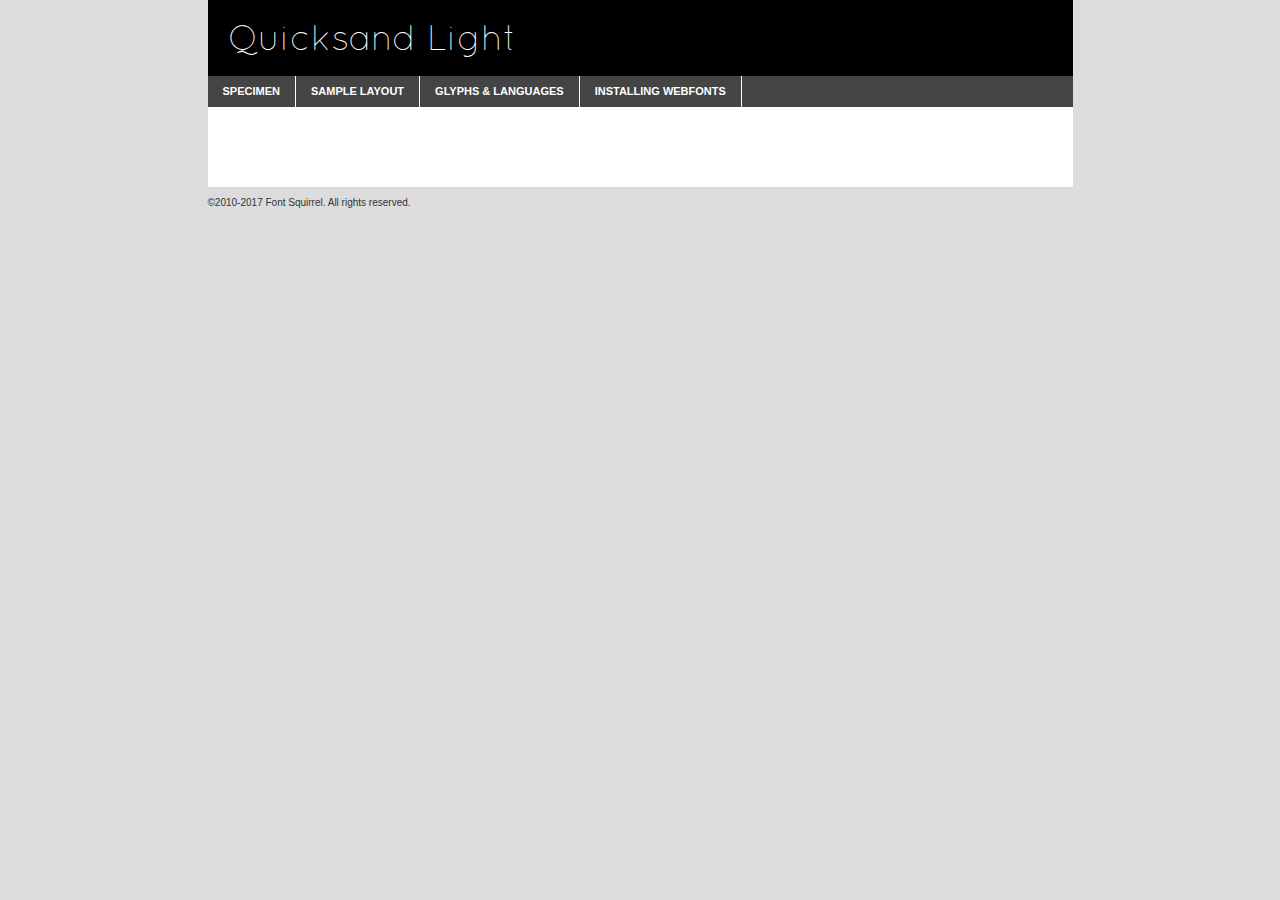
<file: assets/fonts/quicksand-light-demo.html>
<!DOCTYPE html PUBLIC "-//W3C//DTD XHTML 1.0 Transitional//EN"
	"http://www.w3.org/TR/xhtml1/DTD/xhtml1-transitional.dtd">

<html xmlns="http://www.w3.org/1999/xhtml" xml:lang="en" lang="en">
<head>
	<meta http-equiv="Content-Type" content="text/html; charset=utf-8" />
	<script src="http://ajax.googleapis.com/ajax/libs/jquery/1.7.2/jquery.min.js" type="text/javascript" charset="utf-8"></script>
	<script type="text/javascript">
	(function($){$.fn.easyTabs=function(option){var param=jQuery.extend({fadeSpeed:"fast",defaultContent:1,activeClass:'active'},option);$(this).each(function(){var thisId="#"+this.id;if(param.defaultContent==''){param.defaultContent=1;}
	if(typeof param.defaultContent=="number")
	{var defaultTab=$(thisId+" .tabs li:eq("+(param.defaultContent-1)+") a").attr('href').substr(1);}else{var defaultTab=param.defaultContent;}
	$(thisId+" .tabs li a").each(function(){var tabToHide=$(this).attr('href').substr(1);$("#"+tabToHide).addClass('easytabs-tab-content');});hideAll();changeContent(defaultTab);function hideAll(){$(thisId+" .easytabs-tab-content").hide();}
	function changeContent(tabId){hideAll();$(thisId+" .tabs li").removeClass(param.activeClass);$(thisId+" .tabs li a[href=#"+tabId+"]").closest('li').addClass(param.activeClass);if(param.fadeSpeed!="none")
	{$(thisId+" #"+tabId).fadeIn(param.fadeSpeed);}else{$(thisId+" #"+tabId).show();}}
	$(thisId+" .tabs li").click(function(){var tabId=$(this).find('a').attr('href').substr(1);changeContent(tabId);return false;});});}})(jQuery);
	</script>
	<link rel="stylesheet" href="specimen_files/specimen_stylesheet.css" type="text/css" charset="utf-8" />
	<link rel="stylesheet" href="stylesheet.css" type="text/css" charset="utf-8" />

	<style type="text/css">
					body{
				font-family: 'quicksandlight';
							}
		</style>

	<title>Quicksand Light Specimen</title>
	
	
	<script type="text/javascript" charset="utf-8">
		$(document).ready(function() {
			$('#container').easyTabs({defaultContent:1});
		});
	</script>
</head>

<body>
<div id="container">
	<div id="header">
		Quicksand Light	</div>
	<ul class="tabs">
		<li><a href="#specimen">Specimen</a></li>
		<li><a href="#layout">Sample Layout</a></li>
				<li><a href="#glyphs">Glyphs &amp; Languages</a></li>
		<li><a href="#installing">Installing Webfonts</a></li>
		
	</ul>
	
	<div id="main_content">

		
			<div id="specimen">
		
				<div class="section">
					<div class="grid12 firstcol">
						<div class="huge">AaBb</div>
					</div>
				</div>
		
				<div class="section">
					<div class="glyph_range">A&#x200B;B&#x200b;C&#x200b;D&#x200b;E&#x200b;F&#x200b;G&#x200b;H&#x200b;I&#x200b;J&#x200b;K&#x200b;L&#x200b;M&#x200b;N&#x200b;O&#x200b;P&#x200b;Q&#x200b;R&#x200b;S&#x200b;T&#x200b;U&#x200b;V&#x200b;W&#x200b;X&#x200b;Y&#x200b;Z&#x200b;a&#x200b;b&#x200b;c&#x200b;d&#x200b;e&#x200b;f&#x200b;g&#x200b;h&#x200b;i&#x200b;j&#x200b;k&#x200b;l&#x200b;m&#x200b;n&#x200b;o&#x200b;p&#x200b;q&#x200b;r&#x200b;s&#x200b;t&#x200b;u&#x200b;v&#x200b;w&#x200b;x&#x200b;y&#x200b;z&#x200b;1&#x200b;2&#x200b;3&#x200b;4&#x200b;5&#x200b;6&#x200b;7&#x200b;8&#x200b;9&#x200b;0&#x200b;&amp;&#x200b;.&#x200b;,&#x200b;?&#x200b;!&#x200b;&#64;&#x200b;(&#x200b;)&#x200b;#&#x200b;$&#x200b;%&#x200b;*&#x200b;+&#x200b;-&#x200b;=&#x200b;:&#x200b;;</div>
				</div>
				<div class="section">
					<div class="grid12 firstcol">
						<table class="sample_table">
							<tr><td>10</td><td class="size10">abcdefghijklmnopqrstuvwxyzABCDEFGHIJKLMNOPQRSTUVWXYZ0123456789abcdefghijklmnopqrstuvwxyzABCDEFGHIJKLMNOPQRSTUVWXYZ0123456789abcdefghijklmnopqrstuvwxyzABCDEFGHIJKLMNOPQRSTUVWXYZ</td></tr>
							<tr><td>11</td><td class="size11">abcdefghijklmnopqrstuvwxyzABCDEFGHIJKLMNOPQRSTUVWXYZ0123456789abcdefghijklmnopqrstuvwxyzABCDEFGHIJKLMNOPQRSTUVWXYZ0123456789abcdefghijklmnopqrstuvwxyzABCDEFGHIJKLMNOPQRSTUVWXYZ</td></tr>
							<tr><td>12</td><td class="size12">abcdefghijklmnopqrstuvwxyzABCDEFGHIJKLMNOPQRSTUVWXYZ0123456789abcdefghijklmnopqrstuvwxyzABCDEFGHIJKLMNOPQRSTUVWXYZ0123456789abcdefghijklmnopqrstuvwxyzABCDEFGHIJKLMNOPQRSTUVWXYZ</td></tr>
							<tr><td>13</td><td class="size13">abcdefghijklmnopqrstuvwxyzABCDEFGHIJKLMNOPQRSTUVWXYZ0123456789abcdefghijklmnopqrstuvwxyzABCDEFGHIJKLMNOPQRSTUVWXYZ0123456789abcdefghijklmnopqrstuvwxyzABCDEFGHIJKLMNOPQRSTUVWXYZ</td></tr>
							<tr><td>14</td><td class="size14">abcdefghijklmnopqrstuvwxyzABCDEFGHIJKLMNOPQRSTUVWXYZ0123456789abcdefghijklmnopqrstuvwxyzABCDEFGHIJKLMNOPQRSTUVWXYZ0123456789abcdefghijklmnopqrstuvwxyzABCDEFGHIJKLMNOPQRSTUVWXYZ</td></tr>
							<tr><td>16</td><td class="size16">abcdefghijklmnopqrstuvwxyzABCDEFGHIJKLMNOPQRSTUVWXYZ0123456789abcdefghijklmnopqrstuvwxyzABCDEFGHIJKLMNOPQRSTUVWXYZ</td></tr>
							<tr><td>18</td><td class="size18">abcdefghijklmnopqrstuvwxyzABCDEFGHIJKLMNOPQRSTUVWXYZ0123456789abcdefghijklmnopqrstuvwxyzABCDEFGHIJKLMNOPQRSTUVWXYZ</td></tr>
							<tr><td>20</td><td class="size20">abcdefghijklmnopqrstuvwxyzABCDEFGHIJKLMNOPQRSTUVWXYZ0123456789abcdefghijklmnopqrstuvwxyzABCDEFGHIJKLMNOPQRSTUVWXYZ</td></tr>
							<tr><td>24</td><td class="size24">abcdefghijklmnopqrstuvwxyzABCDEFGHIJKLMNOPQRSTUVWXYZ0123456789abcdefghijklmnopqrstuvwxyzABCDEFGHIJKLMNOPQRSTUVWXYZ</td></tr>
							<tr><td>30</td><td class="size30">abcdefghijklmnopqrstuvwxyzABCDEFGHIJKLMNOPQRSTUVWXYZ0123456789abcdefghijklmnopqrstuvwxyzABCDEFGHIJKLMNOPQRSTUVWXYZ</td></tr>
							<tr><td>36</td><td class="size36">abcdefghijklmnopqrstuvwxyzABCDEFGHIJKLMNOPQRSTUVWXYZ0123456789abcdefghijklmnopqrstuvwxyzABCDEFGHIJKLMNOPQRSTUVWXYZ</td></tr>
							<tr><td>48</td><td class="size48">abcdefghijklmnopqrstuvwxyzABCDEFGHIJKLMNOPQRSTUVWXYZ0123456789abcdefghijklmnopqrstuvwxyzABCDEFGHIJKLMNOPQRSTUVWXYZ</td></tr>
							<tr><td>60</td><td class="size60">abcdefghijklmnopqrstuvwxyzABCDEFGHIJKLMNOPQRSTUVWXYZ0123456789abcdefghijklmnopqrstuvwxyzABCDEFGHIJKLMNOPQRSTUVWXYZ</td></tr>
							<tr><td>72</td><td class="size72">abcdefghijklmnopqrstuvwxyzABCDEFGHIJKLMNOPQRSTUVWXYZ0123456789abcdefghijklmnopqrstuvwxyzABCDEFGHIJKLMNOPQRSTUVWXYZ</td></tr>
							<tr><td>90</td><td class="size90">abcdefghijklmnopqrstuvwxyzABCDEFGHIJKLMNOPQRSTUVWXYZ0123456789abcdefghijklmnopqrstuvwxyzABCDEFGHIJKLMNOPQRSTUVWXYZ</td></tr>
						</table>
				
					</div>
			
				</div>
		
		
		
								<div class="section" id="bodycomparison">


										<div id="xheight">
				<div class="fontbody">&#x25FC;&#x25FC;&#x25FC;&#x25FC;&#x25FC;&#x25FC;&#x25FC;&#x25FC;&#x25FC;&#x25FC;&#x25FC;&#x25FC;&#x25FC;&#x25FC;&#x25FC;&#x25FC;&#x25FC;&#x25FC;&#x25FC;&#x25FC;&#x25FC;&#x25FC;&#x25FC;&#x25FC;&#x25FC;&#x25FC;&#x25FC;&#x25FC;&#x25FC;&#x25FC;&#x25FC;&#x25FC;&#x25FC;&#x25FC;&#x25FC;&#x25FC;&#x25FC;&#x25FC;&#x25FC;&#x25FC;&#x25FC;&#x25FC;&#x25FC;&#x25FC;&#x25FC;&#x25FC;&#x25FC;&#x25FC;&#x25FC;&#x25FC;&#x25FC;&#x25FC;&#x25FC;&#x25FC;&#x25FC;&#x25FC;&#x25FC;&#x25FC;&#x25FC;&#x25FC;&#x25FC;&#x25FC;&#x25FC;&#x25FC;&#x25FC;&#x25FC;&#x25FC;&#x25FC;&#x25FC;&#x25FC;&#x25FC;&#x25FC;&#x25FC;&#x25FC;&#x25FC;&#x25FC;&#x25FC;&#x25FC;&#x25FC;&#x25FC;&#x25FC;&#x25FC;&#x25FC;&#x25FC;&#x25FC;&#x25FC;&#x25FC;&#x25FC;&#x25FC;&#x25FC;&#x25FC;&#x25FC;&#x25FC;&#x25FC;&#x25FC;&#x25FC;&#x25FC;&#x25FC;&#x25FC;body</div><div class="arialbody">body</div><div class="verdanabody">body</div><div class="georgiabody">body</div></div>
										<div class="fontbody" style="z-index:1">
											body<span>Quicksand Light</span>
										</div>
										<div class="arialbody" style="z-index:1">
											body<span>Arial</span>
										</div>
										<div class="verdanabody" style="z-index:1">
											body<span>Verdana</span>
										</div>
										<div class="georgiabody" style="z-index:1">
											body<span>Georgia</span>
										</div>



								</div>
		
		
				<div class="section psample psample_row1" id="">
					
					<div class="grid2 firstcol">
						<p class="size10"><span>10.</span>Aenean lacinia bibendum nulla sed consectetur. Fusce dapibus, tellus ac cursus commodo, tortor mauris condimentum nibh, ut fermentum massa justo sit amet risus. Nullam id dolor id nibh ultricies vehicula ut id elit. Cum sociis natoque penatibus et magnis dis parturient montes, nascetur ridiculus mus. Nulla vitae elit libero, a pharetra augue.</p>
			
					</div>
					<div class="grid3">
						<p class="size11"><span>11.</span>Aenean lacinia bibendum nulla sed consectetur. Fusce dapibus, tellus ac cursus commodo, tortor mauris condimentum nibh, ut fermentum massa justo sit amet risus. Nullam id dolor id nibh ultricies vehicula ut id elit. Cum sociis natoque penatibus et magnis dis parturient montes, nascetur ridiculus mus. Nulla vitae elit libero, a pharetra augue.</p>
			
					</div>
					<div class="grid3">
						<p class="size12"><span>12.</span>Aenean lacinia bibendum nulla sed consectetur. Fusce dapibus, tellus ac cursus commodo, tortor mauris condimentum nibh, ut fermentum massa justo sit amet risus. Nullam id dolor id nibh ultricies vehicula ut id elit. Cum sociis natoque penatibus et magnis dis parturient montes, nascetur ridiculus mus. Nulla vitae elit libero, a pharetra augue.</p>
			
					</div>
					<div class="grid4">
						<p class="size13"><span>13.</span>Aenean lacinia bibendum nulla sed consectetur. Fusce dapibus, tellus ac cursus commodo, tortor mauris condimentum nibh, ut fermentum massa justo sit amet risus. Nullam id dolor id nibh ultricies vehicula ut id elit. Cum sociis natoque penatibus et magnis dis parturient montes, nascetur ridiculus mus. Nulla vitae elit libero, a pharetra augue.</p>
			
					</div>
					<div class="white_blend"></div>
					
				</div>
				<div class="section psample psample_row2" id="">
					<div class="grid3 firstcol">
						<p class="size14"><span>14.</span>Aenean lacinia bibendum nulla sed consectetur. Fusce dapibus, tellus ac cursus commodo, tortor mauris condimentum nibh, ut fermentum massa justo sit amet risus. Nullam id dolor id nibh ultricies vehicula ut id elit. Cum sociis natoque penatibus et magnis dis parturient montes, nascetur ridiculus mus. Nulla vitae elit libero, a pharetra augue.</p>
			
					</div>
					<div class="grid4">
						<p class="size16"><span>16.</span>Aenean lacinia bibendum nulla sed consectetur. Fusce dapibus, tellus ac cursus commodo, tortor mauris condimentum nibh, ut fermentum massa justo sit amet risus. Nullam id dolor id nibh ultricies vehicula ut id elit. Cum sociis natoque penatibus et magnis dis parturient montes, nascetur ridiculus mus. Nulla vitae elit libero, a pharetra augue.</p>
			
					</div>
					<div class="grid5">
						<p class="size18"><span>18.</span>Aenean lacinia bibendum nulla sed consectetur. Fusce dapibus, tellus ac cursus commodo, tortor mauris condimentum nibh, ut fermentum massa justo sit amet risus. Nullam id dolor id nibh ultricies vehicula ut id elit. Cum sociis natoque penatibus et magnis dis parturient montes, nascetur ridiculus mus. Nulla vitae elit libero, a pharetra augue.</p>
			
					</div>

					<div class="white_blend"></div>

				</div>
				
				<div class="section psample psample_row3" id="">
					<div class="grid5 firstcol">
						<p class="size20"><span>20.</span>Aenean lacinia bibendum nulla sed consectetur. Fusce dapibus, tellus ac cursus commodo, tortor mauris condimentum nibh, ut fermentum massa justo sit amet risus. Nullam id dolor id nibh ultricies vehicula ut id elit. Cum sociis natoque penatibus et magnis dis parturient montes, nascetur ridiculus mus. Nulla vitae elit libero, a pharetra augue.</p>
					</div>
					<div class="grid7">
						<p class="size24"><span>24.</span>Aenean lacinia bibendum nulla sed consectetur. Fusce dapibus, tellus ac cursus commodo, tortor mauris condimentum nibh, ut fermentum massa justo sit amet risus. Nullam id dolor id nibh ultricies vehicula ut id elit. Cum sociis natoque penatibus et magnis dis parturient montes, nascetur ridiculus mus. Nulla vitae elit libero, a pharetra augue.</p>
					</div>
					
					<div class="white_blend"></div>
					
				</div>
				
				<div class="section psample psample_row4" id="">
					<div class="grid12 firstcol">
						<p class="size30"><span>30.</span>Aenean lacinia bibendum nulla sed consectetur. Fusce dapibus, tellus ac cursus commodo, tortor mauris condimentum nibh, ut fermentum massa justo sit amet risus. Nullam id dolor id nibh ultricies vehicula ut id elit. Cum sociis natoque penatibus et magnis dis parturient montes, nascetur ridiculus mus. Nulla vitae elit libero, a pharetra augue.</p>
					</div>
					<div class="white_blend"></div>
					
				</div>
				
				
				
				<div class="section psample psample_row1 fullreverse">
					<div class="grid2 firstcol">
						<p class="size10"><span>10.</span>Aenean lacinia bibendum nulla sed consectetur. Fusce dapibus, tellus ac cursus commodo, tortor mauris condimentum nibh, ut fermentum massa justo sit amet risus. Nullam id dolor id nibh ultricies vehicula ut id elit. Cum sociis natoque penatibus et magnis dis parturient montes, nascetur ridiculus mus. Nulla vitae elit libero, a pharetra augue.</p>
			
					</div>
					<div class="grid3">
						<p class="size11"><span>11.</span>Aenean lacinia bibendum nulla sed consectetur. Fusce dapibus, tellus ac cursus commodo, tortor mauris condimentum nibh, ut fermentum massa justo sit amet risus. Nullam id dolor id nibh ultricies vehicula ut id elit. Cum sociis natoque penatibus et magnis dis parturient montes, nascetur ridiculus mus. Nulla vitae elit libero, a pharetra augue.</p>
			
					</div>
					<div class="grid3">
						<p class="size12"><span>12.</span>Aenean lacinia bibendum nulla sed consectetur. Fusce dapibus, tellus ac cursus commodo, tortor mauris condimentum nibh, ut fermentum massa justo sit amet risus. Nullam id dolor id nibh ultricies vehicula ut id elit. Cum sociis natoque penatibus et magnis dis parturient montes, nascetur ridiculus mus. Nulla vitae elit libero, a pharetra augue.</p>
			
					</div>
					<div class="grid4">
						<p class="size13"><span>13.</span>Aenean lacinia bibendum nulla sed consectetur. Fusce dapibus, tellus ac cursus commodo, tortor mauris condimentum nibh, ut fermentum massa justo sit amet risus. Nullam id dolor id nibh ultricies vehicula ut id elit. Cum sociis natoque penatibus et magnis dis parturient montes, nascetur ridiculus mus. Nulla vitae elit libero, a pharetra augue.</p>
			
					</div>
					<div class="black_blend"></div>
					
				</div>
				
				<div class="section psample psample_row2 fullreverse">
					<div class="grid3 firstcol">
						<p class="size14"><span>14.</span>Aenean lacinia bibendum nulla sed consectetur. Fusce dapibus, tellus ac cursus commodo, tortor mauris condimentum nibh, ut fermentum massa justo sit amet risus. Nullam id dolor id nibh ultricies vehicula ut id elit. Cum sociis natoque penatibus et magnis dis parturient montes, nascetur ridiculus mus. Nulla vitae elit libero, a pharetra augue.</p>
			
					</div>
					<div class="grid4">
						<p class="size16"><span>16.</span>Aenean lacinia bibendum nulla sed consectetur. Fusce dapibus, tellus ac cursus commodo, tortor mauris condimentum nibh, ut fermentum massa justo sit amet risus. Nullam id dolor id nibh ultricies vehicula ut id elit. Cum sociis natoque penatibus et magnis dis parturient montes, nascetur ridiculus mus. Nulla vitae elit libero, a pharetra augue.</p>
			
					</div>
					<div class="grid5">
						<p class="size18"><span>18.</span>Aenean lacinia bibendum nulla sed consectetur. Fusce dapibus, tellus ac cursus commodo, tortor mauris condimentum nibh, ut fermentum massa justo sit amet risus. Nullam id dolor id nibh ultricies vehicula ut id elit. Cum sociis natoque penatibus et magnis dis parturient montes, nascetur ridiculus mus. Nulla vitae elit libero, a pharetra augue.</p>
			
					</div>
					<div class="black_blend"></div>

				</div>
				
				<div class="section psample fullreverse psample_row3" id="">
					<div class="grid5 firstcol">
						<p class="size20"><span>20.</span>Aenean lacinia bibendum nulla sed consectetur. Fusce dapibus, tellus ac cursus commodo, tortor mauris condimentum nibh, ut fermentum massa justo sit amet risus. Nullam id dolor id nibh ultricies vehicula ut id elit. Cum sociis natoque penatibus et magnis dis parturient montes, nascetur ridiculus mus. Nulla vitae elit libero, a pharetra augue.</p>
					</div>
					<div class="grid7">
						<p class="size24"><span>24.</span>Aenean lacinia bibendum nulla sed consectetur. Fusce dapibus, tellus ac cursus commodo, tortor mauris condimentum nibh, ut fermentum massa justo sit amet risus. Nullam id dolor id nibh ultricies vehicula ut id elit. Cum sociis natoque penatibus et magnis dis parturient montes, nascetur ridiculus mus. Nulla vitae elit libero, a pharetra augue.</p>
					</div>
					
					<div class="black_blend"></div>
					
				</div>
				
				<div class="section psample fullreverse psample_row4" id="" style="border-bottom: 20px #000 solid;">
					<div class="grid12 firstcol">
						<p class="size30"><span>30.</span>Aenean lacinia bibendum nulla sed consectetur. Fusce dapibus, tellus ac cursus commodo, tortor mauris condimentum nibh, ut fermentum massa justo sit amet risus. Nullam id dolor id nibh ultricies vehicula ut id elit. Cum sociis natoque penatibus et magnis dis parturient montes, nascetur ridiculus mus. Nulla vitae elit libero, a pharetra augue.</p>
					</div>
					<div class="black_blend"></div>
					
				</div>
				
				
				
				
			</div>
			
			<div id="layout">
				
				<div class="section">
					
					<div class="grid12 firstcol">
						<h1>Lorem Ipsum Dolor</h1>
						<h2>Etiam porta sem malesuada magna mollis euismod</h2>
						
						<p class="byline">By <a href="#link">Aenean Lacinia</a></p>
					</div>
				</div>
				<div class="section">
					<div class="grid8 firstcol">
						<p class="large">Donec sed odio dui. Morbi leo risus, porta ac consectetur ac, vestibulum at eros. Fusce dapibus, tellus ac cursus commodo, tortor mauris condimentum nibh, ut fermentum massa justo sit amet risus. </p>

						
						<h3>Pellentesque ornare sem</h3>

						<p>Maecenas sed diam eget risus varius blandit sit amet non magna. Maecenas faucibus mollis interdum. Donec ullamcorper nulla non metus auctor fringilla. Nullam id dolor id nibh ultricies vehicula ut id elit. Nullam id dolor id nibh ultricies vehicula ut id elit. </p>

						<p>Aenean eu leo quam. Pellentesque ornare sem lacinia quam venenatis vestibulum. Lorem ipsum dolor sit amet, consectetur adipiscing elit. Cum sociis natoque penatibus et magnis dis parturient montes, nascetur ridiculus mus. </p>

						<p>Nulla vitae elit libero, a pharetra augue. Praesent commodo cursus magna, vel scelerisque nisl consectetur et. Aenean lacinia bibendum nulla sed consectetur. </p>

						<p>Nullam quis risus eget urna mollis ornare vel eu leo. Nullam quis risus eget urna mollis ornare vel eu leo. Maecenas sed diam eget risus varius blandit sit amet non magna. Donec ullamcorper nulla non metus auctor fringilla. </p>

						<h3>Cras mattis consectetur</h3>

						<p>Aenean eu leo quam. Pellentesque ornare sem lacinia quam venenatis vestibulum. Aenean lacinia bibendum nulla sed consectetur. Integer posuere erat a ante venenatis dapibus posuere velit aliquet. Cras mattis consectetur purus sit amet fermentum. </p>

						<p>Nullam id dolor id nibh ultricies vehicula ut id elit. Nullam quis risus eget urna mollis ornare vel eu leo. Cras mattis consectetur purus sit amet fermentum.</p>
					</div>
					
					<div class="grid4 sidebar">
						
						<div class="box reverse">
							<p class="last">Nullam quis risus eget urna mollis ornare vel eu leo. Donec ullamcorper nulla non metus auctor fringilla. Cras mattis consectetur purus sit amet fermentum. Sed posuere consectetur est at lobortis. Lorem ipsum dolor sit amet, consectetur adipiscing elit. </p>
						</div>
						
						<p class="caption">Maecenas sed diam eget risus varius.</p>

						<p>Vestibulum id ligula porta felis euismod semper. Integer posuere erat a ante venenatis dapibus posuere velit aliquet. Vestibulum id ligula porta felis euismod semper. Sed posuere consectetur est at lobortis. Maecenas sed diam eget risus varius blandit sit amet non magna. Fusce dapibus, tellus ac cursus commodo, tortor mauris condimentum nibh, ut fermentum massa justo sit amet risus. </p>

					

						<p>Duis mollis, est non commodo luctus, nisi erat porttitor ligula, eget lacinia odio sem nec elit. Aenean lacinia bibendum nulla sed consectetur. Vivamus sagittis lacus vel augue laoreet rutrum faucibus dolor auctor. Aenean lacinia bibendum nulla sed consectetur. Nullam quis risus eget urna mollis ornare vel eu leo. </p>

						<p>Praesent commodo cursus magna, vel scelerisque nisl consectetur et. Donec ullamcorper nulla non metus auctor fringilla. Maecenas faucibus mollis interdum. Fusce dapibus, tellus ac cursus commodo, tortor mauris condimentum nibh, ut fermentum massa justo sit amet risus. </p>

					</div>
				</div>
				
			</div>


			



		<div id="glyphs">
			<div class="section">
				<div class="grid12 firstcol">
			
				<h1>Language Support</h1>
				<p>The subset of Quicksand Light in this kit supports the following languages:<br />
			
					Albanian, Basque, Breton, Chamorro, Danish, Dutch, English, Finnish, French, Frisian, Galician, German, Italian, Malagasy, Norwegian, Portuguese, Spanish, Alsatian, Aragonese, Arapaho, Arrernte, Asturian, Aymara, Bislama, Cebuano, Corsican, Fijian, French_creole, Genoese, Gilbertese, Greenlandic, Haitian_creole, Hiligaynon, Hmong, Hopi, Ibanag, Iloko_ilokano, Indonesian, Interglossa_glosa, Interlingua, Irish_gaelic, Jerriais, Lojban, Lombard, Luxembourgeois, Manx, Mohawk, Norfolk_pitcairnese, Occitan, Oromo, Pangasinan, Papiamento, Piedmontese, Potawatomi, Rhaeto-romance, Romansh, Rotokas, Sami_lule, Samoan, Sardinian, Scots_gaelic, Seychelles_creole, Shona, Sicilian, Somali, Southern_ndebele, Swahili, Swati_swazi, Tagalog_filipino_pilipino, Tetum, Tok_pisin, Uyghur_latinized, Volapuk, Walloon, Warlpiri, Xhosa, Yapese, Zulu, Latinbasic, Ubasic, Demo				</p>
				<h1>Glyph Chart</h1>
				<p>The subset of Quicksand Light in this kit includes all the glyphs listed below. Unicode entities are included above each glyph to help you insert individual characters into your layout.</p>
				<div id="glyph_chart">
			
																														 <div><p>&amp;#32;</p>&#32;</div>
																				 <div><p>&amp;#33;</p>&#33;</div>
																				 <div><p>&amp;#34;</p>&#34;</div>
																				 <div><p>&amp;#35;</p>&#35;</div>
																				 <div><p>&amp;#36;</p>&#36;</div>
																				 <div><p>&amp;#37;</p>&#37;</div>
																				 <div><p>&amp;#38;</p>&#38;</div>
																				 <div><p>&amp;#39;</p>&#39;</div>
																				 <div><p>&amp;#40;</p>&#40;</div>
																				 <div><p>&amp;#41;</p>&#41;</div>
																				 <div><p>&amp;#42;</p>&#42;</div>
																				 <div><p>&amp;#43;</p>&#43;</div>
																				 <div><p>&amp;#44;</p>&#44;</div>
																				 <div><p>&amp;#45;</p>&#45;</div>
																				 <div><p>&amp;#46;</p>&#46;</div>
																				 <div><p>&amp;#47;</p>&#47;</div>
																				 <div><p>&amp;#48;</p>&#48;</div>
																				 <div><p>&amp;#49;</p>&#49;</div>
																				 <div><p>&amp;#50;</p>&#50;</div>
																				 <div><p>&amp;#51;</p>&#51;</div>
																				 <div><p>&amp;#52;</p>&#52;</div>
																				 <div><p>&amp;#53;</p>&#53;</div>
																				 <div><p>&amp;#54;</p>&#54;</div>
																				 <div><p>&amp;#55;</p>&#55;</div>
																				 <div><p>&amp;#56;</p>&#56;</div>
																				 <div><p>&amp;#57;</p>&#57;</div>
																				 <div><p>&amp;#58;</p>&#58;</div>
																				 <div><p>&amp;#59;</p>&#59;</div>
																				 <div><p>&amp;#60;</p>&#60;</div>
																				 <div><p>&amp;#61;</p>&#61;</div>
																				 <div><p>&amp;#62;</p>&#62;</div>
																				 <div><p>&amp;#63;</p>&#63;</div>
																				 <div><p>&amp;#64;</p>&#64;</div>
																				 <div><p>&amp;#65;</p>&#65;</div>
																				 <div><p>&amp;#66;</p>&#66;</div>
																				 <div><p>&amp;#67;</p>&#67;</div>
																				 <div><p>&amp;#68;</p>&#68;</div>
																				 <div><p>&amp;#69;</p>&#69;</div>
																				 <div><p>&amp;#70;</p>&#70;</div>
																				 <div><p>&amp;#71;</p>&#71;</div>
																				 <div><p>&amp;#72;</p>&#72;</div>
																				 <div><p>&amp;#73;</p>&#73;</div>
																				 <div><p>&amp;#74;</p>&#74;</div>
																				 <div><p>&amp;#75;</p>&#75;</div>
																				 <div><p>&amp;#76;</p>&#76;</div>
																				 <div><p>&amp;#77;</p>&#77;</div>
																				 <div><p>&amp;#78;</p>&#78;</div>
																				 <div><p>&amp;#79;</p>&#79;</div>
																				 <div><p>&amp;#80;</p>&#80;</div>
																				 <div><p>&amp;#81;</p>&#81;</div>
																				 <div><p>&amp;#82;</p>&#82;</div>
																				 <div><p>&amp;#83;</p>&#83;</div>
																				 <div><p>&amp;#84;</p>&#84;</div>
																				 <div><p>&amp;#85;</p>&#85;</div>
																				 <div><p>&amp;#86;</p>&#86;</div>
																				 <div><p>&amp;#87;</p>&#87;</div>
																				 <div><p>&amp;#88;</p>&#88;</div>
																				 <div><p>&amp;#89;</p>&#89;</div>
																				 <div><p>&amp;#90;</p>&#90;</div>
																				 <div><p>&amp;#91;</p>&#91;</div>
																				 <div><p>&amp;#92;</p>&#92;</div>
																				 <div><p>&amp;#93;</p>&#93;</div>
																				 <div><p>&amp;#94;</p>&#94;</div>
																				 <div><p>&amp;#95;</p>&#95;</div>
																				 <div><p>&amp;#96;</p>&#96;</div>
																				 <div><p>&amp;#97;</p>&#97;</div>
																				 <div><p>&amp;#98;</p>&#98;</div>
																				 <div><p>&amp;#99;</p>&#99;</div>
																				 <div><p>&amp;#100;</p>&#100;</div>
																				 <div><p>&amp;#101;</p>&#101;</div>
																				 <div><p>&amp;#102;</p>&#102;</div>
																				 <div><p>&amp;#103;</p>&#103;</div>
																				 <div><p>&amp;#104;</p>&#104;</div>
																				 <div><p>&amp;#105;</p>&#105;</div>
																				 <div><p>&amp;#106;</p>&#106;</div>
																				 <div><p>&amp;#107;</p>&#107;</div>
																				 <div><p>&amp;#108;</p>&#108;</div>
																				 <div><p>&amp;#109;</p>&#109;</div>
																				 <div><p>&amp;#110;</p>&#110;</div>
																				 <div><p>&amp;#111;</p>&#111;</div>
																				 <div><p>&amp;#112;</p>&#112;</div>
																				 <div><p>&amp;#113;</p>&#113;</div>
																				 <div><p>&amp;#114;</p>&#114;</div>
																				 <div><p>&amp;#115;</p>&#115;</div>
																				 <div><p>&amp;#116;</p>&#116;</div>
																				 <div><p>&amp;#117;</p>&#117;</div>
																				 <div><p>&amp;#118;</p>&#118;</div>
																				 <div><p>&amp;#119;</p>&#119;</div>
																				 <div><p>&amp;#120;</p>&#120;</div>
																				 <div><p>&amp;#121;</p>&#121;</div>
																				 <div><p>&amp;#122;</p>&#122;</div>
																				 <div><p>&amp;#123;</p>&#123;</div>
																				 <div><p>&amp;#124;</p>&#124;</div>
																				 <div><p>&amp;#125;</p>&#125;</div>
																				 <div><p>&amp;#126;</p>&#126;</div>
																				 <div><p>&amp;#160;</p>&#160;</div>
																				 <div><p>&amp;#161;</p>&#161;</div>
																				 <div><p>&amp;#162;</p>&#162;</div>
																				 <div><p>&amp;#163;</p>&#163;</div>
																				 <div><p>&amp;#165;</p>&#165;</div>
																				 <div><p>&amp;#168;</p>&#168;</div>
																				 <div><p>&amp;#169;</p>&#169;</div>
																				 <div><p>&amp;#171;</p>&#171;</div>
																				 <div><p>&amp;#173;</p>&#173;</div>
																				 <div><p>&amp;#174;</p>&#174;</div>
																				 <div><p>&amp;#176;</p>&#176;</div>
																				 <div><p>&amp;#180;</p>&#180;</div>
																				 <div><p>&amp;#184;</p>&#184;</div>
																				 <div><p>&amp;#191;</p>&#191;</div>
																				 <div><p>&amp;#192;</p>&#192;</div>
																				 <div><p>&amp;#193;</p>&#193;</div>
																				 <div><p>&amp;#194;</p>&#194;</div>
																				 <div><p>&amp;#195;</p>&#195;</div>
																				 <div><p>&amp;#196;</p>&#196;</div>
																				 <div><p>&amp;#197;</p>&#197;</div>
																				 <div><p>&amp;#198;</p>&#198;</div>
																				 <div><p>&amp;#199;</p>&#199;</div>
																				 <div><p>&amp;#200;</p>&#200;</div>
																				 <div><p>&amp;#201;</p>&#201;</div>
																				 <div><p>&amp;#202;</p>&#202;</div>
																				 <div><p>&amp;#203;</p>&#203;</div>
																				 <div><p>&amp;#204;</p>&#204;</div>
																				 <div><p>&amp;#205;</p>&#205;</div>
																				 <div><p>&amp;#206;</p>&#206;</div>
																				 <div><p>&amp;#207;</p>&#207;</div>
																				 <div><p>&amp;#208;</p>&#208;</div>
																				 <div><p>&amp;#209;</p>&#209;</div>
																				 <div><p>&amp;#210;</p>&#210;</div>
																				 <div><p>&amp;#211;</p>&#211;</div>
																				 <div><p>&amp;#212;</p>&#212;</div>
																				 <div><p>&amp;#213;</p>&#213;</div>
																				 <div><p>&amp;#214;</p>&#214;</div>
																				 <div><p>&amp;#215;</p>&#215;</div>
																				 <div><p>&amp;#216;</p>&#216;</div>
																				 <div><p>&amp;#217;</p>&#217;</div>
																				 <div><p>&amp;#218;</p>&#218;</div>
																				 <div><p>&amp;#219;</p>&#219;</div>
																				 <div><p>&amp;#220;</p>&#220;</div>
																				 <div><p>&amp;#221;</p>&#221;</div>
																				 <div><p>&amp;#223;</p>&#223;</div>
																				 <div><p>&amp;#224;</p>&#224;</div>
																				 <div><p>&amp;#225;</p>&#225;</div>
																				 <div><p>&amp;#226;</p>&#226;</div>
																				 <div><p>&amp;#227;</p>&#227;</div>
																				 <div><p>&amp;#228;</p>&#228;</div>
																				 <div><p>&amp;#229;</p>&#229;</div>
																				 <div><p>&amp;#230;</p>&#230;</div>
																				 <div><p>&amp;#231;</p>&#231;</div>
																				 <div><p>&amp;#232;</p>&#232;</div>
																				 <div><p>&amp;#233;</p>&#233;</div>
																				 <div><p>&amp;#234;</p>&#234;</div>
																				 <div><p>&amp;#235;</p>&#235;</div>
																				 <div><p>&amp;#236;</p>&#236;</div>
																				 <div><p>&amp;#237;</p>&#237;</div>
																				 <div><p>&amp;#238;</p>&#238;</div>
																				 <div><p>&amp;#239;</p>&#239;</div>
																				 <div><p>&amp;#241;</p>&#241;</div>
																				 <div><p>&amp;#242;</p>&#242;</div>
																				 <div><p>&amp;#243;</p>&#243;</div>
																				 <div><p>&amp;#244;</p>&#244;</div>
																				 <div><p>&amp;#245;</p>&#245;</div>
																				 <div><p>&amp;#246;</p>&#246;</div>
																				 <div><p>&amp;#247;</p>&#247;</div>
																				 <div><p>&amp;#248;</p>&#248;</div>
																				 <div><p>&amp;#249;</p>&#249;</div>
																				 <div><p>&amp;#250;</p>&#250;</div>
																				 <div><p>&amp;#251;</p>&#251;</div>
																				 <div><p>&amp;#252;</p>&#252;</div>
																				 <div><p>&amp;#253;</p>&#253;</div>
																				 <div><p>&amp;#255;</p>&#255;</div>
																				 <div><p>&amp;#338;</p>&#338;</div>
																				 <div><p>&amp;#339;</p>&#339;</div>
																				 <div><p>&amp;#376;</p>&#376;</div>
																				 <div><p>&amp;#710;</p>&#710;</div>
																				 <div><p>&amp;#732;</p>&#732;</div>
																				 <div><p>&amp;#8192;</p>&#8192;</div>
																				 <div><p>&amp;#8193;</p>&#8193;</div>
																				 <div><p>&amp;#8194;</p>&#8194;</div>
																				 <div><p>&amp;#8195;</p>&#8195;</div>
																				 <div><p>&amp;#8196;</p>&#8196;</div>
																				 <div><p>&amp;#8197;</p>&#8197;</div>
																				 <div><p>&amp;#8198;</p>&#8198;</div>
																				 <div><p>&amp;#8199;</p>&#8199;</div>
																				 <div><p>&amp;#8200;</p>&#8200;</div>
																				 <div><p>&amp;#8201;</p>&#8201;</div>
																				 <div><p>&amp;#8202;</p>&#8202;</div>
																				 <div><p>&amp;#8208;</p>&#8208;</div>
																				 <div><p>&amp;#8209;</p>&#8209;</div>
																				 <div><p>&amp;#8210;</p>&#8210;</div>
																				 <div><p>&amp;#8211;</p>&#8211;</div>
																				 <div><p>&amp;#8212;</p>&#8212;</div>
																				 <div><p>&amp;#8216;</p>&#8216;</div>
																				 <div><p>&amp;#8217;</p>&#8217;</div>
																				 <div><p>&amp;#8218;</p>&#8218;</div>
																				 <div><p>&amp;#8220;</p>&#8220;</div>
																				 <div><p>&amp;#8221;</p>&#8221;</div>
																				 <div><p>&amp;#8222;</p>&#8222;</div>
																				 <div><p>&amp;#8230;</p>&#8230;</div>
																				 <div><p>&amp;#8239;</p>&#8239;</div>
																				 <div><p>&amp;#8249;</p>&#8249;</div>
																				 <div><p>&amp;#8250;</p>&#8250;</div>
																				 <div><p>&amp;#8287;</p>&#8287;</div>
																				 <div><p>&amp;#8482;</p>&#8482;</div>
																				 <div><p>&amp;#9724;</p>&#9724;</div>
																																						</div>	
				</div>
		
		
			</div>
		</div>
		
		
		<div id="specs">
			
		</div>
	
		<div id="installing">
			<div class="section">
				<div class="grid7 firstcol">
					<h1>Installing Webfonts</h1>
					
					<p>Webfonts are supported by all major browser platforms but not all in the same way. There are currently four different font formats that must be included in order to target all browsers. This includes TTF, WOFF, EOT and SVG.</p>
					
					<h2>1. Upload your webfonts</h2>
					<p>You must upload your webfont kit to your website. They should be in or near the same directory as your CSS files.</p>
					
					<h2>2. Include the webfont stylesheet</h2>
					<p>A special CSS @font-face declaration helps the various browsers select the appropriate font it needs without causing you a bunch of headaches. Learn more about this syntax by reading the <a href="https://www.fontspring.com/blog/further-hardening-of-the-bulletproof-syntax">Fontspring blog post</a> about it. The code for it is as follows:</p>


<code>
@font-face{ 
	font-family: 'MyWebFont';
	src: url('WebFont.eot');
	src: url('WebFont.eot?#iefix') format('embedded-opentype'),
	     url('WebFont.woff') format('woff'),
	     url('WebFont.ttf') format('truetype'),
	     url('WebFont.svg#webfont') format('svg');
}
</code>

	<p>We've already gone ahead and generated the code for you. All you have to do is link to the stylesheet in your HTML, like this:</p>
	<code>&lt;link rel=&quot;stylesheet&quot; href=&quot;stylesheet.css&quot; type=&quot;text/css&quot; charset=&quot;utf-8&quot; /&gt;</code>

					<h2>3. Modify your own stylesheet</h2>
					<p>To take advantage of your new fonts, you must tell your stylesheet to use them. Look at the original @font-face declaration above and find the property called "font-family." The name linked there will be what you use to reference the font. Prepend that webfont name to the font stack in the "font-family" property, inside the selector you want to change. For example:</p>
<code>p { font-family: 'WebFont', Arial, sans-serif; }</code>

<h2>4. Test</h2>
<p>Getting webfonts to work cross-browser <em>can</em> be tricky. Use the information in the sidebar to help you if you find that fonts aren't loading in a particular browser.</p>
				</div>
				
				<div class="grid5 sidebar">
					<div class="box">
						<h2>Troubleshooting<br />Font-Face Problems</h2>
						<p>Having trouble getting your webfonts to load in your new website? Here are some tips to sort out what might be the problem.</p>

						<h3>Fonts not showing in any browser</h3>

						<p>This sounds like you need to work on the plumbing. You either did not upload the fonts to the correct directory, or you did not link the fonts properly in the CSS. If you've confirmed that all this is correct and you still have a problem, take a look at your .htaccess file and see if requests are getting intercepted.</p>

						<h3>Fonts not loading in iPhone or iPad</h3>

						<p>The most common problem here is that you are serving the fonts from an IIS server. IIS refuses to serve files that have unknown MIME types. If that is the case, you must set the MIME type for SVG to "image/svg+xml" in the server settings. Follow these instructions from Microsoft if you need help.</p>

						<h3>Fonts not loading in Firefox</h3>

						<p>The primary reason for this failure? You are still using a version Firefox older than 3.5. So upgrade already! If that isn't it, then you are very likely serving fonts from a different domain. Firefox requires that all font assets be served from the same domain. Lastly it is possible that you need to add WOFF to your list of MIME types (if you are serving via IIS.)</p>

						<h3>Fonts not loading in IE</h3>

						<p>Are you looking at Internet Explorer on an actual Windows machine or are you cheating by using a service like Adobe BrowserLab? Many of these screenshot services do not render @font-face for IE. Best to test it on a real machine.</p>

						<h3>Fonts not loading in IE9</h3>

						<p>IE9, like Firefox, requires that fonts be served from the same domain as the website. Make sure that is the case.</p>
					</div>
				</div>
			</div>
			
		</div>
	
	</div>
	<div id="footer">
		<p>&copy;2010-2017 Font Squirrel. All rights reserved.</p>
	</div>
</div>
</body>
</html>
</file>
<file: assets/css/stylesheet.css>
*{ 
	margin:0;
	padding:0;
}

/*! Generated by Font Squirrel (https://www.fontsquirrel.com) on March 11, 2022 */



@font-face {
    font-family: 'quicksandbold';
    src: url('../fonts/quicksand-bold-webfont.woff2') format('woff2'),
         url('../fonts/quicksand-bold-webfont.woff') format('woff');
    font-weight: normal;
    font-style: normal;

}




@font-face {
    font-family: 'quicksandlight';
    src: url('quicksand-light-webfont.woff2') format('woff2'),
         url('quicksand-light-webfont.woff') format('woff');
    font-weight: normal;
    font-style: normal;

}
body{
	font-family: 'quicksandbold', sans-serif;
	font-size:16px;
}
header {
	background-color:#2c3e50;
}
.header{
	display:flex;
	margin: 0 auto;
	width:90%;
	align-items: center;
	justify-content: space-between;
	
}
.logo{
	width:30%;
}
.logo img{
	width:60%;
	
}

.top-navigation ul li {
	display:inline-block;

}
.top-navigation ul li a{
        display: block;
        padding: 15px;
        text-decoration: none;
        color: #fff;
		
   }
   section{
	   background-color:#1abc9c;
   }
   .banner{
	   margin:0 auto;
	   width:90%;
	   text-align:center;
	   align-items:center;
	   padding-bottom:30px;
	   padding-top:30px;
	  
	   
   }
   .avatar{
	   width:15%;
	   align-items:center;
	   margin:0 auto;
   }
   .banner1{
	   justify-content: space-around;
	   text-align:center;
	   padding-bottom:30px;
	   padding-top:30px;
	   
   }
   .h1{
	   font-size: 70px;
	   color:#fff;
       line-height: 3.5rem;
	   padding-bottom:20px;
   }
   .star{
	   display:flex;
	   margin:0 auto;
	   justify-content:center;
	 
   }
   .star img{
	   width:30px;
	  
	   
   }
   .p1{
	   font-size:30px;
	   color:#fff;
	   padding:20px;
   }
   .section{
	   padding:100px;
   }
   .h2{
	    font-size: 70px;
	   color:#2c3e50;
       line-height: 3.5rem;
	   padding:20px;
   }
   .artical{
	   padding:100px;
	   margin:0 auto;
	   width:90%;
	   text-align:center;
	   align-items:center; 
	   
   }
   .image{
	   display:flex;
	   margin:0 auto;
	   width:90%;
   }
   .img{
	   width: 33.3%;
	   padding: 25px;
	   height: 100%;
	   background-size: 188px 133px;

   }
   .image img{
	background-size: 188px 133px;
}
   

   .img1{
	   width:33.3%;
	   padding:25px;
   }
   .img2{
	   width:33.3%;
	   padding:25px;
   }
   .image img{
	   width:100%;
   }
   aside{
	   background:#1abc9c;
   }
   .aside{
	   margin:0 auto;
	   width:60%;
	   
   }
   .about{
	   font-size:50px;
	   color:#fff;
	   text-align:center;
	   padding:20px;
   }
   .sen{
	   display:flex;
	   padding:30px;
	   color:#fff;
	   font-size:20px;
	   
   }
   .sentence{
	   width:50%;
	   padding:20px;
   }
   .sentence1{
	   width:50%;
	   padding:20px;
   }
   .download{
	   align-items:center;
	   text-align:center;
	   padding:25px;
   }
   .link{
	   display:inline-block;
	   border:1px;
	   border-color:#f8f9fa;
   }
   .border{
	    display:inline-block;
	   color: #f8f9fa;
	   border:2px solid #fff;
       border-color: #f8f9fa;
	  text-decoration:none;
	  padding:10px;
	      border-radius: 8px;
   }
   .border:hover{
	   background-color:#f8f9fa;
	   color:black;
   }
   .icon{
	   width:20px;
   }
   .contact{
	   margin:0 auto;
	   padding:20px;
   }
   .contactme{
	   font-size: 50px;
	   color:#2c3e50;
       line-height: 3.5rem;
	   padding:20px;
	   text-align:center;
	   
   }
   .form{
	   margin:0 auto;
	   width:50%;
	   text-align:center; 
	   padding:10px 10px;
   }
   .name{
	    padding:10px;
	    width:100%;
		border-bottom: 1px solid #000;
		border-top-color: transparent;
		border-left-color: transparent;
		border-right-color: transparent;
   }
   .email{
	   padding:10px;
	    width:100%;
		border-bottom: 1px solid #000;
		border-top-color: transparent;
		border-left-color: transparent;
		border-right-color: transparent;
   }
   .phone{
	   padding:10px;
	    width:100%;
	    border-bottom: 1px solid #000;
		border-top-color: transparent;
		border-left-color: transparent;
		border-right-color: transparent;
   }
   .message{
	   padding:10px;
	    width:100%;
		border-bottom: 1px solid #000;
		border-top-color: transparent;
		border-left-color: transparent;
		border-right-color: transparent;
   }
   .btn{
	    border:1px solid #fff;
	    background-color:#1abc9c;
		padding: 20px;
		color: #fff;
		text-align:left;
		border-radius:10px;
		margin:10px;
   }
   .btn1{
	   text-align:left;
   }
   footer{
	   background-color:#2c3e50;
   }
   .footer{
	   width:70%;
	   margin:0 auto;
	   display:flex;
	   padding:50px;
	  
   }
   .address{
	   width:33.3%;
   }
   .media{
	   width:33.3%;
   }
   .freelancer{
	   width:33.3%;
   }
   
   .h4{
	   font-size:25px;
	   color:#fff;
	   padding:10px;
	   
   }
   .h5{
	   color:#fff;
	   padding:10px;
   }
   .media img{
	   width:15px;
   }
   .icon1{
	   display:flex;
		list-style:none;
		padding:5px;
		
   }
   .icon1 li{
	   padding:15px;
	   border:1px solid #fff;
	   border-radius:30px;
	   width:15px;
	   height:15px;
	   align-items:center;
	   margin:3px;
   }
   .icon1 li:hover{
	   background-color:#f8f9fa;
	   color:#000;
   }
   .linkcolor{
	   color:#198754;
   }
   copyright{
	   background-color:#1a252f;
   }
   .copyright{
	   font-size:10px;
	   text-align:center;
	   padding:20px 20px;
	   background-color:#1a252f;
	   color:#fff;
	
   }
</file>
<file: fonts/stylesheet.css>
/*! Generated by Font Squirrel (https://www.fontsquirrel.com) on March 16, 2022 */
</file>
<file: assets/fonts/stylesheet.css>
/*! Generated by Font Squirrel (https://www.fontsquirrel.com) on March 11, 2022 */



@font-face {
    font-family: 'quicksandbold';
    src: url('quicksand-bold-webfont.woff2') format('woff2'),
         url('quicksand-bold-webfont.woff') format('woff');
    font-weight: normal;
    font-style: normal;

}




@font-face {
    font-family: 'quicksandlight';
    src: url('quicksand-light-webfont.woff2') format('woff2'),
         url('quicksand-light-webfont.woff') format('woff');
    font-weight: normal;
    font-style: normal;

}
</file>
<file: fonts/specimen_files/specimen_stylesheet.css>
@import url('grid_12-825-55-15.css');

/*  
	CSS Reset by Eric Meyer - Released under Public Domain
    http://meyerweb.com/eric/tools/css/reset/
*/
html, body, div, span, applet, object, iframe,
h1, h2, h3, h4, h5, h6, p, blockquote, pre,
a, abbr, acronym, address, big, cite, code,
del, dfn, em, font, img, ins, kbd, q, s, samp,
small, strike, strong, sub, sup, tt, var,
b, u, i, center, dl, dt, dd, ol, ul, li,
fieldset, form, label, legend, table, 
caption, tbody, tfoot, thead, tr, th, td 
                  {margin: 0;padding: 0;border: 0;outline: 0;
                  font-size: 100%;vertical-align: baseline;
                  background: transparent;}
body              {line-height: 1;}
ol, ul            {list-style: none;}
blockquote, q     {quotes: none;}
blockquote:before, blockquote:after,
q:before, q:after {content: '';	content: none;}
:focus            {outline: 0;}
ins               {text-decoration: none;}
del               {text-decoration: line-through;}
table             {border-collapse: collapse;border-spacing: 0;}




body {
	color: #000;
	background-color: #dcdcdc;
}

a {
	text-decoration: none;
	color: #1883ba;
}

h1{
	font-size: 32px;
	font-weight: normal;
	font-style: normal;
	margin-bottom: 18px;
}

h2{
	font-size: 18px;
}

#container {
	width: 865px;
	margin: 0px auto;
}


#header {
	padding: 20px;
	font-size: 36px;
	background-color: #000;
	color: #fff;
}

#header span {
	color: #666;
}
#main_content {
	background-color: #fff;
	padding: 60px 20px 20px;
}


#footer p {
	margin: 0;
	padding-top: 10px;
	padding-bottom: 50px;
	color: #333;
	font: 10px Arial, sans-serif;
}

.tabs {
	width: 100%;
	height: 31px;
	background-color: #444;
}
.tabs li {
	float:  left;
	margin: 0;
	overflow: hidden;
	background-color: #444;
}
.tabs li a {
	display: block;
	color: #fff;
	text-decoration: none;
	font: bold 11px/11px 'Arial';
	text-transform: uppercase;
	padding: 10px 15px;
	border-right: 1px solid #fff;
}

.tabs li a:hover {
		background-color: #00b3ff;

}

.tabs li.active a {
	color:  #000;
	background-color: #fff;
}



div.huge {
	
	font-size: 300px;
	line-height: 1em;
	padding: 0;
	letter-spacing: -.02em;
	overflow: hidden;
}
div.glyph_range {
	font-size: 72px;
	line-height: 1.1em;
}

.size10{ font-size: 10px; }
.size11{ font-size: 11px; }
.size12{ font-size: 12px; }
.size13{ font-size: 13px; }
.size14{ font-size: 14px; }
.size16{ font-size: 16px; }
.size18{ font-size: 18px; }
.size20{ font-size: 20px; }
.size24{ font-size: 24px; }
.size30{ font-size: 30px; }
.size36{ font-size: 36px; }
.size48{ font-size: 48px; }
.size60{ font-size: 60px; }
.size72{ font-size: 72px; }
.size90{ font-size: 90px; }


.psample_row1 {	height: 120px;}
.psample_row1 {	height: 120px;}
.psample_row2 {	height: 160px;}
.psample_row3 {	height: 160px;}
.psample_row4 {	height: 160px;}

.psample {
	overflow: hidden;
	position: relative;
}
.psample p {
	line-height: 1.3em;
	display: block;
	overflow: hidden;
	margin: 0;
}

.psample span {
	margin-right: .5em;
}

.white_blend {
	width: 100%;
	height: 61px;
	background-image: url([data-uri]);
	position: absolute;
	bottom: 0;
}
.black_blend {
	width: 100%;
	height: 61px;
	background-image: url([data-uri]);
	position: absolute;
	bottom: 0;
}
.fullreverse {
	background:  #000 !important;
	color:  #fff !important;
	margin-left: -20px;
	padding-left: 20px;
	margin-right: -20px;
	padding-right: 20px;
	padding: 20px;
	margin-bottom:0;
}


.sample_table td {
	padding-top: 3px;
	padding-bottom:5px;
	padding-left: 5px;
	vertical-align: middle;
	line-height: 1.2em;
}

.sample_table td:first-child {
	background-color: #eee;
	text-align: right;
	padding-right: 5px;
	padding-left: 0;
	padding: 5px;
	font: 11px/12px "Courier New", Courier, mono;
}

code {
	white-space: pre;
	background-color: #eee;
	display: block;
	padding: 10px;
	margin-bottom: 18px;
	overflow: auto;
}


.bottom,.last 	{margin-bottom:0 !important; padding-bottom:0 !important;}

.box  { 
  padding: 18px; 
  margin-bottom: 18px; 
  background: #eee; 
}

.reverse,.reversed { background:  #000 !important;color:  #fff !important; border: none !important;}

#bodycomparison {
	position: relative;
	overflow: hidden;
	font-size: 72px;
	height: 90px;
	white-space: nowrap;
}

#bodycomparison div{
	font-size: 72px;
	line-height: 90px;
	display: inline;
	margin: 0 15px 0 0;
	padding: 0;
}

#bodycomparison div span{
	font: 10px Arial;
	position: absolute;
	left: 0;
}
#xheight {
	float: none;
	position: absolute;
	color: #d9f3ff;
	font-size: 72px;
	line-height: 90px;
}

.fontbody {
 position: relative;
}
.arialbody{
	font-family: Arial;
	position: relative;
}
.verdanabody{
	font-family: Verdana;
	position: relative;
}
.georgiabody{
	font-family: Georgia;
	position: relative;
}

/* @group Layout page
 */

#layout h1 {
	font-size: 36px;
	line-height: 42px;
	font-weight: normal;
	font-style: normal;
}

#layout h2 {
	font-size: 24px;
	line-height: 23px;
	font-weight: normal;
	font-style: normal;
}

#layout h3 {
	font-size: 22px;
	line-height: 1.4em;
	margin-top: 1em;
	font-weight: normal;
	font-style: normal;
}


#layout p.byline {
	font-size: 12px;
	margin-top: 18px;
	line-height: 12px;
	margin-bottom: 0;
}
#layout p {
	font-size: 14px;
	line-height: 21px;
	margin-bottom: .5em;
}

#layout p.large{
	font-size: 18px;
	line-height: 26px;
}

#layout .sidebar p{
	font-size: 12px;
	line-height: 1.4em;
}

#layout p.caption {
	font-size: 10px;
	margin-top: -16px;
	margin-bottom: 18px;
}

/* @end */

/* @group Glyphs */

#glyph_chart div{
	background-color: #d9f3ff;
	color: black;
	float: left;
	font-size: 36px;
	height: 1.2em;
	line-height: 1.2em;
	margin-bottom: 1px;
	margin-right: 1px;
	text-align: center;
	width: 1.2em;
	position: relative;
	padding: .6em .2em .2em;
}

#glyph_chart div p {
	position: absolute;
	left: 0;
	top: 0;
	display: block;
	text-align: center;
	font: bold 9px Arial, sans-serif;
	background-color: #3a768f;
	width: 100%;
	color: #fff;
	padding: 2px 0;
}


#glyphs h1 {
	font-family: Arial, sans-serif;
}
/* @end */

/* @group Installing */

#installing {
	font: 13px Arial, sans-serif;
}

#installing p,
#glyphs p{
	line-height: 1.2em;
	margin-bottom: 18px;
	font: 13px Arial, sans-serif;
}



#installing h3{
	font-size: 15px;
	margin-top: 18px;
}

/* @end */

#rendering h1 {
	font-family: Arial, sans-serif;
}
.render_table td {
	font: 11px "Courier New", Courier, mono;
	vertical-align: middle;
}
</file>
<file: assets/fonts/specimen_files/specimen_stylesheet.css>
@import url('grid_12-825-55-15.css');

/*  
	CSS Reset by Eric Meyer - Released under Public Domain
    http://meyerweb.com/eric/tools/css/reset/
*/
html, body, div, span, applet, object, iframe,
h1, h2, h3, h4, h5, h6, p, blockquote, pre,
a, abbr, acronym, address, big, cite, code,
del, dfn, em, font, img, ins, kbd, q, s, samp,
small, strike, strong, sub, sup, tt, var,
b, u, i, center, dl, dt, dd, ol, ul, li,
fieldset, form, label, legend, table, 
caption, tbody, tfoot, thead, tr, th, td 
                  {margin: 0;padding: 0;border: 0;outline: 0;
                  font-size: 100%;vertical-align: baseline;
                  background: transparent;}
body              {line-height: 1;}
ol, ul            {list-style: none;}
blockquote, q     {quotes: none;}
blockquote:before, blockquote:after,
q:before, q:after {content: '';	content: none;}
:focus            {outline: 0;}
ins               {text-decoration: none;}
del               {text-decoration: line-through;}
table             {border-collapse: collapse;border-spacing: 0;}




body {
	color: #000;
	background-color: #dcdcdc;
}

a {
	text-decoration: none;
	color: #1883ba;
}

h1{
	font-size: 32px;
	font-weight: normal;
	font-style: normal;
	margin-bottom: 18px;
}

h2{
	font-size: 18px;
}

#container {
	width: 865px;
	margin: 0px auto;
}


#header {
	padding: 20px;
	font-size: 36px;
	background-color: #000;
	color: #fff;
}

#header span {
	color: #666;
}
#main_content {
	background-color: #fff;
	padding: 60px 20px 20px;
}


#footer p {
	margin: 0;
	padding-top: 10px;
	padding-bottom: 50px;
	color: #333;
	font: 10px Arial, sans-serif;
}

.tabs {
	width: 100%;
	height: 31px;
	background-color: #444;
}
.tabs li {
	float:  left;
	margin: 0;
	overflow: hidden;
	background-color: #444;
}
.tabs li a {
	display: block;
	color: #fff;
	text-decoration: none;
	font: bold 11px/11px 'Arial';
	text-transform: uppercase;
	padding: 10px 15px;
	border-right: 1px solid #fff;
}

.tabs li a:hover {
		background-color: #00b3ff;

}

.tabs li.active a {
	color:  #000;
	background-color: #fff;
}



div.huge {
	
	font-size: 300px;
	line-height: 1em;
	padding: 0;
	letter-spacing: -.02em;
	overflow: hidden;
}
div.glyph_range {
	font-size: 72px;
	line-height: 1.1em;
}

.size10{ font-size: 10px; }
.size11{ font-size: 11px; }
.size12{ font-size: 12px; }
.size13{ font-size: 13px; }
.size14{ font-size: 14px; }
.size16{ font-size: 16px; }
.size18{ font-size: 18px; }
.size20{ font-size: 20px; }
.size24{ font-size: 24px; }
.size30{ font-size: 30px; }
.size36{ font-size: 36px; }
.size48{ font-size: 48px; }
.size60{ font-size: 60px; }
.size72{ font-size: 72px; }
.size90{ font-size: 90px; }


.psample_row1 {	height: 120px;}
.psample_row1 {	height: 120px;}
.psample_row2 {	height: 160px;}
.psample_row3 {	height: 160px;}
.psample_row4 {	height: 160px;}

.psample {
	overflow: hidden;
	position: relative;
}
.psample p {
	line-height: 1.3em;
	display: block;
	overflow: hidden;
	margin: 0;
}

.psample span {
	margin-right: .5em;
}

.white_blend {
	width: 100%;
	height: 61px;
	background-image: url([data-uri]);
	position: absolute;
	bottom: 0;
}
.black_blend {
	width: 100%;
	height: 61px;
	background-image: url([data-uri]);
	position: absolute;
	bottom: 0;
}
.fullreverse {
	background:  #000 !important;
	color:  #fff !important;
	margin-left: -20px;
	padding-left: 20px;
	margin-right: -20px;
	padding-right: 20px;
	padding: 20px;
	margin-bottom:0;
}


.sample_table td {
	padding-top: 3px;
	padding-bottom:5px;
	padding-left: 5px;
	vertical-align: middle;
	line-height: 1.2em;
}

.sample_table td:first-child {
	background-color: #eee;
	text-align: right;
	padding-right: 5px;
	padding-left: 0;
	padding: 5px;
	font: 11px/12px "Courier New", Courier, mono;
}

code {
	white-space: pre;
	background-color: #eee;
	display: block;
	padding: 10px;
	margin-bottom: 18px;
	overflow: auto;
}


.bottom,.last 	{margin-bottom:0 !important; padding-bottom:0 !important;}

.box  { 
  padding: 18px; 
  margin-bottom: 18px; 
  background: #eee; 
}

.reverse,.reversed { background:  #000 !important;color:  #fff !important; border: none !important;}

#bodycomparison {
	position: relative;
	overflow: hidden;
	font-size: 72px;
	height: 90px;
	white-space: nowrap;
}

#bodycomparison div{
	font-size: 72px;
	line-height: 90px;
	display: inline;
	margin: 0 15px 0 0;
	padding: 0;
}

#bodycomparison div span{
	font: 10px Arial;
	position: absolute;
	left: 0;
}
#xheight {
	float: none;
	position: absolute;
	color: #d9f3ff;
	font-size: 72px;
	line-height: 90px;
}

.fontbody {
 position: relative;
}
.arialbody{
	font-family: Arial;
	position: relative;
}
.verdanabody{
	font-family: Verdana;
	position: relative;
}
.georgiabody{
	font-family: Georgia;
	position: relative;
}

/* @group Layout page
 */

#layout h1 {
	font-size: 36px;
	line-height: 42px;
	font-weight: normal;
	font-style: normal;
}

#layout h2 {
	font-size: 24px;
	line-height: 23px;
	font-weight: normal;
	font-style: normal;
}

#layout h3 {
	font-size: 22px;
	line-height: 1.4em;
	margin-top: 1em;
	font-weight: normal;
	font-style: normal;
}


#layout p.byline {
	font-size: 12px;
	margin-top: 18px;
	line-height: 12px;
	margin-bottom: 0;
}
#layout p {
	font-size: 14px;
	line-height: 21px;
	margin-bottom: .5em;
}

#layout p.large{
	font-size: 18px;
	line-height: 26px;
}

#layout .sidebar p{
	font-size: 12px;
	line-height: 1.4em;
}

#layout p.caption {
	font-size: 10px;
	margin-top: -16px;
	margin-bottom: 18px;
}

/* @end */

/* @group Glyphs */

#glyph_chart div{
	background-color: #d9f3ff;
	color: black;
	float: left;
	font-size: 36px;
	height: 1.2em;
	line-height: 1.2em;
	margin-bottom: 1px;
	margin-right: 1px;
	text-align: center;
	width: 1.2em;
	position: relative;
	padding: .6em .2em .2em;
}

#glyph_chart div p {
	position: absolute;
	left: 0;
	top: 0;
	display: block;
	text-align: center;
	font: bold 9px Arial, sans-serif;
	background-color: #3a768f;
	width: 100%;
	color: #fff;
	padding: 2px 0;
}


#glyphs h1 {
	font-family: Arial, sans-serif;
}
/* @end */

/* @group Installing */

#installing {
	font: 13px Arial, sans-serif;
}

#installing p,
#glyphs p{
	line-height: 1.2em;
	margin-bottom: 18px;
	font: 13px Arial, sans-serif;
}



#installing h3{
	font-size: 15px;
	margin-top: 18px;
}

/* @end */

#rendering h1 {
	font-family: Arial, sans-serif;
}
.render_table td {
	font: 11px "Courier New", Courier, mono;
	vertical-align: middle;
}
</file>
